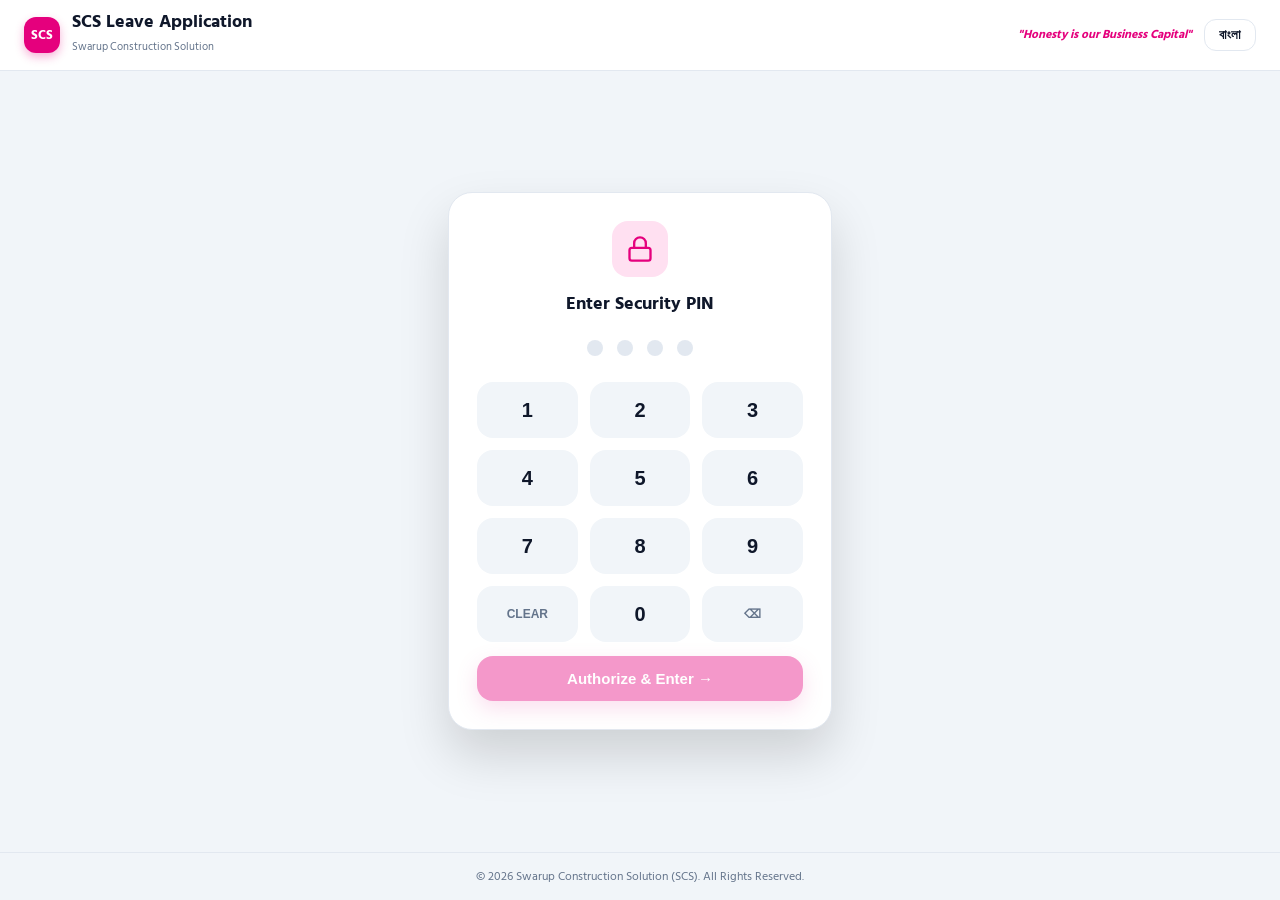
<file: apps/scs-leave-application/Index.html>
<!doctype html>
<html>
  <head>
    <meta charset="utf-8" />
    <meta name="viewport" content="width=device-width, initial-scale=1" />
    <title>SCS Leave Application</title>
    <link rel="preconnect" href="https://fonts.gstatic.com" crossorigin><link href="https://fonts.googleapis.com/css2?family=Hind+Siliguri:wght@400;600;700&display=swap" rel="stylesheet" media="print" onload="this.media='all'">
<style>:root{--pink:#e5007d;--pink2:#c4006b;--pk50:#fff0f8;--pk100:#ffe0f1;--bg:#f8fafc;--card:#fff;--bd:#e2e8f0;--tx:#0f172a;--mu:#64748b;--chip:#f1f5f9}
body.dark{--bg:#020617;--card:#0f172a;--bd:#1e293b;--tx:#f1f5f9;--mu:#94a3b8;--chip:#1e293b;--pk50:#3b0a26;--pk100:#4a0d2f}
*{box-sizing:border-box}
body{margin:0;font-family:'Hind Siliguri','Inter',system-ui,Arial,sans-serif;background:var(--bg);color:var(--tx)}
.hidden{display:none!important}.center{text-align:center}
.wrap{max-width:none;margin:0;padding:0 16px 24px}
.wrap section{max-width:none!important}#formView{max-width:940px!important}
.panel{background:var(--card);border:1px solid var(--bd);border-radius:16px;padding:14px;box-shadow:0 1px 2px rgba(0,0,0,.04);margin-bottom:12px}
.apphead{position:sticky;top:0;z-index:40;background:var(--pink);color:#fff;height:56px;display:flex;align-items:center;justify-content:space-between;gap:8px;padding:0 16px;box-shadow:0 2px 8px rgba(0,0,0,.15)}
.brand{display:flex;align-items:center;gap:12px}
.logo{background:#fff;color:#0f172a;border:1px solid #fbcfe8;border-radius:12px;padding:5px 12px;display:flex;align-items:center;gap:8px;font-weight:800;font-size:15px;white-space:nowrap}
.logo i{font-style:normal;width:28px;height:28px;border-radius:50%;border:2px solid #f9a8d4;display:flex;align-items:center;justify-content:center;font-size:9px;color:#334155}
.tag{font-size:12px;line-height:1.25;color:#fbcfe8}.tag b{color:#fff;display:block}.tag em{font-size:10px}
.hbtns{display:flex;gap:8px}
.hb{display:flex;align-items:center;gap:6px;padding:6px 11px;border-radius:12px;border:1px solid rgba(255,255,255,.28);background:rgba(255,255,255,.15);color:#fff;font-size:12px;font-weight:700;cursor:pointer}
.hb:hover{background:rgba(255,255,255,.28)}.hb.out{background:rgba(190,18,60,.85)}
.spin svg{animation:spin .85s linear infinite}
.navbar{background:var(--bg);border-bottom:1px solid var(--bd);padding:10px 16px;display:flex;gap:8px;align-items:center;flex-wrap:wrap}
.pill{display:flex;align-items:center;gap:6px;padding:7px 14px;border-radius:12px;font-size:13px;font-weight:700;cursor:pointer;background:var(--card);color:var(--tx);border:1px solid var(--bd)}
.pill:hover{background:var(--pk50)}.pill.on{background:var(--pink);color:#fff;border-color:var(--pink);box-shadow:0 2px 6px rgba(229,0,125,.3)}
.pill.adm.on{background:#0f172a;border-color:#0f172a}body.dark .pill.adm.on{background:#fff;color:#0f172a}
.pill.bell{margin-left:auto}
.btn{border:0;border-radius:12px;padding:6px 12px;color:#fff;font-size:12px;font-weight:700;cursor:pointer;white-space:nowrap}
.btn:active{transform:scale(.96)}
.g{background:#475569}.b{background:var(--pink)}.o{background:#f59e0b}.p{background:#0f172a}.r{background:#e11d48}.gn{background:#059669}
.field{width:100%;height:42px;border:1px solid #cbd5e1;border-radius:12px;padding:0 12px;font:inherit;font-size:14px;background:var(--card);color:var(--tx)}
.field:focus,.area:focus{outline:2px solid var(--pink);border-color:var(--pink)}
.area{width:100%;min-height:84px;border:1px solid #cbd5e1;border-radius:12px;padding:10px 12px;font:inherit;font-size:14px;background:var(--card);color:var(--tx)}
body.dark .field,body.dark .area{border-color:#334155}
.label{font-size:12px;font-weight:700;display:block;margin-bottom:4px;color:var(--mu)}
.grid2{display:grid;grid-template-columns:repeat(2,minmax(0,1fr));gap:12px}
.avatar-lg,.avatar-sm{position:relative;border:3px solid var(--pink);border-radius:50%;overflow:hidden;display:flex;align-items:center;justify-content:center;background:var(--chip);font-weight:700;color:var(--mu)}
.avatar-lg{width:104px;height:104px;margin:0 auto 8px;font-size:42px}.avatar-sm{width:34px;height:34px;border-width:2px}
.avatar-lg img,.avatar-sm img{position:absolute;inset:0;width:100%;height:100%;object-fit:cover}
.rowcard{border:1px solid var(--bd);border-radius:16px;background:var(--card);padding:12px;margin-bottom:10px;font-size:13px;box-shadow:0 1px 2px rgba(0,0,0,.04)}
.rowhead{display:flex;justify-content:space-between;align-items:flex-start;gap:8px;border-bottom:1px solid var(--bd);padding-bottom:8px;margin-bottom:8px}
.table-wrap{overflow-x:auto}table{width:100%;border-collapse:collapse;font-size:13px}
th{background:var(--chip);color:var(--mu);text-transform:uppercase;font-size:11px;letter-spacing:.03em;border-bottom:2px solid var(--bd);text-align:left;padding:8px}
td{border-bottom:1px solid var(--bd);padding:8px;vertical-align:top}
.modal{position:fixed;inset:0;background:rgba(2,6,23,.7);backdrop-filter:blur(2px);display:flex;align-items:center;justify-content:center;padding:12px;z-index:60}
.modal-body{width:100%;max-width:820px;background:var(--card);border:1px solid var(--bd);border-radius:24px;padding:16px;box-shadow:0 20px 50px rgba(0,0,0,.35)}
.toast{position:fixed;right:20px;bottom:20px;background:#052e22;border:1px solid #047857;color:#d1fae5;font-size:12px;font-weight:700;border-radius:16px;padding:12px 16px;z-index:70;max-width:80vw;box-shadow:0 10px 30px rgba(0,0,0,.35)}
.loader{position:fixed;inset:0;background:rgba(0,0,0,.35);display:flex;align-items:center;justify-content:center;z-index:99}
.loader-box{background:var(--card);border-radius:16px;padding:14px 18px;display:flex;align-items:center;gap:10px;min-width:240px;box-shadow:0 10px 30px rgba(0,0,0,.3)}
.spinner{width:24px;height:24px;border:3px solid #fbcfe8;border-top-color:var(--pink);border-radius:50%;animation:spin .85s linear infinite}
@keyframes spin{to{transform:rotate(360deg)}}
.lhead{background:var(--card);border-bottom:1px solid var(--bd);padding:12px 24px;display:flex;justify-content:space-between;align-items:center}
.lbrand{display:flex;align-items:center;gap:12px}.lbrand .sq{width:36px;height:36px;border-radius:12px;background:var(--pink);color:#fff;font-weight:900;font-size:13px;display:flex;align-items:center;justify-content:center;box-shadow:0 4px 10px rgba(229,0,125,.3)}
.lbrand b{font-size:18px;display:block;line-height:1.1}.lbrand small{font-size:11px;color:var(--mu)}
.lq{font-size:12px;font-weight:700;color:var(--pink);font-style:italic}
.login-wrap{min-height:100vh;display:flex;flex-direction:column;background:#f1f5f9}body.dark .login-wrap{background:#020617}
.lmain{flex:1;display:flex;flex-direction:column;align-items:center;justify-content:center;padding:16px}
.lcard{width:100%;max-width:384px;background:var(--card);border:1px solid var(--bd);border-radius:24px;padding:28px;box-shadow:0 25px 50px rgba(0,0,0,.15)}
.lcard.bad{border-color:#ef4444;animation:shake .4s}@keyframes shake{25%{transform:translateX(-6px)}75%{transform:translateX(6px)}}
.lock{width:56px;height:56px;border-radius:16px;background:var(--pk100);color:var(--pink);display:flex;align-items:center;justify-content:center;margin:0 auto 12px}
.dots{display:flex;justify-content:center;gap:14px;margin:22px 0;height:20px}.dots i{width:16px;height:16px;border-radius:50%;background:#e2e8f0;transition:.2s}.dots i.on{background:var(--pink);transform:scale(1.25);box-shadow:0 2px 8px rgba(229,0,125,.5)}
body.dark .dots i{background:#334155}
.keypad{display:grid;grid-template-columns:repeat(3,1fr);gap:12px}
.key{height:56px;border:0;border-radius:16px;background:var(--chip);color:var(--tx);font-size:20px;font-weight:700;cursor:pointer}
.key:hover{background:var(--pk50);color:var(--pink)}.key:active{transform:scale(.95)}.key.sm{font-size:12px;color:var(--mu)}
.lgo{width:100%;margin-top:14px;padding:14px;border:0;border-radius:16px;background:var(--pink);color:#fff;font-weight:700;font-size:15px;cursor:pointer;box-shadow:0 8px 20px rgba(229,0,125,.3)}.lgo:disabled{opacity:.4}
.lfoot{padding:14px;text-align:center;font-size:12px;color:var(--mu);border-top:1px solid var(--bd)}
.badge-dot{display:inline-block;min-width:16px;height:16px;line-height:16px;border-radius:999px;background:#e11d48;color:#fff;font-size:10px;text-align:center;margin-left:4px;padding:0 4px}
.ptitle{display:flex;align-items:center;gap:10px;flex-wrap:wrap;margin:14px 0 4px}.ptitle h1{margin:0;font-size:26px}.ptitle span{background:var(--pk100);color:var(--pink);font-weight:700;font-size:12px;padding:3px 10px;border-radius:999px}
.sub{font-size:12px;color:var(--mu);margin-bottom:12px}
.live{background:#0f172a;color:#fff;border-radius:24px;padding:18px 20px;margin-bottom:14px}.live h3{margin:0;font-size:18px}.live small{color:#94a3b8}
.lg{display:grid;grid-template-columns:repeat(3,1fr);gap:10px;margin-top:12px}.lg div{background:#1e293b;border:1px solid #334155;border-radius:14px;padding:10px 12px;font-size:12px;color:#94a3b8}.lg b{display:block;font-size:22px;color:#fff}
.kpis{display:grid;grid-template-columns:repeat(4,1fr);gap:14px;margin-bottom:14px}
.kpi{background:var(--card);border-radius:20px;padding:18px;box-shadow:0 2px 8px rgba(0,0,0,.06);display:flex;justify-content:space-between;align-items:flex-start}
.kpi small{font-size:11px;font-weight:800;letter-spacing:.05em;color:var(--mu);text-transform:uppercase}.kpi b{display:block;font-size:28px;margin:14px 0 6px}.kpi span{font-size:11px;color:var(--mu)}
.ico{width:40px;height:40px;border-radius:12px;color:#fff;display:flex;align-items:center;justify-content:center}.ico svg{width:20px;height:20px}
.adminbar{background:#0f172a;color:#fff;border-radius:16px;padding:14px 18px;margin-bottom:12px;display:flex;align-items:center;gap:12px}
.adminbar .sh{width:40px;height:40px;border-radius:12px;background:#3b0a26;border:1px solid #831843;color:var(--pink);display:flex;align-items:center;justify-content:center}
.adminbar b{font-size:18px;display:block}.adminbar small{font-size:11px;color:#94a3b8}
.tabs{display:flex;gap:6px;flex-wrap:wrap;border-bottom:1px solid var(--bd);padding-bottom:10px;margin-bottom:12px}
.tabs .btn,.subtabs .btn{background:transparent;color:var(--mu);font-size:13px;padding:7px 14px}.tabs .btn.on,.subtabs .btn.on{background:var(--pink);color:#fff}
.subtabs{display:flex;gap:6px;flex-wrap:wrap;margin-bottom:10px}
.copy{text-align:center;font-size:12px;color:var(--mu);padding:16px}
body.dark .rowcard [style*="color:#166534"]{color:#6ee7b7!important}body.dark [style*="background:#fff"]{background:#1e293b!important}
@media(max-width:860px){.grid2,.lg{grid-template-columns:1fr}.kpis{grid-template-columns:repeat(2,1fr)}.tag{display:none}.hb span{display:none}.ptitle h1{font-size:20px}}
.tb{display:flex;gap:10px;flex-wrap:wrap;align-items:center}
.seg{display:flex;gap:3px;background:var(--chip);padding:3px;border-radius:12px}
.seg button{border:0;background:transparent;color:var(--mu);font:inherit;font-weight:700;font-size:12px;padding:6px 12px;border-radius:9px;cursor:pointer}
.seg button.on{background:var(--pink);color:#fff}
.ap{border:1px solid var(--bd);background:var(--card);color:var(--mu);border-radius:999px;padding:4px 10px;font:inherit;font-size:12px;font-weight:700;cursor:pointer}
.ap.on{background:#059669;color:#fff;border-color:#059669}.aprow{display:flex;gap:6px;flex-wrap:wrap;align-items:center;margin-top:6px}
.ex{color:#e11d48;font-weight:800}.chip{display:inline-block;padding:2px 9px;border-radius:999px;color:#fff;font-size:11px;font-weight:700}
.kpis{grid-template-columns:repeat(auto-fit,minmax(150px,1fr))}.hb.keep span{display:inline!important}
.dots.sm{margin:14px 0;gap:10px}.dots.sm i{width:13px;height:13px}
@media(max-width:860px){.apphead{padding:0 8px}.logo{font-size:12px;padding:4px 8px;gap:6px}.logo i{width:24px;height:24px}.hbtns{gap:5px}.hb{padding:6px 8px}}
table{border:1px solid #cbd5e1;border-collapse:collapse;width:100%;font-size:13px}
th{background:#0f172a;color:#fff;border:1px solid #1e293b;text-align:center;font-size:12px;font-weight:700;padding:9px 8px;text-transform:none;letter-spacing:.02em;white-space:nowrap}
td{border:1px solid #cbd5e1;padding:8px 10px;vertical-align:middle}
td.c,th.c{text-align:center}td.l{text-align:left}
table tbody tr:nth-child(even) td,table tr:nth-child(even) td{background:rgba(148,163,184,.09)}
table tr:hover td{background:var(--pk50)}
body.dark td{border-color:#334155}body.dark table{border-color:#334155}body.dark th{border-color:#334155;background:#1e293b}
.blk{position:relative;padding-top:44px!important}
.pico{position:absolute;top:8px;right:8px;width:30px;height:30px;border-radius:9px;border:1px solid var(--bd);background:var(--card);color:var(--pink);display:flex;align-items:center;justify-content:center;cursor:pointer;z-index:2}
.pico:hover{background:var(--pk50)}
.ec{display:flex;align-items:center;gap:8px;text-align:left}.ec b{display:block}.ec .m{font-size:11px;color:var(--mu)}
.v-t{color:#059669;font-weight:700}.v-r{color:#0284c7;font-weight:700}.ex{color:#e11d48;font-weight:800}
.bar{height:7px;border-radius:99px;background:var(--chip);overflow:hidden;min-width:70px}.bar i{display:block;height:100%;background:#059669}.bar i.o{background:#e11d48}
.ecards{display:grid;grid-template-columns:repeat(auto-fill,minmax(250px,1fr));gap:14px}
.ecard{position:relative;border:1px solid var(--bd);border-radius:18px;background:var(--card);padding:16px;cursor:pointer;box-shadow:0 1px 3px rgba(0,0,0,.06);transition:.15s}
.ecard:hover{border-color:var(--pink);box-shadow:0 6px 18px rgba(229,0,125,.15);transform:translateY(-2px)}
.ecard .top{display:flex;align-items:center;gap:10px;margin-bottom:12px;padding-right:34px}.ecard .top b{display:block;font-size:15px}.ecard .top span{font-size:12px;color:var(--mu)}
.st4{display:grid;grid-template-columns:repeat(4,1fr);gap:8px}.st4 div{border:1px solid var(--bd);border-radius:10px;text-align:center;padding:7px 2px;font-size:10px;color:var(--mu);font-weight:700}.st4 b{display:block;font-size:17px;color:var(--tx);margin-bottom:1px}
.mx th.lbl{background:#fdf2f8;color:#9d174d;text-align:left;border-color:#cbd5e1}body.dark .mx th.lbl{background:#3b0a26;color:#f9a8d4}
.mx tr.gap td{border:0!important;background:var(--bg)!important;height:12px;padding:0}.mx tr.bs td,.mx tr.bs th{border-top:2px solid #0f172a}
.mh{display:flex;flex-direction:column;align-items:center;gap:4px}
.tm{font-size:11px;color:var(--mu)}
.ap{display:inline-flex;align-items:center;gap:6px}.ap.done{background:#ecfdf5;color:#047857;border-color:#6ee7b7;cursor:default}.ap.done b{cursor:pointer;color:#be123c;font-size:14px;line-height:1}
.ap.sel{background:var(--pink);color:#fff;border-color:var(--pink)}.btn:disabled{opacity:.35;cursor:default}
#notificationPanel{position:fixed!important;top:110px;right:16px;width:340px;max-width:calc(100vw - 24px)!important;max-height:60vh;overflow:auto;z-index:55;box-shadow:0 16px 40px rgba(0,0,0,.25);margin:0!important}
.nt{padding:9px 4px;border-bottom:1px solid var(--bd);font-size:13px}.nt.new{background:var(--pk50);border-left:3px solid var(--pink);padding-left:8px;border-radius:6px}
.logo i.has,.lbrand .sq.has{background-color:#fff;background-size:contain;background-position:center;background-repeat:no-repeat;color:transparent!important;border-color:#fbcfe8}
.logo i.has{border-radius:8px}.lprev{width:56px;height:56px;border:1px dashed var(--bd);border-radius:12px;background:#fff center/contain no-repeat}
.seg.big button{font-size:13px;padding:8px 18px}.lockb{background:var(--pink)}
.ed .edh{display:flex;align-items:center;gap:14px;margin-bottom:12px}.ed h2{margin:0;font-size:20px}.ed .edh .avatar-lg{margin:0}
.subnav{display:flex;gap:8px;overflow-x:auto;padding:10px 16px;background:var(--card);border-bottom:1px solid var(--bd)}
.sc{display:flex;align-items:center;gap:7px;white-space:nowrap;padding:7px 14px;border-radius:12px;border:1px solid var(--bd);background:var(--chip);color:var(--tx);font:inherit;font-size:13px;font-weight:700;cursor:pointer}
.sc:hover{background:var(--pk50)}.sc.on{background:var(--pink);color:#fff;border-color:var(--pink);box-shadow:0 2px 8px rgba(229,0,125,.3)}
#approverView .tabs{display:none}
.tf td,.tf th{background:var(--pk100)!important;font-weight:800;color:var(--tx)}
.gp{border:0!important;background:transparent!important;width:6px;padding:0!important;min-width:6px}table tr:hover td.gp{background:transparent}
.mx td.bk{padding:3px 6px;white-space:nowrap;font-size:11px;border:1px solid #94a3b8;background:var(--card)!important}.mx td.bk.e{text-align:center;color:var(--mu)}
.bk2{display:flex;justify-content:space-between;align-items:center;gap:8px;line-height:1.3}.bk2 b{border:1px solid var(--tx);border-radius:6px;padding:0 5px;font-size:11px}
.mx td,.mx th{padding:4px 7px;font-size:12px}.mx .ec .m{display:none}
.sl{display:flex;align-items:center;justify-content:center;gap:4px}.slno{min-width:30px;padding:3px 6px;border:1px solid var(--pink);border-radius:8px;color:var(--pink);cursor:pointer;background:var(--pk50)}
.mv{border:1px solid var(--bd);background:var(--card);color:var(--mu);border-radius:6px;font-size:9px;padding:3px 5px;cursor:pointer}.mv:disabled{opacity:.3;cursor:default}
.st4{grid-template-columns:repeat(auto-fit,minmax(86px,1fr))!important}
.logo i{width:32px!important;height:32px!important}
body.fit .table-wrap{overflow:visible}body.fit table{font-size:11px}body.fit td{padding:3px 5px}body.fit th{padding:5px 4px;white-space:normal}body.fit .ec .m{display:none}body.fit .avatar-sm{width:24px;height:24px;font-size:10px}body.fit .ecards{grid-template-columns:repeat(auto-fill,minmax(200px,1fr))}body.fit .bk2{font-size:10px}
.mx2 th.eh{background:#0f172a;color:#fff;padding:8px 6px;min-width:150px;vertical-align:top}.mx2 .mh small{color:#cbd5e1;font-size:10px;font-weight:400}.mx2 .mh .avatar-sm{border-color:#fff}
.mx2 td.bk3{padding:4px 7px;font-size:11px;line-height:1.35;white-space:nowrap}.mx2 td.e{color:var(--mu)}.mx2 .lbl2{font-weight:700;background:#fdf2f8}body.dark .mx2 .lbl2{background:#3b0a26}
.rg th,.rg td{padding:3px 2px;font-size:11px;min-width:22px}.rg .ec .m{display:none}.rg th.dy small{font-weight:400;opacity:.8}.rg .en{min-width:140px;text-align:left;padding-left:6px}.rg th.en{text-align:left}
.rg .fr{background:#fef9c3!important}body.dark .rg .fr{background:#422006!important}.rg .lv{background:#d1fae5!important;color:#047857;font-weight:800}.rg .pn{background:#fef3c7!important;color:#92400e;font-weight:800}
.ecards.big{grid-template-columns:repeat(auto-fill,minmax(360px,1fr))}.st4 div.g{background:#dcfce7;border-color:#86efac;color:#166534}.st4 div.g b{color:#166534}.st4 div.b{background:#e0f2fe;border-color:#7dd3fc}.st4 div.b b{color:#0369a1}.st4 div.r{background:#fee2e2;border-color:#fca5a5}.st4 div.r b{color:#b91c1c}
.pl{display:flex;justify-content:space-between;font-size:10px;font-weight:700;color:var(--mu);margin:10px 0 4px}
.rg th.fr{background:#fde047!important;color:#000!important}
.sgc{height:48px;display:flex;align-items:center;justify-content:center}.sgi{max-height:44px;max-width:150px;background:#fff;border:1px solid var(--bd);border-radius:6px;padding:2px}.sgi.ini{max-height:34px;max-width:70px}
</style>
  </head>
  <body>
    
    <div id="loginView" class="login-wrap">
<div class="lhead"><div class="lbrand"><div class="sq">SCS</div><div><b>SCS Leave Application</b><small>Swarup Construction Solution</small></div></div><div style="display:flex;gap:12px;align-items:center"><div class="lq">"Honesty is our Business Capital"</div><button class="pill" onclick="toggleLang()"><span class="langtxt">বাংলা</span></button></div></div>
<div class="lmain"><div id="loginCard" class="lcard"><div class="center"><div class="lock"><svg width="28" height="28" viewBox="0 0 24 24" fill="none" stroke="currentColor" stroke-width="2" stroke-linecap="round" stroke-linejoin="round"><rect x="3" y="11" width="18" height="11" rx="2"/><path d="M7 11V7a5 5 0 0110 0v4"/></svg></div><div style="font-weight:700;font-size:18px">Enter Security PIN</div></div>
<input id="pinInput" type="password" maxlength="4" style="display:none" />
<div class="dots" id="pinDots"><i></i><i></i><i></i><i></i></div><div class="keypad" id="pinPad"></div>
<button id="loginGo" class="lgo login-btn" disabled>Authorize &amp; Enter &rarr;</button></div>
</div>
<div class="lfoot">&copy; 2026 Swarup Construction Solution (SCS). All Rights Reserved.</div></div>

    <div id="appView" class="hidden">
<header class="apphead"><div class="brand"><div class="logo"><i>SCS</i>SCS Leave Application</div><div class="tag"><b>Swarup Construction Solution</b><em>"Honesty is our Business Capital"</em></div></div>
<div class="hbtns"><button id="hSync" class="hb syncbtn" onclick="syncNow()"><svg width="14" height="14" viewBox="0 0 24 24" fill="none" stroke="currentColor" stroke-width="2" stroke-linecap="round" stroke-linejoin="round"><path d="M21 12a9 9 0 11-3-6.7L21 8"/><path d="M21 3v5h-5"/></svg><span>Sync</span></button><button class="hb keep" onclick="toggleLang()" title="Language"><span class="langtxt">বাংলা</span></button><button class="hb" onclick="toggleTheme()" title="Dark / Light"><svg width="14" height="14" viewBox="0 0 24 24" fill="none" stroke="currentColor" stroke-width="2" stroke-linecap="round" stroke-linejoin="round"><path d="M21 12.8A9 9 0 1111.2 3a7 7 0 009.8 9.8z"/></svg></button><button class="hb out" onclick="logout()" title="Logout"><svg width="14" height="14" viewBox="0 0 24 24" fill="none" stroke="currentColor" stroke-width="2" stroke-linecap="round" stroke-linejoin="round"><path d="M9 21H5a2 2 0 01-2-2V5a2 2 0 012-2h4"/><path d="M16 17l5-5-5-5M21 12H9"/></svg></button></div></header>
<nav class="navbar"><button id="navDash" class="pill" onclick="setView('dashboard')"><svg width="16" height="16" viewBox="0 0 24 24" fill="none" stroke="currentColor" stroke-width="2" stroke-linecap="round" stroke-linejoin="round"><rect x="3" y="3" width="7" height="7" rx="1"/><rect x="14" y="3" width="7" height="7" rx="1"/><rect x="3" y="14" width="7" height="7" rx="1"/><rect x="14" y="14" width="7" height="7" rx="1"/></svg>Dashboard</button><button id="navForm" class="pill" onclick="setView('form')"><svg width="16" height="16" viewBox="0 0 24 24" fill="none" stroke="currentColor" stroke-width="2" stroke-linecap="round" stroke-linejoin="round"><path d="M14 2H6a2 2 0 00-2 2v16a2 2 0 002 2h12a2 2 0 002-2V8z"/><path d="M14 2v6h6"/></svg>Leave Application</button><button id="navHist" class="pill" onclick="setView('history')"><svg width="16" height="16" viewBox="0 0 24 24" fill="none" stroke="currentColor" stroke-width="2" stroke-linecap="round" stroke-linejoin="round"><circle cx="12" cy="12" r="10"/><path d="M12 6v6l4 2"/></svg>Leave Record</button><button id="navAdmin" class="pill adm" onclick="openApprover()"><span style="color:#059669;display:flex"><svg width="16" height="16" viewBox="0 0 24 24" fill="none" stroke="currentColor" stroke-width="2" stroke-linecap="round" stroke-linejoin="round"><path d="M12 22s8-4 8-10V5l-8-3-8 3v7c0 6 8 10 8 10z"/></svg></span>Admin</button><button class="pill bell" onclick="toggleNotifications()" title="Notifications"><svg width="16" height="16" viewBox="0 0 24 24" fill="none" stroke="currentColor" stroke-width="2" stroke-linecap="round" stroke-linejoin="round"><path d="M18 8a6 6 0 10-12 0c0 7-3 9-3 9h18s-3-2-3-9"/><path d="M13.7 21a2 2 0 01-3.4 0"/></svg><span id="noteBadge" class="badge-dot hidden"></span></button></nav>
<div id="subnav" class="subnav hidden"></div>
      <div class="wrap">

        <div id="notificationPanel" class="panel hidden" style="max-width: 980px; margin: 0 auto 10px; font-size: 12px"></div>

        <section id="dashboardView" class="hidden" style="max-width: 980px; margin: 0 auto">
<div class="ptitle"><h1>Dashboard Summary</h1><span id="monthBadge"></span></div>
<div class="live"><h3>Today's Live Leave Status</h3><div class="lg" id="liveGrid"></div></div><div class="kpis" id="kpiGrid"></div>
<div class="panel">
          <div style="display:flex;justify-content:space-between;align-items:center;margin-bottom:8px">
            <b>Dashboard</b>
            <div>
              <button class="btn b" onclick="printDashboardAll()">Print Dashboard</button>
              <button class="btn p" onclick="printDashboardSummary()">Print Summary</button>
            </div>
          </div>
          <div id="dashboardSummary" class="table-wrap"></div>
          <div style="margin-top:10px"><b>Latest Applications</b> <select class="field sortsel" style="width:auto;height:34px;font-size:12px" onchange="setSort(this.value)"><option value="new">Newest first</option><option value="old">Oldest first</option><option value="az">Name A &rarr; Z</option><option value="za">Name Z &rarr; A</option><option value="days">Most days</option></select></div>
          <div id="dashboardApplications" style="margin-top:6px"></div>
        </div></section>

        <section id="formView" class="panel" style="max-width: 940px; margin: 0 auto">
          <p class="center" style="font-weight: 700; margin: 0 0 8px">Select Employee</p>
          <div id="selectedAvatar" class="avatar-lg" onclick="openEmployeePicker()" style="cursor: pointer"></div>
          <div id="selectedMeta" class="center" style="font-size: 12px; margin-bottom: 10px"></div>

          <form onsubmit="submitLeave(event)">
            <div class="grid2">
              <div><label class="label">Employee Name</label><input id="fName" class="field" readonly /></div>
              <div><label class="label">Designation</label><input id="fDesignation" class="field" readonly /></div>
              <div><label class="label">Mobile Number</label><input id="fMobile" class="field" readonly /></div>
              <div><label class="label">LA ID (Auto)</label><input id="fLaid" class="field" readonly /></div>
              <div><label class="label">From Date</label><input id="fFrom" class="field" type="date" onchange="onDateChange()" /></div>
              <div><label class="label">To Date</label><input id="fTo" class="field" type="date" onchange="onDateChange()" /></div>
              <div><label class="label">Total Leave Days (Editable)</label><input id="fDays" class="field" type="number" min="0" onchange="state.manualDays=true" /></div>
              <div><label class="label">Type of Leave</label><select id="fType" class="field"></select></div>
              <div style="grid-column: 1/-1"><label class="label">Description</label><textarea id="fDescription" class="area"></textarea></div>
            </div>
            <div class="center" style="margin-top: 8px">
              <button class="btn gn" type="submit">Submit Application</button>
              <button class="btn g" type="button" onclick="clearForm()">Clear Form</button>
            </div>
          </form>
        </section>

        <section id="historyView" class="hidden" style="max-width:none">
<div id="recApps"><div class="panel tb"><div class="seg" id="segFilter"></div><select class="field sortsel" style="width:auto;height:34px;font-size:12px" onchange="setSort(this.value)"><option value="new">Newest first</option><option value="old">Oldest first</option><option value="az">Name A &rarr; Z</option><option value="za">Name Z &rarr; A</option><option value="days">Most days</option></select><input id="recSearch" class="field" style="width:200px;height:34px;font-size:12px" placeholder="Search name, ID, type" oninput="renderHistory()" /></div><div id="historyList"></div></div>
<div id="recView" class="hidden"><div class="panel tb"><select class="field sortsel" style="width:auto;height:34px;font-size:12px" onchange="setSort(this.value)"><option value="new">Newest first</option><option value="old">Oldest first</option><option value="az">Name A &rarr; Z</option><option value="za">Name Z &rarr; A</option><option value="days">Most days</option></select></div><div id="viewBody"></div></div></section>

        <section id="approverView" class="hidden" style="max-width:1040px;margin:0 auto">
<div class="adminbar"><div class="sh"><svg width="22" height="22" viewBox="0 0 24 24" fill="none" stroke="currentColor" stroke-width="2" stroke-linecap="round" stroke-linejoin="round"><path d="M12 22s8-4 8-10V5l-8-3-8 3v7c0 6 8 10 8 10z"/></svg></div><div style="flex:1"><b>Admin</b></div><button class="btn lockb" style="display:flex;align-items:center;gap:6px;padding:8px 14px" onclick="lockAdmin()"><svg width="14" height="14" viewBox="0 0 24 24" fill="none" stroke="currentColor" stroke-width="2" stroke-linecap="round" stroke-linejoin="round"><rect x="3" y="11" width="18" height="11" rx="2"/><path d="M7 11V7a5 5 0 0110 0v4"/></svg>Lock</button></div>
<div class="tabs"><button id="tabApps" class="btn" onclick="setApproverTab('applications')">1. Approvals</button><button id="tabEmp" class="btn" onclick="setApproverTab('employees')">2. Employees</button><button id="tabSet" class="btn" onclick="setApproverTab('settings')">3. Settings</button></div>
<div id="admApps" class="panel"><div class="tb" style="margin-bottom:10px"><div class="seg" id="segAdm"></div><select class="field sortsel" style="width:auto;height:34px;font-size:12px" onchange="setSort(this.value)"><option value="new">Newest first</option><option value="old">Oldest first</option><option value="az">Name A &rarr; Z</option><option value="za">Name Z &rarr; A</option><option value="days">Most days</option></select></div><div id="approverApplicationsList"></div></div>
<div id="managerEmployees" class="panel hidden"></div><div id="managerGlobal" class="panel hidden"></div></section>
      </div>
    </div>

    <div id="employeePickerModal" class="modal hidden">
      <div class="modal-body">
        <div style="display: flex; justify-content: space-between; align-items: center">
          <b>Select Employee</b>
          <button class="btn g" onclick="closeEmployeePicker()">Close</button>
        </div>
        <input id="employeeSearch" class="field" style="margin-top: 8px" placeholder="Search by ID, Name, Designation" oninput="renderEmployeePicker()" />
        <div id="employeePickerList" style="margin-top: 8px; max-height: 360px; overflow: auto; border: 1px solid #cbd5e1; border-radius: 8px"></div>
      </div>
    </div>

    <div id="employeeEditorModal" class="modal hidden">
      <div class="modal-body">
        <div style="display: flex; justify-content: space-between; align-items: center">
          <b>Employee Editor</b>
          <button class="btn g" onclick="closeEmployeeEditor()">Close</button>
        </div>
        <form onsubmit="saveEmployee(event)" style="margin-top: 8px">
          <div class="grid2">
            <input id="eId" class="field" placeholder="Employee ID" required />
            <input id="eName" class="field" placeholder="Name" required />
            <input id="eDesignation" class="field" placeholder="Designation" required />
            <input id="eMobile" class="field" placeholder="Mobile" required />
            <input id="eQuota" class="field" type="number" min="0" placeholder="Acceptable Leave Days" />
            <input id="ePhoto" class="field" placeholder="Photo URL" />
            <input id="eApprovers" class="field" style="grid-column: 1/-1" placeholder="Approvers" />
            <textarea id="eTypes" class="area" style="grid-column: 1/-1; min-height: 70px" placeholder="Type of leave"></textarea>
          </div>
          <div style="margin-top: 8px; text-align: right"><button class="btn b" type="submit">Save</button></div>
        </form>
      </div>
    </div>

    <div id="empModal" class="modal hidden" onclick="if(event.target===this)closeEmp()"><div class="modal-body blk" style="max-width:860px;max-height:90vh;overflow:auto"><button class="pico noprint" style="right:52px" onclick="printEmpDetail(empOpenId)"><svg width="15" height="15" viewBox="0 0 24 24" fill="none" stroke="currentColor" stroke-width="2" stroke-linecap="round" stroke-linejoin="round"><path d="M6 9V2h12v7"/><path d="M6 18H4a2 2 0 01-2-2v-5a2 2 0 012-2h16a2 2 0 012 2v5a2 2 0 01-2 2h-2"/><rect x="6" y="14" width="12" height="8"/></svg></button><button class="pico noprint" onclick="closeEmp()">&#10005;</button><div id="empBody"></div></div></div>
<div id="slModal" class="modal hidden" onclick="if(event.target===this)closeSerial()"><div class="modal-body" style="max-width:300px"><b>Serial No</b> <span id="slName" style="color:var(--mu)"></span><input id="slInput" class="field" type="number" min="1" style="margin:12px 0" /><div style="display:flex;gap:8px;justify-content:flex-end"><button class="btn g" onclick="closeSerial()">Cancel</button><button class="btn b" onclick="saveSerialNo()">Set</button></div></div></div>
<div id="pinModal" class="modal hidden"><div class="modal-body" style="max-width:330px"><div style="display:flex;justify-content:space-between;align-items:center"><div style="display:flex;align-items:center;gap:8px"><span class="lock" style="width:34px;height:34px;margin:0;border-radius:10px"><svg width="18" height="18" viewBox="0 0 24 24" fill="none" stroke="currentColor" stroke-width="2" stroke-linecap="round" stroke-linejoin="round"><rect x="3" y="11" width="18" height="11" rx="2"/><path d="M7 11V7a5 5 0 0110 0v4"/></svg></span><b id="pinModalTitle">Admin Security PIN</b></div><button class="btn g" onclick="closePinModal()">&#10005;</button></div>
<input id="pinModalInput" type="password" style="display:none" /><div class="dots sm" id="mdots"></div><div class="keypad" id="pinModalPad"></div></div></div>
<div id="appEditModal" class="modal hidden"><div class="modal-body" style="max-width:560px"><div style="display:flex;justify-content:space-between;align-items:center"><b>Modify Application</b><button class="btn g" onclick="closeAppEdit()">Close</button></div>
<form onsubmit="saveAppEdit(event)"><div class="grid2" style="margin-top:10px"><div><label class="label">From Date</label><input id="aFrom" class="field" type="date" onchange="aDays()" /></div><div><label class="label">To Date</label><input id="aTo" class="field" type="date" onchange="aDays()" /></div><div><label class="label">Total Leave Days</label><input id="aDay" class="field" type="number" min="0" /></div><div><label class="label">Type of Leave</label><select id="aType" class="field"></select></div><div style="grid-column:1/-1"><label class="label">Description</label><textarea id="aDesc" class="area"></textarea></div></div><div style="margin-top:10px;text-align:right"><button class="btn b" type="submit">Save</button></div></form></div></div>
    <div id="toast" class="toast hidden"></div>
    <div id="loader" class="loader hidden"><div class="loader-box"><div class="spinner"></div><div id="loaderText" style="font-size:13px;font-weight:700">Processing...</div></div></div>

    <script>
      var state = {
        view: "dashboard",
        approverUnlocked: false,
        approverTab: "applications",
        approverFilter: "Pending",
        managerTab: "employees",
        historyFilter: "All",
        manualDays: false,
        selectedEmployeeId: "",
        editingEmployeeId: "",
        employees: [],
        applications: [],
        notifications: [],
        globalConfig: { leaveTypes: "", approvers: "" },
        noticeSeenKey: "",
      };

      var pinModalResolver = null;

      function showLoader(text) {
        document.getElementById("loaderText").innerText = text || "Processing...";
        document.getElementById("loader").classList.remove("hidden");
      }

      function hideLoader() {
        document.getElementById("loader").classList.add("hidden");
      }

      async function runWithLoader(text, fn) {
        showLoader(text);
        try {
          return await fn();
        } finally {
          hideLoader();
        }
      }

      function callServer(name, args) {
        return new Promise(function(resolve, reject) {
          google.script.run
            .withSuccessHandler(resolve)
            .withFailureHandler(reject)[name].apply(google.script.run, args || []);
        });
      }

      function showToast(text) {
        var el = document.getElementById("toast");
        el.innerText = text;
        el.classList.remove("hidden");
        setTimeout(function() {
          el.classList.add("hidden");
        }, 2200);
      }

      function h(text) {
        return String(text || "")
          .replace(/&/g, "&amp;")
          .replace(/</g, "&lt;")
          .replace(/>/g, "&gt;")
          .replace(/\"/g, "&quot;")
          .replace(/'/g, "&#039;");
      }

      function initPinPad() {
        var keys = ["1", "2", "3", "4", "5", "6", "7", "8", "9", "DEL", "0", "OK"];
        document.getElementById("pinPad").innerHTML = keys.map(function(k) {
          return '<button class="key" onclick="tapPin(\'' + k + '\')">' + k + "</button>";
        }).join("");
        var loginBtn = document.querySelector(".login-btn, .btn.g[style*='font-size: 42px']");
        if (loginBtn) loginBtn.onclick = doLogin;
        document.getElementById("pinInput").addEventListener("keydown", function(e) {
          if (e.key === "Enter") {
            e.preventDefault();
            doLogin();
          }
        });

        var pinPadHtml = keys.map(function(k) {
          return '<button class="key" style="height:56px;font-size:26px;border-radius:14px" onclick="tapModalPin(\'' + k + '\')">' + k + "</button>";
        }).join("");
        document.getElementById("pinModalPad").innerHTML = pinPadHtml;
        document.getElementById("pinModalInput").addEventListener("keydown", function(e) {
          if (e.key === "Enter") {
            e.preventDefault();
            confirmPinModal();
          }
        });
      }

      function openPinModal(title) {
        document.getElementById("pinModalTitle").innerText = title || "Admin PIN";
        document.getElementById("pinModalInput").value = "";
        document.getElementById("pinModal").classList.remove("hidden");
        document.getElementById("pinModalInput").focus();
        return new Promise(function(resolve) {
          pinModalResolver = resolve;
        });
      }

      function closePinModal() {
        document.getElementById("pinModal").classList.add("hidden");
        if (pinModalResolver) {
          pinModalResolver("");
          pinModalResolver = null;
        }
      }

      function tapModalPin(key) {
        var input = document.getElementById("pinModalInput");
        if (key === "DEL") {
          input.value = input.value.slice(0, -1);
          return;
        }
        if (key === "OK") {
          confirmPinModal();
          return;
        }
        input.value = (input.value + key).slice(0, 4);
      }

      function confirmPinModal() {
        var value = document.getElementById("pinModalInput").value.trim();
        document.getElementById("pinModal").classList.add("hidden");
        if (pinModalResolver) {
          pinModalResolver(value);
          pinModalResolver = null;
        }
      }

      function tapPin(key) {
        var input = document.getElementById("pinInput");
        if (key === "DEL") {
          input.value = input.value.slice(0, -1);
          return;
        }
        if (key === "OK") {
          doLogin();
          return;
        }
        input.value = (input.value + key).slice(0, 4);
      }

      async function doLogin() {
        var pin = document.getElementById("pinInput").value.trim();
        var res = await runWithLoader("Checking login...", function() {
          return callServer("verifyLoginPin", [pin]);
        });
        if (!res || !res.ok) {
          showToast("Invalid PIN");
          return;
        }
        document.getElementById("loginView").classList.add("hidden");
        document.getElementById("appView").classList.remove("hidden");
        await loadData();
      }

      function logout() {
        state.approverUnlocked = false;
        state.view = "form";
        document.getElementById("appView").classList.add("hidden");
        document.getElementById("loginView").classList.remove("hidden");
      }

      async function loadData() {
        var res = await runWithLoader("Loading data...", function() {
          return callServer("getBootstrapData", []);
        });
        if (!res || !res.ok) {
          showToast("Failed to load data");
          return;
        }
        state.employees = res.employees || [];
        state.applications = res.applications || [];
        state.notifications = res.notifications || [];
        state.globalConfig = res.globalConfig || state.globalConfig;
        try {
          state.noticeSeenKey = localStorage.getItem("scs_notice_seen_key") || "";
        } catch (e) {
          state.noticeSeenKey = "";
        }
        if (!state.selectedEmployeeId && state.employees[0]) state.selectedEmployeeId = state.employees[0].employeeId;
        renderAll();
      }

      async function syncNow() {
        var res = await runWithLoader("Synchronizing...", function() {
          return callServer("syncNow", []);
        });
        if (!res || !res.ok) {
          showToast("Sync failed");
          return;
        }
        state.employees = res.employees || [];
        state.applications = res.applications || [];
        state.notifications = res.notifications || [];
        state.globalConfig = res.globalConfig || state.globalConfig;
        renderAll();
        showToast("Synchronized");
      }

      function setView(view) {
        state.view = view;
        renderViews();
      }

      function renderViews() {
        document.getElementById("dashboardView").classList.toggle("hidden", state.view !== "dashboard");
        document.getElementById("formView").classList.toggle("hidden", state.view !== "form");
        document.getElementById("historyView").classList.toggle("hidden", state.view !== "history");
        document.getElementById("approverView").classList.toggle("hidden", state.view !== "approver");
      }

      async function openApprover() {
        if (!state.approverUnlocked) {
          var pin = await openPinModal("Admin Security PIN");
          var res = await runWithLoader("Verifying admin...", function() {
            return callServer("verifyAdminPin", [pin]);
          });
          if (!res || !res.ok) {
            showToast("Invalid admin PIN");
            return;
          }
          state.approverUnlocked = true;
        }
        state.view = "approver";
        renderViews();
        renderApprover();
      }

      function currentEmployee() {
        return state.employees.find(function(e) { return e.employeeId === state.selectedEmployeeId; }) || null;
      }

      function nextLAID() {
        var d = new Date();
        var y = d.getFullYear();
        var m = String(d.getMonth() + 1).padStart(2, "0");
        var prefix = "SCS" + y + m + "-";
        var count = state.applications.filter(function(a) {
          return String(a.applicationId || "").indexOf(prefix) === 0;
        }).length;
        return prefix + String(count + 1).padStart(2, "0");
      }

      function avatarHtml(emp, size) {
        var cls = size === "lg" ? "avatar-lg" : "avatar-sm";
        if (!emp) return '<div class="' + cls + '">?</div>';
        var initial = h((emp.name || "E").slice(0, 1).toUpperCase());
        if (emp.photo) {
          return '<div class="' + cls + '">' + initial + '<img src="' + h(emp.photo) + '" alt="" onerror="this.remove()" /></div>';
        }
        return '<div class="' + cls + '">' + initial + "</div>";
      }

      function renderSelectedEmployee() {
        var emp = currentEmployee();
        document.getElementById("selectedAvatar").innerHTML = emp
          ? (h((emp.name || "E").slice(0, 1).toUpperCase()) + (emp.photo ? '<img src="' + h(emp.photo) + '" alt="" onerror="this.remove()" />' : ""))
          : "Select";

        document.getElementById("selectedMeta").innerHTML = emp
          ? "<div><b>" + h(emp.name) + "</b></div><div>" + h(emp.designation) + "</div><div>ID: " + h(emp.employeeId) + "</div><div>Mobile: " + h(emp.mobile) + "</div>"
          : "";

        document.getElementById("fName").value = emp ? emp.name : "";
        document.getElementById("fDesignation").value = emp ? emp.designation : "";
        document.getElementById("fMobile").value = emp ? emp.mobile : "";
        document.getElementById("fLaid").value = nextLAID();

        var list = (emp && emp.typeOfLeave ? emp.typeOfLeave : (state.globalConfig.leaveTypes || ""))
          .split(",")
          .map(function(x) { return x.trim(); })
          .filter(Boolean);
        document.getElementById("fType").innerHTML = list
          .map(function(type) { return '<option value="' + h(type) + '">' + h(type) + "</option>"; })
          .join("");
      }

      function openEmployeePicker() {
        document.getElementById("employeePickerModal").classList.remove("hidden");
        document.getElementById("employeeSearch").value = "";
        renderEmployeePicker();
      }

      function closeEmployeePicker() {
        document.getElementById("employeePickerModal").classList.add("hidden");
      }

      function renderEmployeePicker() {
        var q = (document.getElementById("employeeSearch").value || "").toLowerCase().trim();
        var list = state.employees.filter(function(emp) {
          if (!q) return true;
          return (
            String(emp.employeeId || "").toLowerCase().indexOf(q) > -1 ||
            String(emp.name || "").toLowerCase().indexOf(q) > -1 ||
            String(emp.designation || "").toLowerCase().indexOf(q) > -1
          );
        });

        document.getElementById("employeePickerList").innerHTML = list.map(function(emp) {
          var av = avatarHtml(emp, "sm");

          return (
            '<button style="display:flex;width:100%;align-items:center;gap:8px;border:0;border-bottom:1px solid #e2e8f0;background:#fff;padding:8px;text-align:left;cursor:pointer" onclick="pickEmployee(\'' + h(emp.employeeId) + '\')">' +
            av +
            "<div><div><b>" + h(emp.employeeId) + " - " + h(emp.name) + "</b></div><div>" + h(emp.designation) + "</div></div></button>"
          );
        }).join("") || "<div style='padding:10px;text-align:center;color:#64748b'>No employee found</div>";
      }

      function pickEmployee(id) {
        state.selectedEmployeeId = id;
        closeEmployeePicker();
        renderSelectedEmployee();
      }

      function onDateChange() {
        if (state.manualDays) return;
        var from = document.getElementById("fFrom").value;
        var to = document.getElementById("fTo").value;
        if (!from || !to) return;
        var diff = Math.floor((new Date(to).getTime() - new Date(from).getTime()) / 86400000) + 1;
        document.getElementById("fDays").value = diff > 0 ? diff : 0;
      }

      function clearForm() {
        document.getElementById("fFrom").value = "";
        document.getElementById("fTo").value = "";
        document.getElementById("fDays").value = "0";
        document.getElementById("fDescription").value = "";
        state.manualDays = false;
      }

      async function submitLeave(event) {
        event.preventDefault();
        var emp = currentEmployee();
        if (!emp) return showToast("Select employee");

        var payload = {
          employeeId: emp.employeeId,
          fromDate: document.getElementById("fFrom").value,
          toDate: document.getElementById("fTo").value,
          totalDays: Number(document.getElementById("fDays").value || 0),
          leaveType: document.getElementById("fType").value,
          description: document.getElementById("fDescription").value,
        };

        if (!payload.fromDate || !payload.toDate || !payload.leaveType || payload.totalDays <= 0) {
          return showToast("Fill all fields correctly");
        }

        var res = await runWithLoader("Submitting application...", function() {
          return callServer("submitLeaveApplication", [payload]);
        });
        if (!res || !res.ok) return showToast((res && res.error) || "Submit failed");
        state.employees = res.employees || state.employees;
        state.applications = res.applications || state.applications;
        state.notifications = res.notifications || state.notifications;
        state.globalConfig = res.globalConfig || state.globalConfig;
        clearForm();
        renderAll();
        showToast("Application submitted");
      }

      function setHistoryFilter(filter) {
        state.historyFilter = filter;
        renderHistory();
      }

      function applicationCard(app, mode) {
        var emp = state.employees.find(function(e) { return e.employeeId === app.employeeId; });
        var av = emp
          ? avatarHtml(emp, "sm")
          : '<div class="avatar-sm">' + h((app.employeeName || "E").slice(0, 1).toUpperCase()) + "</div>";

        var action = '<button class="btn b" style="padding:2px 7px" onclick="printApplication(\'' + h(app.applicationId) + '\')" title="Print">&#128424;</button>';
        if (mode === "approver") {
          action += ' <button class="btn r" onclick="deleteApplication(\'' + h(app.applicationId) + '\')">Delete</button>';
        }

        var approvePart = "";
        if (mode === "approver") {
          approvePart = app.status === "Pending"
            ? '<button class="btn gn" onclick="approveApplication(\'' + h(app.applicationId) + '\')">Approve</button>'
            : '<button class="btn o" onclick="unapproveApplication(\'' + h(app.applicationId) + '\')">Unapprove</button>';
        }

        return (
          '<div class="rowcard">' +
          '<div class="rowhead">' +
          '<div style="display:flex;gap:8px">' + av +
          '<div><div><b>' + h(app.employeeId) + ' - ' + h(app.employeeName) + '</b></div><div style="color:#64748b">LA ID: ' + h(app.applicationId) + '</div></div>' +
          '</div>' +
          '<div><span class="btn ' + (app.status === "Approved" ? "gn" : "o") + '" style="cursor:default;padding:2px 8px">' + h(app.status) + '</span> ' + action + '</div>' +
          '</div>' +
          '<div>Designation: ' + h(app.designation) + ' | Mobile: ' + h(app.mobile) + '</div>' +
          '<div>From: ' + h(app.fromDate) + ' | To: ' + h(app.toDate) + '</div>' +
          '<div>Total Days: ' + h(app.totalDays) + ' | Type: ' + h(app.leaveType) + '</div>' +
          '<div>Description: ' + h(app.description || "N/A") + '</div>' +
          '<div style="color:#166534">Approved By: ' + h(app.approvedBy || "-") + '</div>' +
          '<div style="text-align:right;margin-top:6px">' + approvePart + '</div>' +
          '</div>'
        );
      }

      function renderHistory() {
        var pending = state.applications.filter(function(a) { return a.status === "Pending"; }).length;
        var approved = state.applications.filter(function(a) { return a.status === "Approved"; }).length;
        document.getElementById("pendingBtn").innerText = "Pending (" + pending + ")";
        document.getElementById("approvedBtn").innerText = "Approved (" + approved + ")";

        var list = state.applications.filter(function(a) { return a.status === state.historyFilter; });
        document.getElementById("historyList").innerHTML = list.length
          ? list.map(function(app) { return applicationCard(app, "history"); }).join("")
          : "<div class='rowcard'>No applications.</div>";
      }

      function renderDashboard() {
        var summaryRows = state.employees.map(function(emp) {
          var sum = employeeSummary(emp);
          return '<tr><td>' + h(emp.name) + ' (' + h(emp.employeeId) + ')</td><td>' + h(emp.designation) + '</td><td>' + h(emp.acceptableLeaveDays) + '</td><td>' + sum.taken + '</td><td>' + sum.remaining + '</td></tr>';
        }).join("");
        document.getElementById("dashboardSummary").innerHTML =
          '<table><tr><th>Employee</th><th>Designation</th><th>Quota</th><th>Taken</th><th>Remaining</th></tr>' + summaryRows + '</table>';

        var latest = state.applications.slice(0, 8);
        document.getElementById("dashboardApplications").innerHTML = latest.length
          ? latest.map(function(app) { return applicationCard(app, "history"); }).join("")
          : "<div class='rowcard'>No applications.</div>";
      }

      function setApproverTab(tab) {
        state.approverTab = tab;
        renderApprover();
      }

      function setApproverFilter(filter) {
        state.approverFilter = filter;
        renderApprover();
      }

      function setManagerTab(tab) {
        state.managerTab = tab;
        renderSheetManager();
      }

      function renderApprover() {
        document.getElementById("approverApplications").classList.toggle("hidden", state.approverTab !== "applications");
        document.getElementById("approverSummary").classList.toggle("hidden", state.approverTab !== "summary");
        document.getElementById("approverSheet").classList.toggle("hidden", state.approverTab !== "sheet");

        if (state.approverTab === "applications") {
          var pending = state.applications.filter(function(a) { return a.status === "Pending"; }).length;
          var approved = state.applications.filter(function(a) { return a.status === "Approved"; }).length;
          document.getElementById("approverPendingBtn").innerText = "Pending (" + pending + ")";
          document.getElementById("approverApprovedBtn").innerText = "Approved (" + approved + ")";

          var filtered = state.applications.filter(function(app) {
            return app.status === state.approverFilter;
          });
          document.getElementById("approverApplicationsList").innerHTML = filtered.length
            ? filtered.map(function(app) { return applicationCard(app, "approver"); }).join("")
            : "<div class='rowcard'>No applications.</div>";
        }
        if (state.approverTab === "summary") renderSummary();
        if (state.approverTab === "sheet") renderSheetManager();
      }

      function employeeSummary(emp) {
        var apps = state.applications.filter(function(a) { return a.employeeId === emp.employeeId; });
        var taken = apps.filter(function(a) { return a.status === "Approved"; }).reduce(function(s, a) { return s + Number(a.totalDays || 0); }, 0);
        var remaining = Math.max(0, Number(emp.acceptableLeaveDays || 12) - taken);
        return { apps: apps, taken: taken, remaining: remaining };
      }

      function renderSummary() {
        var rows = state.employees.map(function(emp) {
          var sum = employeeSummary(emp);
          var av = avatarHtml(emp, "sm");

          return (
            '<tr>' +
            '<td><div style="display:flex;align-items:center;gap:6px">' + av + '<div><div><b>' + h(emp.name) + '</b></div><div>' + h(emp.employeeId) + '</div></div></div></td>' +
            '<td>' + h(emp.designation) + '</td>' +
            '<td>' + h(emp.acceptableLeaveDays) + ' days</td>' +
            '<td style="color:#166534">' + sum.taken + ' days</td>' +
            '<td style="color:#e5007d">' + sum.remaining + ' days</td>' +
            '<td><button class="btn g" onclick="printSummaryPerson(\'' + h(emp.employeeId) + '\')">Print Summary</button></td>' +
            '</tr>'
          );
        }).join("");

        document.getElementById("summaryTable").innerHTML =
          "<tr><th>Employee</th><th>Designation</th><th>Quota</th><th>Taken</th><th>Remaining</th><th>Actions</th></tr>" + rows;
      }

      function renderSheetManager() {
        document.getElementById("managerEmployees").classList.toggle("hidden", state.managerTab !== "employees");
        document.getElementById("managerRecord").classList.toggle("hidden", state.managerTab !== "record");
        document.getElementById("managerGlobal").classList.toggle("hidden", state.managerTab !== "global");

        if (state.managerTab === "employees") renderEmployeeTable();
        if (state.managerTab === "record") renderRecordTable();
        if (state.managerTab === "global") renderGlobalConfig();
      }

      function renderEmployeeTable() {
        var rows = state.employees.map(function(emp, i) {
          var av = avatarHtml(emp, "sm");

          return (
            '<tr>' +
            '<td>' + h(emp.slNo || i + 1) + '</td>' +
            '<td>' + av + '</td>' +
            '<td><b>' + h(emp.name) + '</b></td>' +
            '<td>' + h(emp.designation) + '</td>' +
            '<td>' + h(emp.mobile) + '</td>' +
            '<td style="color:#e5007d">' + h(emp.employeeId) + '</td>' +
            '<td>' + h(emp.acceptableLeaveDays) + ' days</td>' +
            '<td>' + h(emp.approvedBy) + '</td>' +
            '<td><button class="btn b" onclick="editEmployee(\'' + h(emp.employeeId) + '\')">Edit</button> <button class="btn r" onclick="removeEmployee(\'' + h(emp.employeeId) + '\')">Delete</button></td>' +
            '</tr>'
          );
        }).join("");

        document.getElementById("managerEmployees").innerHTML =
          '<div style="display:flex;justify-content:space-between;align-items:center;margin-bottom:6px"><b>Total Registered: ' + state.employees.length + '</b><div><button class="btn gn" onclick="openEmployeeEditor()">Add New Employee</button> <button class="btn b" onclick="printEmployeeList()">Print</button></div></div>' +
          '<div class="table-wrap"><table><tr><th>SL</th><th>Photo</th><th>Name</th><th>Designation</th><th>Mobile</th><th>ID</th><th>Leave Quota</th><th>Approver(s)</th><th>Actions</th></tr>' + rows + '</table></div>';
      }

      function renderRecordTable() {
        var approved = state.applications.filter(function(a) { return a.status === "Approved"; });
        var byEmp = {};
        var maxBlocks = 0;
        state.employees.forEach(function(emp) {
          byEmp[emp.employeeId] = approved.filter(function(a) { return a.employeeId === emp.employeeId; });
          if (byEmp[emp.employeeId].length > maxBlocks) maxBlocks = byEmp[emp.employeeId].length;
        });

        var html = '<div style="text-align:right;margin-bottom:6px"><button class="btn b" onclick="printLeaveRecord()">Print</button></div><div class="table-wrap"><table style="border:2px solid #334155">';
        html += '<tr><td style="border:2px solid #334155;background:#e5007d;color:#fff"><b>EMPLOYEE NAME</b></td>';
        state.employees.forEach(function(emp, i) {
          html += '<td style="border:2px solid #334155;background:#e5007d;color:#fff"><b>' + (i + 1) + '. ' + h(emp.name) + '</b></td>';
        });
        html += '</tr>';

        function row(label, getter) {
          html += '<tr><td style="background:#f472b6;color:#fff"><b>' + label + '</b></td>';
          state.employees.forEach(function(emp) {
            html += '<td>' + getter(emp) + '</td>';
          });
          html += '</tr>';
        }

        row('Designation', function(emp) { return h(emp.designation); });
        row('Mobile Number', function(emp) { return h(emp.mobile); });
        row('Employee ID', function(emp) { return h(emp.employeeId); });

        for (var i = 0; i < maxBlocks; i += 1) {
          html += '<tr><td colspan="' + (state.employees.length + 1) + '" style="border:2px solid #334155;background:#e2e8f0"><b>APPROVED LEAVE BLOCK #' + (i + 1) + '</b></td></tr>';
          row('Purpose of Leave', function(emp) {
            var app = byEmp[emp.employeeId][i];
            return app ? h(app.leaveType + (app.description ? ' - ' + app.description : '')) : '-';
          });
          row('From', function(emp) { var app = byEmp[emp.employeeId][i]; return app ? h(app.fromDate) : '-'; });
          row('To', function(emp) { var app = byEmp[emp.employeeId][i]; return app ? h(app.toDate) : '-'; });
          row('Leave of Days', function(emp) { var app = byEmp[emp.employeeId][i]; return app ? h(app.totalDays) + ' days' : '-'; });
          row('Approve by', function(emp) { var app = byEmp[emp.employeeId][i]; return app ? h(app.approvedBy || '-') : '-'; });
        }

        row('Total (Total Approved Days)', function(emp) {
          var total = byEmp[emp.employeeId].reduce(function(s, a) { return s + Number(a.totalDays || 0); }, 0);
          return total + ' days';
        });
        row('Leave Balance (Remaining Days)', function(emp) {
          var total = byEmp[emp.employeeId].reduce(function(s, a) { return s + Number(a.totalDays || 0); }, 0);
          return Math.max(0, Number(emp.acceptableLeaveDays || 12) - total) + ' days';
        });

        html += '</table></div>';
        document.getElementById("managerRecord").innerHTML = html;
      }

      function renderGlobalConfig() {
        document.getElementById("managerGlobal").innerHTML =
          '<label class="label">Global Type of Leave (comma separated)</label>' +
          '<textarea id="gTypes" class="area" style="min-height:90px">' + h(state.globalConfig.leaveTypes || '') + '</textarea>' +
          '<label class="label" style="margin-top:8px">Global Approved By (comma separated)</label>' +
          '<textarea id="gApprovers" class="area" style="min-height:80px">' + h(state.globalConfig.approvers || '') + '</textarea>' +
          '<div style="margin-top:8px"><button class="btn p" onclick="saveGlobalConfig()">Apply To All Employees</button></div>';
      }

      async function approveApplication(applicationId) {
        var res = await runWithLoader("Approving...", function() {
          return callServer("approveApplication", [applicationId]);
        });
        if (!res || !res.ok) return showToast((res && res.error) || "Approve failed");
        updateStateFromServer(res);
      }

      async function unapproveApplication(applicationId) {
        var res = await runWithLoader("Updating status...", function() {
          return callServer("unapproveApplication", [applicationId]);
        });
        if (!res || !res.ok) return showToast((res && res.error) || "Unapprove failed");
        updateStateFromServer(res);
      }

      async function deleteApplication(applicationId) {
        var pin = await openPinModal("Admin PIN For Delete");
        var res = await runWithLoader("Deleting application...", function() {
          return callServer("deleteApplication", [applicationId, pin]);
        });
        if (!res || !res.ok) return showToast((res && res.error) || "Delete failed");
        updateStateFromServer(res);
      }

      function openEmployeeEditor() {
        state.editingEmployeeId = "";
        document.getElementById("eId").value = "";
        document.getElementById("eName").value = "";
        document.getElementById("eDesignation").value = "";
        document.getElementById("eMobile").value = "";
        document.getElementById("eQuota").value = "12";
        document.getElementById("ePhoto").value = "";
        document.getElementById("eApprovers").value = state.globalConfig.approvers || "";
        document.getElementById("eTypes").value = state.globalConfig.leaveTypes || "";
        document.getElementById("employeeEditorModal").classList.remove("hidden");
      }

      function editEmployee(employeeId) {
        var emp = state.employees.find(function(e) { return e.employeeId === employeeId; });
        if (!emp) return;
        state.editingEmployeeId = employeeId;
        document.getElementById("eId").value = emp.employeeId;
        document.getElementById("eName").value = emp.name;
        document.getElementById("eDesignation").value = emp.designation;
        document.getElementById("eMobile").value = emp.mobile;
        document.getElementById("eQuota").value = emp.acceptableLeaveDays;
        document.getElementById("ePhoto").value = emp.photo || "";
        document.getElementById("eApprovers").value = emp.approvedBy || "";
        document.getElementById("eTypes").value = emp.typeOfLeave || "";
        document.getElementById("employeeEditorModal").classList.remove("hidden");
      }

      function closeEmployeeEditor() {
        document.getElementById("employeeEditorModal").classList.add("hidden");
      }

      async function saveEmployee(event) {
        event.preventDefault();
        var pin = await openPinModal("Admin PIN For Save");
        var base = state.editingEmployeeId
          ? state.employees.find(function(e) { return e.employeeId === state.editingEmployeeId; })
          : null;
        var payload = {
          slNo: base ? base.slNo : (state.employees.length + 1),
          employeeId: document.getElementById("eId").value.trim(),
          name: document.getElementById("eName").value.trim(),
          designation: document.getElementById("eDesignation").value.trim(),
          mobile: document.getElementById("eMobile").value.trim(),
          acceptableLeaveDays: Number(document.getElementById("eQuota").value || 12),
          photo: document.getElementById("ePhoto").value.trim(),
          approvedBy: document.getElementById("eApprovers").value.trim(),
          typeOfLeave: document.getElementById("eTypes").value.trim(),
        };

        var res = await runWithLoader("Saving employee...", function() {
          return callServer("saveEmployee", [payload, pin]);
        });
        if (!res || !res.ok) return showToast((res && res.error) || "Save failed");
        closeEmployeeEditor();
        updateStateFromServer(res);
      }

      async function removeEmployee(employeeId) {
        var pin = await openPinModal("Admin PIN For Delete");
        var res = await runWithLoader("Deleting employee...", function() {
          return callServer("deleteEmployee", [employeeId, pin]);
        });
        if (!res || !res.ok) return showToast((res && res.error) || "Delete failed");
        updateStateFromServer(res);
      }

      function updateStateFromServer(res) {
        state.employees = res.employees || state.employees;
        state.applications = res.applications || state.applications;
        state.notifications = res.notifications || state.notifications;
        state.globalConfig = res.globalConfig || state.globalConfig;
        renderAll();
      }

      function toggleNotifications() {
        var panel = document.getElementById("notificationPanel");
        panel.classList.toggle("hidden");
        if (!panel.classList.contains("hidden")) {
          state.noticeSeenKey = latestNoticeKey();
          try {
            localStorage.setItem("scs_notice_seen_key", state.noticeSeenKey);
          } catch (e) {}
          renderNotifications();
        }
      }

      function latestNoticeKey() {
        if (!state.notifications.length) return "";
        var n = state.notifications[0];
        return String(n.time || "") + "|" + String(n.message || "");
      }

      function renderNotifications() {
        var badge = document.getElementById("noteBadge");
        var latestKey = latestNoticeKey();
        if (state.notifications.length > 0 && latestKey !== state.noticeSeenKey) {
          badge.classList.remove("hidden");
          badge.innerText = state.notifications.length > 9 ? "9+" : state.notifications.length;
        } else {
          badge.classList.add("hidden");
          badge.innerText = "";
        }

        var panel = document.getElementById("notificationPanel");
        panel.innerHTML = state.notifications.length
          ? state.notifications.slice(0, 10).map(function(n) {
              return '<div style="border-bottom:1px solid #e2e8f0;padding:4px 0"><div>' + h(n.message) + '</div><div style="color:#64748b">' + h(n.time) + '</div></div>';
            }).join("")
          : "No notification yet.";
      }

      function openPrintWindow(title, bodyHtml) {
        var frame = document.createElement("iframe");
        frame.style.position = "fixed";
        frame.style.right = "0";
        frame.style.bottom = "0";
        frame.style.width = "0";
        frame.style.height = "0";
        frame.style.border = "0";
        document.body.appendChild(frame);

        var doc = frame.contentWindow.document;
        doc.open();
        doc.write(
          '<!doctype html><html><head><meta charset="utf-8" />' +
          '<meta name="viewport" content="width=device-width, initial-scale=1" />' +
          '<title>' + h(title) + '</title>' +
          '<style>@page{size:A4;margin:10mm}body{font-family:Arial;margin:0;color:#0f172a}.head{background:#e5007d;color:#fff;text-align:center;padding:10px;font-weight:700}.sec{border:1px solid #334155;margin:8px 0}.sec h3{margin:0;padding:8px;background:#f1f5f9;border-bottom:1px solid #cbd5e1}.pad{padding:8px}table{width:100%;border-collapse:collapse;font-size:12px}th{background:#0f172a;color:#fff}th,td{border:1px solid #94a3b8;padding:6px;vertical-align:top}</style></head><body>' +
          bodyHtml + '</body></html>'
        );
        doc.close();

        setTimeout(function() {
          frame.contentWindow.focus();
          frame.contentWindow.print();
          setTimeout(function() { document.body.removeChild(frame); }, 800);
        }, 220);
      }

      function printApplication(applicationId) {
        var app = state.applications.find(function(a) { return a.applicationId === applicationId; });
        if (!app) return;
        var emp = state.employees.find(function(e) { return e.employeeId === app.employeeId; });
        if (!emp) return;
        var taken = state.applications
          .filter(function(a) { return a.employeeId === emp.employeeId && a.status === "Approved"; })
          .reduce(function(s, a) { return s + Number(a.totalDays || 0); }, 0);
        var balance = Math.max(0, Number(emp.acceptableLeaveDays || 12) - taken);
        var approverEmail = "";
        if (String(app.approvedBy || "").indexOf("@") > -1) approverEmail = app.approvedBy;

        var photo = emp.photo
          ? '<img src="' + h(emp.photo) + '" style="width:100%;height:100%;object-fit:cover" onerror="this.remove()" />'
          : h((emp.name || "E").slice(0, 1).toUpperCase());

        var html =
          '<div style="padding:18px 16px">' +
          '<div style="text-align:center;color:#e5007d;font-weight:800;font-size:44px">SCS LEAVE APPLICATION</div>' +
          '<div style="text-align:center;font-size:20px;font-weight:700;margin-top:2px">Official Employee Leave Record</div>' +
          '<div style="border-top:3px solid #e5007d;margin:12px 0 14px"></div>' +
          '<div style="display:flex;justify-content:center;margin-bottom:10px"><div style="width:88px;height:88px;border:3px solid #e5007d;border-radius:999px;overflow:hidden;background:#f1f5f9;display:flex;align-items:center;justify-content:center;font-size:34px;font-weight:700;color:#475569">' + photo + '</div></div>' +
          '<table style="width:100%;border-collapse:collapse;font-size:14px"><tr><td style="border:1px solid #b7c5dd;padding:10px;color:#e5007d;font-weight:700;width:35%">Application ID</td><td style="border:1px solid #b7c5dd;padding:10px">' + h(app.applicationId) + '</td></tr>' +
          '<tr><td style="border:1px solid #b7c5dd;padding:10px;color:#e5007d;font-weight:700">Employee ID</td><td style="border:1px solid #b7c5dd;padding:10px">' + h(emp.employeeId) + '</td></tr>' +
          '<tr><td style="border:1px solid #b7c5dd;padding:10px;color:#e5007d;font-weight:700">Name</td><td style="border:1px solid #b7c5dd;padding:10px">' + h(emp.name) + '</td></tr>' +
          '<tr><td style="border:1px solid #b7c5dd;padding:10px;color:#e5007d;font-weight:700">Designation</td><td style="border:1px solid #b7c5dd;padding:10px">' + h(emp.designation) + '</td></tr>' +
          '<tr><td style="border:1px solid #b7c5dd;padding:10px;color:#e5007d;font-weight:700">Mobile Number</td><td style="border:1px solid #b7c5dd;padding:10px">' + h(emp.mobile) + '</td></tr>' +
          '<tr><td style="border:1px solid #b7c5dd;padding:10px;color:#e5007d;font-weight:700">From Date</td><td style="border:1px solid #b7c5dd;padding:10px">' + h(app.fromDate) + '</td></tr>' +
          '<tr><td style="border:1px solid #b7c5dd;padding:10px;color:#e5007d;font-weight:700">To Date</td><td style="border:1px solid #b7c5dd;padding:10px">' + h(app.toDate) + '</td></tr>' +
          '<tr><td style="border:1px solid #b7c5dd;padding:10px;color:#e5007d;font-weight:700">Total Days</td><td style="border:1px solid #b7c5dd;padding:10px">' + h(app.totalDays) + '</td></tr>' +
          '<tr><td style="border:1px solid #b7c5dd;padding:10px;color:#e5007d;font-weight:700">Acceptable Leave Days</td><td style="border:1px solid #b7c5dd;padding:10px">' + h(emp.acceptableLeaveDays) + '</td></tr>' +
          '<tr><td style="border:1px solid #b7c5dd;padding:10px;color:#e5007d;font-weight:700">Leave Type</td><td style="border:1px solid #b7c5dd;padding:10px">' + h(app.leaveType) + '</td></tr>' +
          '<tr><td style="border:1px solid #b7c5dd;padding:10px;color:#e5007d;font-weight:700">Description</td><td style="border:1px solid #b7c5dd;padding:10px">' + h(app.description || "N/A") + '</td></tr>' +
          '<tr><td style="border:1px solid #b7c5dd;padding:10px;color:#e5007d;font-weight:700">Status</td><td style="border:1px solid #b7c5dd;padding:10px"><span style="display:inline-block;padding:2px 10px;border-radius:999px;border:1px solid ' + (app.status === "Approved" ? '#16a34a;color:#16a34a' : '#ea580c;color:#ea580c') + ';font-weight:700">' + h(app.status) + '</span></td></tr>' +
          '<tr><td style="border:1px solid #b7c5dd;padding:10px;color:#e5007d;font-weight:700">Approved By</td><td style="border:1px solid #b7c5dd;padding:10px">' + h(app.approvedBy || "-") + '</td></tr>' +
          '<tr><td style="border:1px solid #b7c5dd;padding:10px;color:#e5007d;font-weight:700">Approver Email</td><td style="border:1px solid #b7c5dd;padding:10px">' + h(approverEmail || "-") + '</td></tr>' +
          '<tr><td style="border:1px solid #b7c5dd;padding:10px;color:#e5007d;font-weight:700">Remaining Leave Balance</td><td style="border:1px solid #b7c5dd;padding:10px">' + balance + '</td></tr></table>' +
          '<div style="display:flex;justify-content:space-between;margin-top:70px;font-size:20px"><div style="width:240px;border-top:1px solid #334155;text-align:center;padding-top:8px">Applicant Signature</div><div style="width:240px;border-top:1px solid #334155;text-align:center;padding-top:8px">Approved By</div></div>' +
          '</div>';

        openPrintWindow("Application", html);
      }

      function printDashboardSummary() {
        var summaryRows = state.employees.map(function(emp) {
          var sum = employeeSummary(emp);
          return '<tr><td>' + h(emp.name) + ' (' + h(emp.employeeId) + ')</td><td>' + h(emp.designation) + '</td><td>' + h(emp.acceptableLeaveDays) + '</td><td>' + sum.taken + '</td><td>' + sum.remaining + '</td></tr>';
        }).join("");
        var html = '<div class="sec"><h3>Dashboard Summary</h3><div class="pad"><table><tr><th>Employee</th><th>Designation</th><th>Quota</th><th>Taken</th><th>Remaining</th></tr>' + summaryRows + '</table></div></div>';
        openPrintWindow("Dashboard Summary", html);
      }

      function printDashboardAll() {
        var summaryRows = state.employees.map(function(emp) {
          var sum = employeeSummary(emp);
          return '<tr><td>' + h(emp.name) + ' (' + h(emp.employeeId) + ')</td><td>' + h(emp.designation) + '</td><td>' + h(emp.acceptableLeaveDays) + '</td><td>' + sum.taken + '</td><td>' + sum.remaining + '</td></tr>';
        }).join("");
        var apps = state.applications.slice(0, 12).map(function(a) {
          return '<tr><td>' + h(a.applicationId) + '</td><td>' + h(a.employeeId) + ' - ' + h(a.employeeName) + '</td><td>' + h(a.fromDate) + '</td><td>' + h(a.toDate) + '</td><td>' + h(a.totalDays) + '</td><td>' + h(a.status) + '</td></tr>';
        }).join("");
        var html = '<div class="sec"><h3>Dashboard Summary</h3><div class="pad"><table><tr><th>Employee</th><th>Designation</th><th>Quota</th><th>Taken</th><th>Remaining</th></tr>' + summaryRows + '</table></div></div>' +
          '<div class="sec"><h3>Latest Applications</h3><div class="pad"><table><tr><th>LA ID</th><th>Employee</th><th>From</th><th>To</th><th>Days</th><th>Status</th></tr>' + apps + '</table></div></div>';
        openPrintWindow("Dashboard", html);
      }

      function printSummaryAll() {
        var rows = state.employees.map(function(emp) {
          var sum = employeeSummary(emp);
          return '<tr><td>' + h(emp.name) + ' (' + h(emp.employeeId) + ')</td><td>' + h(emp.designation) + '</td><td>' + h(emp.acceptableLeaveDays) + '</td><td>' + sum.taken + '</td><td>' + sum.remaining + '</td></tr>';
        }).join("");
        var html = '<div class="sec"><h3>Short Summary</h3><div class="pad"><table><tr><th>Employee</th><th>Designation</th><th>Quota</th><th>Taken</th><th>Remaining</th></tr>' + rows + '</table></div></div>';
        openPrintWindow("Short Summary", html);
      }

      function printSummaryPerson(employeeId) {
        var emp = state.employees.find(function(e) { return e.employeeId === employeeId; });
        if (!emp) return;
        var sum = employeeSummary(emp);
        var blocks = sum.apps.map(function(app) {
          return '<div class="sec"><h3>Application: ' + h(app.applicationId) + '</h3><div class="pad">' +
            '<p><b>Status:</b> ' + h(app.status) + '</p>' +
            '<p><b>From:</b> ' + h(app.fromDate) + ' <b>To:</b> ' + h(app.toDate) + '</p>' +
            '<p><b>Days:</b> ' + h(app.totalDays) + ' | <b>Type:</b> ' + h(app.leaveType) + '</p>' +
            '<p><b>Description:</b> ' + h(app.description || "N/A") + '</p>' +
            '<p><b>Approved By:</b> ' + h(app.approvedBy || "-") + '</p>' +
            '</div></div>';
        }).join("") || '<div class="sec"><div class="pad">No applications</div></div>';

        var html =
          '<div class="head">SCS LEAVE APPLICATION</div>' +
          '<div class="sec"><h3>Individual Summary</h3><div class="pad">' +
          '<p><b>' + h(emp.name) + '</b> (' + h(emp.employeeId) + ')</p>' +
          '<p>' + h(emp.designation) + ' | ' + h(emp.mobile) + '</p>' +
          '<p><b>Quota:</b> ' + h(emp.acceptableLeaveDays) + ' | <b>Taken:</b> ' + sum.taken + ' | <b>Remaining:</b> ' + sum.remaining + '</p>' +
          '</div></div>' + blocks;

        openPrintWindow("Individual Summary", html);
      }

      function printEmployeeList() {
        var rows = state.employees.map(function(emp, i) {
          return '<tr><td>' + h(emp.slNo || i + 1) + '</td><td>' + h(emp.name) + '</td><td>' + h(emp.designation) + '</td><td>' + h(emp.mobile) + '</td><td>' + h(emp.employeeId) + '</td><td>' + h(emp.acceptableLeaveDays) + '</td><td>' + h(emp.approvedBy) + '</td></tr>';
        }).join("");
        var html = '<div class="sec"><h3>Employee List</h3><div class="pad"><table><tr><th>SL</th><th>Name</th><th>Designation</th><th>Mobile</th><th>ID</th><th>Quota</th><th>Approver(s)</th></tr>' + rows + '</table></div></div>';
        openPrintWindow("Employee List", html);
      }

      function printLeaveRecord() {
        var approved = state.applications.filter(function(a) { return a.status === "Approved"; });
        var byEmp = {};
        var maxBlocks = 0;
        state.employees.forEach(function(emp) {
          byEmp[emp.employeeId] = approved.filter(function(a) { return a.employeeId === emp.employeeId; });
          if (byEmp[emp.employeeId].length > maxBlocks) maxBlocks = byEmp[emp.employeeId].length;
        });

        var headCells = state.employees.map(function(emp, i) {
          return '<th>' + (i + 1) + '. ' + h(emp.name) + '<br/>' + h(emp.employeeId) + '</th>';
        }).join("");

        var bodyRows = '';
        for (var i = 0; i < maxBlocks; i += 1) {
          bodyRows += '<tr><td colspan="' + (state.employees.length + 1) + '" style="background:#e2e8f0;font-weight:700;border:2px solid #334155">APPROVED LEAVE BLOCK #' + (i + 1) + '</td></tr>';
          var labels = ["Purpose", "From", "To", "Days", "Approve by"];
          labels.forEach(function(label) {
            bodyRows += '<tr><td><b>' + label + '</b></td>';
            state.employees.forEach(function(emp) {
              var app = byEmp[emp.employeeId][i];
              var val = '-';
              if (app) {
                if (label === "Purpose") val = app.leaveType + (app.description ? ' - ' + app.description : '');
                if (label === "From") val = app.fromDate;
                if (label === "To") val = app.toDate;
                if (label === "Days") val = app.totalDays + ' days';
                if (label === "Approve by") val = app.approvedBy || '-';
              }
              bodyRows += '<td>' + h(val) + '</td>';
            });
            bodyRows += '</tr>';
          });
        }

        var totalRow = '<tr><td><b>Total Approved Days</b></td>';
        var balRow = '<tr><td><b>Leave Balance</b></td>';
        state.employees.forEach(function(emp) {
          var t = byEmp[emp.employeeId].reduce(function(s, a) { return s + Number(a.totalDays || 0); }, 0);
          totalRow += '<td>' + t + ' days</td>';
          balRow += '<td>' + Math.max(0, Number(emp.acceptableLeaveDays || 12) - t) + ' days</td>';
        });
        totalRow += '</tr>';
        balRow += '</tr>';

        var html = '<div class="sec"><h3>Leave Record</h3><div class="pad"><table><tr><th>Employee</th>' + headCells + '</tr>' + bodyRows + totalRow + balRow + '</table></div></div>';
        openPrintWindow("Leave Record", html);
      }

      async function saveGlobalConfig() {
        var pin = await openPinModal("Admin PIN For Apply");
        var leaveTypes = document.getElementById("gTypes").value;
        var approvers = document.getElementById("gApprovers").value;
        var res = await runWithLoader("Applying global settings...", function() {
          return callServer("saveGlobalConfig", [leaveTypes, approvers, true, pin]);
        });
        if (!res || !res.ok) return showToast((res && res.error) || "Save failed");
        applyServerState(res);
      }

      function applyServerState(res) {
        state.employees = res.employees || state.employees;
        state.applications = res.applications || state.applications;
        state.notifications = res.notifications || state.notifications;
        state.globalConfig = res.globalConfig || state.globalConfig;
        if (!state.selectedEmployeeId && state.employees[0]) state.selectedEmployeeId = state.employees[0].employeeId;
        renderAll();
      }

      function renderAll() {
        renderViews();
        renderDashboard();
        renderSelectedEmployee();
        renderHistory();
        renderApprover();
        renderNotifications();
      }

      initPinPad();
    </script>
    <script>
/* ===== Monthly-Report style UI layer (logic above is untouched) ===== */
try{if(localStorage.getItem('scs_leave_theme')==='dark')document.body.classList.add('dark');}catch(e){}
function toggleTheme(){var d=document.body.classList.toggle('dark');try{localStorage.setItem('scs_leave_theme',d?'dark':'light');}catch(e){}}
function updateDots(){var n=document.getElementById('pinInput').value.length;document.querySelectorAll('#pinDots i').forEach(function(d,i){d.classList.toggle('on',i<n);});document.getElementById('loginGo').disabled=n<4;}
function buildPad(){
  var k=['1','2','3','4','5','6','7','8','9','CLEAR','0','DEL'];
  document.getElementById('pinPad').innerHTML=k.map(function(x){
    var lab=x==='CLEAR'?'CLEAR':(x==='DEL'?'&#9003;':x);
    return '<button type="button" class="key'+(x==='CLEAR'||x==='DEL'?' sm':'')+'" onclick="tapPin(\''+x+'\')">'+lab+'</button>';}).join('');
  document.getElementById('loginGo').onclick=function(){doLogin();};
}
var loginBusy=false;
function tapPin(key){
  if(loginBusy)return;var i=document.getElementById('pinInput');
  if(key==='CLEAR')i.value='';else if(key==='DEL')i.value=i.value.slice(0,-1);else if(key==='OK'){doLogin();return;}else i.value=(i.value+key).slice(0,4);
  updateDots();if(i.value.length===4&&/^\d$/.test(key))setTimeout(doLogin,80);
}
var _doLogin=doLogin;
doLogin=async function(){
  if(loginBusy)return;loginBusy=true;
  try{await _doLogin();}finally{loginBusy=false;}
  if(!document.getElementById('loginView').classList.contains('hidden')){
    var c=document.getElementById('loginCard');c.classList.add('bad');
    setTimeout(function(){c.classList.remove('bad');document.getElementById('pinInput').value='';updateDots();},450);
  }
};
document.addEventListener('keydown',function(e){
  if(document.getElementById('loginView').classList.contains('hidden'))return;
  if(/^\d$/.test(e.key))tapPin(e.key);else if(e.key==='Backspace')tapPin('DEL');else if(e.key==='Escape')tapPin('CLEAR');else if(e.key==='Enter'){e.preventDefault();doLogin();}
});
var _logout=logout;
logout=function(){_logout();state.view='dashboard';document.getElementById('pinInput').value='';updateDots();};
var _syncNow=syncNow;
syncNow=async function(){var b=document.getElementById('hSync');b.classList.add('spin');try{await _syncNow();}finally{b.classList.remove('spin');}};
function setOn(id,on){var el=document.getElementById(id);if(el)el.classList.toggle('on',!!on);}
var _renderViews=renderViews;
renderViews=function(){_renderViews();setOn('navDash',state.view==='dashboard');setOn('navForm',state.view==='form');setOn('navHist',state.view==='history');setOn('navAdmin',state.view==='approver');};
var _renderApprover=renderApprover;
renderApprover=function(){_renderApprover();
  setOn('tabApps',state.approverTab==='applications');setOn('tabSum',state.approverTab==='summary');setOn('tabSheet',state.approverTab==='sheet');
  var p=state.applications.filter(function(a){return a.status==='Pending';}).length;
  document.getElementById('tabApps').innerHTML='1. Approvals'+(p?'<span class="badge-dot">'+p+'</span>':'');
  setOn('mgrRecord',state.managerTab==='record');setOn('mgrEmp',state.managerTab==='employees');setOn('mgrGlobal',state.managerTab==='global');};
var _renderSheetManager=renderSheetManager;
renderSheetManager=function(){_renderSheetManager();setOn('mgrRecord',state.managerTab==='record');setOn('mgrEmp',state.managerTab==='employees');setOn('mgrGlobal',state.managerTab==='global');};
function isoDay(v){var m=String(v||'').match(/^(\d{4})-(\d{2})-(\d{2})/);if(m)return m[0];var d=new Date(v);if(isNaN(d.getTime()))return '';return d.getFullYear()+'-'+String(d.getMonth()+1).padStart(2,'0')+'-'+String(d.getDate()).padStart(2,'0');}
var KI={users:'<path d="M17 21v-2a4 4 0 00-4-4H5a4 4 0 00-4 4v2"/><circle cx="9" cy="7" r="4"/>',clock:'<circle cx="12" cy="12" r="10"/><path d="M12 6v6l4 2"/>',check:'<path d="M20 6L9 17l-5-5"/>',cal:'<rect x="3" y="4" width="18" height="18" rx="2"/><path d="M16 2v4M8 2v4M3 10h18"/>'};
function kpiCard(t,v,sub,c,ic){return '<div class="kpi"><div><small>'+t+'</small><b>'+v+'</b><span>'+sub+'</span></div><div class="ico" style="background:'+c+'"><svg viewBox="0 0 24 24" fill="none" stroke="currentColor" stroke-width="2" stroke-linecap="round" stroke-linejoin="round">'+KI[ic]+'</svg></div></div>';}
var _renderDashboard=renderDashboard;
renderDashboard=function(){_renderDashboard();
  var A=state.applications,pend=A.filter(function(a){return a.status==='Pending';}),appr=A.filter(function(a){return a.status==='Approved';});
  var days=appr.reduce(function(s,a){return s+Number(a.totalDays||0);},0),now=new Date();
  var today=now.getFullYear()+'-'+String(now.getMonth()+1).padStart(2,'0')+'-'+String(now.getDate()).padStart(2,'0');
  var onL=appr.filter(function(a){var f=isoDay(a.fromDate),t=isoDay(a.toDate);return f&&t&&f<=today&&today<=t;}).length;
  document.getElementById('monthBadge').innerText=now.toLocaleString('en-US',{month:'long',year:'numeric'});
  document.getElementById('liveGrid').innerHTML=[['On Leave Today',onL],['Pending Applications',pend.length],['Approved Applications',appr.length]].map(function(x){return '<div>'+x[0]+'<b>'+x[1]+'</b></div>';}).join('');
  document.getElementById('kpiGrid').innerHTML=kpiCard('Employees',state.employees.length,'Registered','#0284c7','users')+kpiCard('Pending',pend.length,'Waiting for admin approval','#ea580c','clock')+kpiCard('Approved',appr.length,'Approved applications','#059669','check')+kpiCard('Leave Days Taken',days,'Total approved days','#7c3aed','cal');
};
buildPad();updateDots();

    </script>
    <script>
/* ===== v2: admin, leave record, sorting, language, fast loading ===== */
var LANG='en';try{LANG=localStorage.getItem('scs_leave_lang')==='bn'?'bn':'en';}catch(e){}
var DICT={'Dashboard':'ড্যাশবোর্ড','Leave Application':'লিভ অ্যাপ্লিকেশন','Leave Record':'লিভ রেকর্ড','Admin':'অ্যাডমিন','Sync':'সিঙ্ক','Sync Data':'ডাটা সিঙ্ক','SCS Leave Application':'এসসিএস লিভ অ্যাপ্লিকেশন','Enter Security PIN':'নিরাপদ পিন দিন','Enter your 4 digit user PIN':'আপনার ৪ ডিজিটের ইউজার পিন দিন','CLEAR':'মুছুন','Authorize & Enter →':'লগইন করুন →','SCS Enterprise Leave Application & Approval Engine':'এসসিএস এন্টারপ্রাইজ লিভ অ্যাপ্লিকেশন ও অ্যাপ্রুভাল ইঞ্জিন','Dashboard Summary':'ড্যাশবোর্ড সামারি','Live employee leave summary from "Leave Applications" sheet':'"Leave Applications" শিট থেকে কর্মীদের ছুটির লাইভ সামারি',"Today's Live Leave Status":'আজকের ছুটির লাইভ অবস্থা','Real-time view of approvals and employees on leave':'অ্যাপ্রুভাল ও ছুটিতে থাকা কর্মীদের রিয়েল-টাইম চিত্র','On Leave Today':'আজ ছুটিতে','Pending Applications':'পেন্ডিং আবেদন','Approved Applications':'অ্যাপ্রুভড আবেদন','Employees':'কর্মী','Registered':'নিবন্ধিত','Allocated Leave':'বরাদ্দ ছুটি','Total quota':'মোট কোটা','Leave Taken':'নেওয়া ছুটি','Approved days':'অ্যাপ্রুভড দিন','Leave Remaining':'বাকি ছুটি','Still available':'এখনও পাওয়া যাবে','Extra Leave':'অতিরিক্ত ছুটি','Over the quota':'কোটার বেশি','Print Dashboard':'ড্যাশবোর্ড প্রিন্ট','Print Summary':'সামারি প্রিন্ট','Latest Applications':'সর্বশেষ আবেদন','Select Employee':'কর্মী নির্বাচন করুন','Select':'নির্বাচন','Employee Name':'কর্মীর নাম','Designation':'পদবি','Mobile Number':'মোবাইল নম্বর','LA ID (Auto)':'LA আইডি (অটো)','From Date':'শুরুর তারিখ','To Date':'শেষ তারিখ','Total Leave Days (Editable)':'মোট ছুটির দিন (এডিটযোগ্য)','Total Leave Days':'মোট ছুটির দিন','Type of Leave':'ছুটির ধরন','Description':'বিবরণ','Submit Application':'আবেদন জমা দিন','Clear Form':'ফর্ম মুছুন','Employee':'কর্মী','Quota':'কোটা','Allocated':'বরাদ্দ','Taken':'নেওয়া','Remaining':'বাকি','Extra':'অতিরিক্ত','Pending Days':'পেন্ডিং দিন','Newest first':'নতুন আগে','Oldest first':'পুরনো আগে','Name A → Z':'নাম A → Z','Name Z → A':'নাম Z → A','Most days':'বেশি দিন আগে','List':'লিস্ট','Card':'কার্ড','Matrix':'ম্যাট্রিক্স','Summary':'সামারি','Search name, ID, type':'নাম, আইডি, ধরন খুঁজুন','Every application with filters, sorting and multiple view modes':'ফিল্টার, সর্টিং ও একাধিক ভিউ মোডসহ সব আবেদন','Status':'স্ট্যাটাস','Approved By':'অনুমোদনকারী','Days':'দিন','Type':'ধরন','From':'শুরু','To':'শেষ','Print':'প্রিন্ট','Delete':'ডিলিট','Edit':'এডিট','Modify':'মডিফাই','Save':'সেভ','Close':'বন্ধ','Pending':'পেন্ডিং','Approved':'অ্যাপ্রুভড','Approve by:':'যারা অ্যাপ্রুভ করবেন:','Unapprove all':'সব আনঅ্যাপ্রুভ','Admin Control & Leave Approvals':'অ্যাডমিন কন্ট্রোল ও ছুটি অনুমোদন','Approvals, applications, employees, approvers, leave types & admin PIN':'অ্যাপ্রুভাল, আবেদন, কর্মী, অ্যাপ্রুভার, ছুটির ধরন ও অ্যাডমিন পিন','1. Approvals':'১. অ্যাপ্রুভাল','2. Employees':'২. কর্মী','3. Settings':'৩. সেটিংস','No applications.':'কোনো আবেদন নেই।','Admin Security PIN':'অ্যাডমিন নিরাপত্তা পিন','Enter your 4–8 digit admin PIN':'আপনার ৪–৮ ডিজিটের অ্যাডমিন পিন দিন','Admin PIN For Delete':'ডিলিটের জন্য অ্যাডমিন পিন','Admin PIN For Save':'সেভের জন্য অ্যাডমিন পিন','Admin PIN For Apply':'অ্যাপ্লাইয়ের জন্য অ্যাডমিন পিন','Admin PIN For Modify':'মডিফাইয়ের জন্য অ্যাডমিন পিন','Modify Application':'আবেদন মডিফাই','Employee Editor':'কর্মী এডিটর','Add New Employee':'নতুন কর্মী যোগ করুন','Global Type of Leave (comma separated)':'সকলের ছুটির ধরন (কমা দিয়ে আলাদা)','Global Approved By (comma separated)':'অ্যাপ্রুভ করার ব্যক্তিরা (কমা দিয়ে আলাদা)','Apply To All Employees':'সব কর্মীর জন্য প্রয়োগ করুন','Change Admin PIN (4–8 digits)':'অ্যাডমিন পিন পরিবর্তন (৪–৮ ডিজিট)','Update Admin PIN':'অ্যাডমিন পিন আপডেট','Photo':'ছবি','Name':'নাম','Mobile':'মোবাইল','ID':'আইডি','Leave Quota':'ছুটির কোটা','Approver(s)':'অ্যাপ্রুভার','Actions':'অ্যাকশন','Synchronized':'সিঙ্ক হয়েছে','Invalid PIN':'ভুল পিন','Invalid admin PIN':'ভুল অ্যাডমিন পিন','Application submitted':'আবেদন জমা হয়েছে','Select employee':'কর্মী নির্বাচন করুন','Fill all fields correctly':'সব তথ্য ঠিকভাবে দিন','No notification yet.':'এখনও কোনো নোটিফিকেশন নেই।','No employee found':'কোনো কর্মী পাওয়া যায়নি','Admin PIN updated':'অ্যাডমিন পিন আপডেট হয়েছে','PINs do not match':'পিন মিলছে না','Search by ID, Name, Designation':'আইডি, নাম, পদবি দিয়ে খুঁজুন'};
var RX=[[/^Pending \((\d+)\)$/,'পেন্ডিং ($1)'],[/^Approved \((\d+)\)$/,'অ্যাপ্রুভড ($1)'],[/^All \((\d+)\)$/,'সব ($1)'],[/^Total Registered: (\d+)$/,'মোট নিবন্ধিত: $1'],[/^(\d+) days?$/,'$1 দিন']];
function T(s){if(LANG!=='bn')return s;var k=s.trim();if(!k)return s;var v=DICT[k];if(v)return s.replace(k,v);for(var i=0;i<RX.length;i++)if(RX[i][0].test(k))return s.replace(k,k.replace(RX[i][0],RX[i][1]));return s;}
var TM=new WeakMap();
function trNode(n){var e=TM.get(n);if(LANG==='bn'){if(e&&n.data===e.t)return;var o=n.data,t=T(o);if(t!==o){TM.set(n,{o:o,t:t});n.data=t;}}else if(e&&n.data===e.t){n.data=e.o;TM.delete(n);}}
function trPh(el){var o=el.dataset.po;if(o==null){o=el.getAttribute('placeholder');el.dataset.po=o;}el.setAttribute('placeholder',LANG==='bn'?T(o):o);}
function trTree(root){var w=document.createTreeWalker(root,NodeFilter.SHOW_TEXT,{acceptNode:function(n){var t=n.parentNode&&n.parentNode.nodeName;return t==='SCRIPT'||t==='STYLE'?NodeFilter.FILTER_REJECT:NodeFilter.FILTER_ACCEPT;}});var a=[],x;while((x=w.nextNode()))a.push(x);a.forEach(trNode);if(root.querySelectorAll)root.querySelectorAll('[placeholder]').forEach(trPh);}
new MutationObserver(function(ms){ms.forEach(function(m){if(m.type==='characterData'){trNode(m.target);}else m.addedNodes.forEach(function(n){if(n.nodeType===3){if(n.parentNode&&n.parentNode.nodeName!=='SCRIPT')trNode(n);}else if(n.nodeType===1&&n.nodeName!=='SCRIPT')trTree(n);});});}).observe(document.body,{childList:true,subtree:true,characterData:true});
function applyLang(){document.documentElement.lang=LANG;document.querySelectorAll('.langtxt').forEach(function(e){e.textContent=LANG==='bn'?'EN':'বাংলা';});trTree(document.body);}
function toggleLang(){LANG=LANG==='bn'?'en':'bn';try{localStorage.setItem('scs_leave_lang',LANG);}catch(e){}applyLang();}

/* ---- state, sorting ---- */
state.sort='new';state.recView='list';state.historyFilter='All';state.admFilter='Pending';state.approverTab='applications';state.adminLen=4;
function setSort(v){state.sort=v;renderAll();}
function sortApps(list){var idx={};state.applications.forEach(function(a,i){idx[a.applicationId]=i;});var nm=function(a){return a.employeeName||'';};
  return list.slice().sort(function(a,b){var ia=idx[a.applicationId],ib=idx[b.applicationId];
    if(state.sort==='old')return ia-ib;if(state.sort==='az')return nm(a).localeCompare(nm(b))||ib-ia;if(state.sort==='za')return nm(b).localeCompare(nm(a))||ib-ia;if(state.sort==='days')return (b.totalDays-a.totalDays)||ib-ia;return ib-ia;});}
function syncSortSel(){document.querySelectorAll('.sortsel').forEach(function(s){s.value=state.sort;});}
function apNames(a){return String(a.approvedBy||'').split(',').map(function(x){return x.trim();}).filter(Boolean);}
function csv(v){return String(v||'').split(',').map(function(x){return x.trim();}).filter(Boolean);}
function allowedApprovers(a){var e=state.employees.find(function(x){return x.employeeId===a.employeeId;});var l=csv(e&&e.approvedBy||state.globalConfig.approvers);apNames(a).forEach(function(n){if(l.indexOf(n)<0)l.push(n);});return l;}
employeeSummary=function(emp){var apps=state.applications.filter(function(a){return a.employeeId===emp.employeeId;});var taken=0,pend=0;apps.forEach(function(a){if(a.status==='Approved')taken+=Number(a.totalDays||0);else pend+=Number(a.totalDays||0);});var q=Number(emp.acceptableLeaveDays||12);return{apps:apps,taken:taken,pending:pend,quota:q,remaining:Math.max(0,q-taken),extra:Math.max(0,taken-q)};};
function exTd(n){return n>0?'<td class="ex">+'+n+'</td>':'<td>0</td>';}
function summaryHtml(print){var rows=state.employees.map(function(emp){var s=employeeSummary(emp);return '<tr><td><div style="display:flex;align-items:center;gap:6px">'+avatarHtml(emp,'sm')+'<div><b>'+h(emp.name)+'</b><div style="color:var(--mu)">'+h(emp.employeeId)+'</div></div></div></td><td>'+h(emp.designation)+'</td><td>'+s.quota+'</td><td style="color:#059669;font-weight:700">'+s.taken+'</td><td style="color:#0284c7;font-weight:700">'+s.remaining+'</td>'+exTd(s.extra)+'<td>'+s.pending+'</td>'+(print?'<td><button class="btn g" data-id="'+h(emp.employeeId)+'" onclick="printSummaryPerson(this.dataset.id)">Print</button></td>':'')+'</tr>';}).join('');
  return '<div class="table-wrap"><table><tr><th>Employee</th><th>Designation</th><th>Allocated</th><th>Taken</th><th>Remaining</th><th>Extra Leave</th><th>Pending Days</th>'+(print?'<th></th>':'')+'</tr>'+rows+'</table></div>';}

/* ---- dashboard ---- */
KI.alert='<path d="M12 9v4M12 17h.01"/><path d="M10.3 3.9L1.8 18a2 2 0 001.7 3h17a2 2 0 001.7-3L13.7 3.9a2 2 0 00-3.4 0z"/>';
renderDashboard=function(){var A=state.applications,pend=A.filter(function(a){return a.status==='Pending';}),appr=A.filter(function(a){return a.status==='Approved';});
  var S=state.employees.map(employeeSummary),sum=function(k){return S.reduce(function(t,x){return t+x[k];},0);};
  var now=new Date(),today=now.getFullYear()+'-'+String(now.getMonth()+1).padStart(2,'0')+'-'+String(now.getDate()).padStart(2,'0');
  var onL=appr.filter(function(a){var f=isoDay(a.fromDate),t=isoDay(a.toDate);return f&&t&&f<=today&&today<=t;}).length;
  document.getElementById('monthBadge').innerText=now.toLocaleString('en-US',{month:'long',year:'numeric'});
  document.getElementById('liveGrid').innerHTML=[['On Leave Today',onL],['Pending Applications',pend.length],['Approved Applications',appr.length]].map(function(x){return '<div>'+x[0]+'<b>'+x[1]+'</b></div>';}).join('');
  document.getElementById('kpiGrid').innerHTML=kpiCard('Employees',state.employees.length,'Registered','#0284c7','users')+kpiCard('Allocated Leave',sum('quota'),'Total quota','#7c3aed','cal')+kpiCard('Leave Taken',sum('taken'),'Approved days','#059669','check')+kpiCard('Leave Remaining',sum('remaining'),'Still available','#0891b2','clock')+kpiCard('Extra Leave',sum('extra'),'Over the quota','#e11d48','alert');
  document.getElementById('dashboardSummary').innerHTML=summaryHtml(false);
  var l=sortApps(A).slice(0,8);document.getElementById('dashboardApplications').innerHTML=l.length?l.map(function(a){return applicationCard(a,'history');}).join(''):"<div class='rowcard'>No applications.</div>";};

/* ---- cards (history = read only, admin = approvers + modify/delete) ---- */
applicationCard=function(app,mode){var emp=state.employees.find(function(e){return e.employeeId===app.employeeId;});
  var av=emp?avatarHtml(emp,'sm'):'<div class="avatar-sm">'+h((app.employeeName||'E').slice(0,1).toUpperCase())+'</div>';var id=h(app.applicationId),ap=apNames(app),ok=app.status==='Approved';
  var act='<button class="btn b" style="padding:2px 8px" data-id="'+id+'" onclick="printApplication(this.dataset.id)" title="Print">&#128424;</button>';
  var apr;
  if(mode==='admin'){act+=' <button class="btn p" data-id="'+id+'" onclick="openAppEdit(this.dataset.id)">Modify</button> <button class="btn r" data-id="'+id+'" onclick="deleteApplication(this.dataset.id)">Delete</button>';
    apr='<div class="aprow"><span class="label" style="display:inline;margin:0">Approve by:</span>'+allowedApprovers(app).map(function(n){var on=ap.indexOf(n)>-1;return '<button class="ap'+(on?' on':'')+'" data-id="'+id+'" data-name="'+h(n)+'" data-on="'+(on?1:0)+'" onclick="toggleApprover(this)">'+(on?'✓ ':'+ ')+h(n)+'</button>';}).join('')+(ap.length?'<button class="btn o" data-id="'+id+'" onclick="unapproveApplication(this.dataset.id)">Unapprove all</button>':'')+'</div>';}
  else apr='<div style="color:#166534">Approved By: '+h(ap.join(', ')||'-')+'</div>';
  return '<div class="rowcard"><div class="rowhead"><div style="display:flex;gap:8px">'+av+'<div><div><b>'+h(app.employeeId)+' - '+h(app.employeeName)+'</b></div><div style="color:var(--mu)">LA ID: '+id+'</div></div></div><div><span class="chip" style="background:'+(ok?'#059669':'#f59e0b')+'">'+h(app.status)+'</span> '+act+'</div></div><div>Designation: '+h(app.designation)+' | Mobile: '+h(app.mobile)+'</div><div>From: '+h(app.fromDate)+' | To: '+h(app.toDate)+'</div><div>Total Days: '+h(app.totalDays)+' | Type: '+h(app.leaveType)+'</div><div>Description: '+h(app.description||'N/A')+'</div>'+apr+'</div>';};
function toggleApprover(b){var id=b.dataset.id,name=b.dataset.name,on=b.dataset.on==='1',a=state.applications.find(function(x){return x.applicationId===id;});if(!a)return;var cur=apNames(a);if(on)cur=cur.filter(function(x){return x!==name;});else if(cur.indexOf(name)<0)cur.push(name);a.approvedBy=cur.join(', ');a.status=cur.length?'Approved':'Pending';renderAll();
  callServer(on?'unapproveApplication':'approveApplication',[id,name]).then(function(r){if(r&&r.ok)updateStateFromServer(r);else{showToast((r&&r.error)||'Failed');loadData();}}).catch(function(){showToast('Failed');loadData();});}
unapproveApplication=function(id){var a=state.applications.find(function(x){return x.applicationId===id;});if(a){a.approvedBy='';a.status='Pending';renderAll();}
  callServer('unapproveApplication',[id,'']).then(function(r){if(r&&r.ok)updateStateFromServer(r);else loadData();}).catch(function(){loadData();});};
approveApplication=function(id,name){var a=state.applications.find(function(x){return x.applicationId===id;});if(a){var c=apNames(a);if(name&&c.indexOf(name)<0)c.push(name);a.approvedBy=c.join(', ');a.status='Approved';renderAll();}
  callServer('approveApplication',[id,name||'']).then(function(r){if(r&&r.ok)updateStateFromServer(r);else loadData();}).catch(function(){loadData();});};

/* ---- Leave Record ---- */
function segHtml(fn,cur){var A=state.applications,c={All:A.length,Pending:0,Approved:0};A.forEach(function(a){if(c[a.status]!=null)c[a.status]++;});return ['All','Pending','Approved'].map(function(k){return '<button class="'+(cur===k?'on':'')+'" onclick="'+fn+'(\''+k+'\')">'+k+' ('+c[k]+')</button>';}).join('');}
function setRecView(v){state.recView=v;renderHistory();}
function setAdmFilter(k){state.admFilter=k;renderApprover();}
renderHistory=function(){var v=state.recView,L=document.getElementById('historyList'),M=document.getElementById('managerRecord');
  document.getElementById('segFilter').innerHTML=segHtml('setHistoryFilter',state.historyFilter);
  document.getElementById('segView').innerHTML=[['list','List'],['card','Card'],['matrix','Matrix'],['summary','Summary']].map(function(x){return '<button class="'+(v===x[0]?'on':'')+'" onclick="setRecView(\''+x[0]+'\')">'+x[1]+'</button>';}).join('');
  M.classList.toggle('hidden',v!=='matrix');L.classList.toggle('hidden',v==='matrix');if(v==='matrix'){renderRecordTable();return;}
  if(v==='summary'){L.innerHTML='<div class="panel"><div style="text-align:right;margin-bottom:8px"><button class="btn b" onclick="printSummaryAll()">Print Summary</button></div>'+summaryHtml(true)+'</div>';return;}
  var q=(document.getElementById('recSearch').value||'').toLowerCase().trim();
  var list=sortApps(state.applications.filter(function(a){return (state.historyFilter==='All'||a.status===state.historyFilter)&&(!q||(a.employeeName+' '+a.employeeId+' '+a.applicationId+' '+a.leaveType).toLowerCase().indexOf(q)>-1);}));
  if(!list.length){L.innerHTML="<div class='rowcard'>No applications.</div>";return;}
  if(v==='card'){L.innerHTML=list.map(function(a){return applicationCard(a,'history');}).join('');return;}
  L.innerHTML='<div class="panel"><div class="table-wrap"><table><tr><th>LA ID</th><th>Employee</th><th>From</th><th>To</th><th>Days</th><th>Type</th><th>Status</th><th>Approved By</th><th></th></tr>'+list.map(function(a){var ok=a.status==='Approved';return '<tr><td>'+h(a.applicationId)+'</td><td><b>'+h(a.employeeId)+' - '+h(a.employeeName)+'</b></td><td>'+h(a.fromDate)+'</td><td>'+h(a.toDate)+'</td><td>'+h(a.totalDays)+'</td><td>'+h(a.leaveType)+'</td><td><span class="chip" style="background:'+(ok?'#059669':'#f59e0b')+'">'+h(a.status)+'</span></td><td>'+h(apNames(a).join(', ')||'-')+'</td><td><button class="btn b" data-id="'+h(a.applicationId)+'" onclick="printApplication(this.dataset.id)">&#128424;</button></td></tr>';}).join('')+'</table></div></div>';};

/* ---- Admin ---- */
renderApprover=function(){var t=state.approverTab;setOn('tabApps',t==='applications');setOn('tabEmp',t==='employees');setOn('tabSet',t==='settings');
  var P=state.applications.filter(function(a){return a.status==='Pending';}).length;document.getElementById('tabApps').innerHTML='1. Approvals'+(P?'<span class="badge-dot">'+P+'</span>':'');
  document.getElementById('admApps').classList.toggle('hidden',t!=='applications');document.getElementById('managerEmployees').classList.toggle('hidden',t!=='employees');var G=document.getElementById('managerGlobal');G.classList.toggle('hidden',t!=='settings');
  if(t==='applications'){document.getElementById('segAdm').innerHTML=segHtml('setAdmFilter',state.admFilter);var l=sortApps(state.applications.filter(function(a){return state.admFilter==='All'||a.status===state.admFilter;}));
    document.getElementById('approverApplicationsList').innerHTML=l.length?l.map(function(a){return applicationCard(a,'admin');}).join(''):"<div class='rowcard'>No applications.</div>";}
  if(t==='employees')renderEmployeeTable();
  if(t==='settings'&&(!G.innerHTML||!G.contains(document.activeElement)))renderGlobalConfig();};
var _rgc=renderGlobalConfig;
renderGlobalConfig=function(){_rgc();document.getElementById('managerGlobal').insertAdjacentHTML('beforeend','<div style="border-top:1px solid var(--bd);margin-top:16px;padding-top:12px"><b>Change Admin PIN (4–8 digits)</b><div class="grid2" style="margin-top:8px"><input id="pOld" class="field" type="password" inputmode="numeric" maxlength="8" placeholder="Current PIN" /><input id="pNew" class="field" type="password" inputmode="numeric" maxlength="8" placeholder="New PIN (4–8 digits)" /><input id="pNew2" class="field" type="password" inputmode="numeric" maxlength="8" placeholder="Confirm new PIN" /></div><div style="margin-top:8px"><button class="btn p" onclick="changePin()">Update Admin PIN</button></div></div>');};
async function changePin(){var o=pOld.value.trim(),n=pNew.value.trim();if(n!==pNew2.value.trim())return showToast('PINs do not match');if(!/^\d{4,8}$/.test(n))return showToast('Admin PIN must be 4 to 8 digits');
  var r=await runWithLoader('Updating PIN...',function(){return callServer('changeAdminPin',[o,n]);});if(!r||!r.ok)return showToast((r&&r.error)||'Failed');state.adminLen=r.adminPinLen||n.length;pOld.value=pNew.value=pNew2.value='';showToast('Admin PIN updated');}
var editAppId='';
function aDays(){var f=aFrom.value,t=aTo.value;if(f&&t){var d=Math.floor((new Date(t)-new Date(f))/864e5)+1;aDay.value=d>0?d:0;}}
function openAppEdit(id){var a=state.applications.find(function(x){return x.applicationId===id;});if(!a)return;editAppId=id;var e=state.employees.find(function(x){return x.employeeId===a.employeeId;});
  var ty=csv(e&&e.typeOfLeave||state.globalConfig.leaveTypes);if(ty.indexOf(a.leaveType)<0)ty.push(a.leaveType);aType.innerHTML=ty.map(function(x){return '<option value="'+h(x)+'"'+(x===a.leaveType?' selected':'')+'>'+h(x)+'</option>';}).join('');
  aFrom.value=isoDay(a.fromDate);aTo.value=isoDay(a.toDate);aDay.value=a.totalDays;aDesc.value=a.description||'';document.getElementById('appEditModal').classList.remove('hidden');}
function closeAppEdit(){document.getElementById('appEditModal').classList.add('hidden');}
async function saveAppEdit(ev){ev.preventDefault();var f={fromDate:aFrom.value,toDate:aTo.value,totalDays:Number(aDay.value||0),leaveType:aType.value,description:aDesc.value};if(!f.fromDate||!f.toDate||f.totalDays<=0)return showToast('Fill all fields correctly');
  var pin=await openPinModal('Admin PIN For Modify');if(!pin)return;var r=await runWithLoader('Saving...',function(){return callServer('updateApplication',[editAppId,f,pin]);});if(!r||!r.ok)return showToast((r&&r.error)||'Save failed');closeAppEdit();updateStateFromServer(r);}

/* ---- Admin PIN modal: dots + 4–8 digits ---- */
function mdots(){var L=state.adminLen||4,n=document.getElementById('pinModalInput').value.length,x='';for(var i=0;i<L;i++)x+='<i class="'+(i<n?'on':'')+'"></i>';document.getElementById('mdots').innerHTML=x;}
openPinModal=function(title){document.getElementById('pinModalInput').value='';document.getElementById('pinModalTitle').innerText=title||'Admin Security PIN';document.getElementById('pinModal').classList.remove('hidden');mdots();return new Promise(function(res){pinModalResolver=res;});};
tapModalPin=function(k){var i=document.getElementById('pinModalInput');if(k==='CLEAR')i.value='';else if(k==='DEL')i.value=i.value.slice(0,-1);else if(k==='OK'){if(i.value.length>=4)confirmPinModal();return;}else i.value=(i.value+k).slice(0,8);mdots();if(/^\d$/.test(k)&&i.value.length===(state.adminLen||4))setTimeout(function(){if(!document.getElementById('pinModal').classList.contains('hidden'))confirmPinModal();},60);};
document.getElementById('pinModalPad').innerHTML=['1','2','3','4','5','6','7','8','9','CLEAR','0','DEL'].map(function(x){return '<button type="button" class="key'+(x==='CLEAR'||x==='DEL'?' sm':'')+'" onclick="tapModalPin(\''+x+'\')">'+(x==='DEL'?'&#9003;':x==='CLEAR'?'CLEAR':x)+'</button>';}).join('');
document.addEventListener('keydown',function(e){if(document.getElementById('pinModal').classList.contains('hidden'))return;if(/^\d$/.test(e.key))tapModalPin(e.key);else if(e.key==='Backspace')tapModalPin('DEL');else if(e.key==='Enter'){e.preventDefault();tapModalPin('OK');}else if(e.key==='Escape')closePinModal();});

/* ---- fast loading: delayed loader, cache, background refresh ---- */
runWithLoader=async function(text,fn){var t=setTimeout(function(){showLoader(text);},700);try{return await fn();}finally{clearTimeout(t);hideLoader();}};
function cacheSave(){try{localStorage.setItem('scs_leave_cache',JSON.stringify({employees:state.employees,applications:state.applications,globalConfig:state.globalConfig,notifications:state.notifications,adminPinLen:state.adminLen}));}catch(e){}}
function applyBoot(r){state.employees=r.employees||[];state.applications=r.applications||[];state.notifications=r.notifications||[];state.globalConfig=r.globalConfig||state.globalConfig;if(r.adminPinLen)state.adminLen=Number(r.adminPinLen)||4;if(state.selectedEmployeeId&&!currentEmployee())state.selectedEmployeeId='';renderAll();}
var _usfs=updateStateFromServer;updateStateFromServer=function(r){if(r&&r.adminPinLen)state.adminLen=Number(r.adminPinLen)||4;_usfs(r);};
var _ra=renderAll;renderAll=function(){_ra();syncSortSel();cacheSave();};
loadData=async function(){try{var c=JSON.parse(localStorage.getItem('scs_leave_cache')||'null');if(c&&c.employees)applyBoot(c);}catch(e){}
  var hs=document.getElementById('hSync');hs.classList.add('spin');
  try{var r=await (window.__pre||callServer('getBootstrapData',[]));window.__pre=null;if(!r||!r.ok)r=await callServer('getBootstrapData',[]);if(r&&r.ok)applyBoot(r);else showToast('Failed to load data');}catch(e){window.__pre=null;showToast('Failed to load data');}finally{hs.classList.remove('spin');}};
window.__pre=callServer('getBootstrapData',[]).catch(function(){return null;});
applyLang();

    </script>
    <script>
/* ===== v3: dates, tables, print, approvals, lock, logo, notifications, sync ===== */
var PRN='<svg width="16" height="16" viewBox="0 0 24 24" fill="none" stroke="currentColor" stroke-width="2" stroke-linecap="round" stroke-linejoin="round"><path d="M6 9V2h12v7"/><path d="M6 18H4a2 2 0 01-2-2v-5a2 2 0 012-2h16a2 2 0 012 2v5a2 2 0 01-2 2h-2"/><rect x="6" y="14" width="12" height="8"/></svg>';
Object.assign(DICT,{'All Applications':'সব আবেদন','View':'ভিউ','Lock':'লক','Admin':'অ্যাডমিন','Company Logo':'কোম্পানির লোগো','Save Logo':'লোগো সেভ','Remove':'মুছুন','Approve':'অ্যাপ্রুভ','Updated':'আপডেট হয়েছে','Locked':'লক হয়েছে','Applications':'আবেদন','Usage':'ব্যবহার','Fully approved':'সম্পূর্ণ অ্যাপ্রুভড','Purpose':'কারণ','Employee ID':'কর্মী আইডি','Printed':'প্রিন্ট','Logo saved':'লোগো সেভ হয়েছে','Logo is too large':'লোগো অনেক বড়','Extra Leave':'অতিরিক্ত ছুটি','LA ID':'LA আইডি','Employee Details':'কর্মীর বিস্তারিত','No applications.':'কোনো আবেদন নেই।','Approved By':'অনুমোদনকারী'});
/* ---- dates ---- */
var MON_EN=['Jan','Feb','Mar','Apr','May','Jun','Jul','Aug','Sep','Oct','Nov','Dec'],MON_BN=['জানুয়ারি','ফেব্রুয়ারি','মার্চ','এপ্রিল','মে','জুন','জুলাই','আগস্ট','সেপ্টেম্বর','অক্টোবর','নভেম্বর','ডিসেম্বর'];
function bnd(s){return LANG==='bn'?String(s).replace(/\d/g,function(d){return '০১২৩৪৫৬৭৮৯'[d];}):String(s);}
function parseD(v){if(!v)return null;var m=String(v).match(/^(\d{4})-(\d{2})-(\d{2})(?:[ T](\d{2}):(\d{2}))?/);if(m)return new Date(+m[1],+m[2]-1,+m[3],+(m[4]||0),+(m[5]||0));var d=new Date(v);return isNaN(d.getTime())?null:d;}
function ordBn(n){return n===1?'লা':(n===2||n===3)?'রা':n===4?'ঠা':n<=18?'ই':'শে';}
function fmtDate(v){var d=parseD(v);if(!d)return v?h(v):'-';var n=d.getDate();return LANG==='bn'?bnd(n)+ordBn(n)+' '+MON_BN[d.getMonth()]+' '+bnd(d.getFullYear()):n+' '+MON_EN[d.getMonth()]+' '+d.getFullYear();}
function fmtTime(d){if(!d)return '';var H=d.getHours(),m=String(d.getMinutes()).padStart(2,'0'),h12=H%12||12;if(LANG==='bn'){var p=H<4?'রাত':H<12?'সকাল':H<15?'দুপুর':H<18?'বিকাল':H<20?'সন্ধ্যা':'রাত';return bnd(h12+':'+m)+' '+p;}return h12+':'+m+' '+(H<12?'AM':'PM');}
function fmtDT(v){var d=parseD(v);return fmtDate(v)+'<div class="tm">'+fmtTime(d)+'</div>';}
isoDay=function(v){var s=String(v||''),m=s.match(/^(\d{4})-(\d{2})-(\d{2})/);if(m)return m[0];m=s.match(/^[A-Za-z]{3} ([A-Za-z]{3}) (\d{1,2}) (\d{4})/);if(m){var i=MON_EN.indexOf(m[1]);if(i>=0)return m[3]+'-'+String(i+1).padStart(2,'0')+'-'+String(+m[2]).padStart(2,'0');}var d=new Date(v);return isNaN(d.getTime())?'':d.getFullYear()+'-'+String(d.getMonth()+1).padStart(2,'0')+'-'+String(d.getDate()).padStart(2,'0');};
function normApps(l){(l||[]).forEach(function(a){a.fromDate=isoDay(a.fromDate)||a.fromDate;a.toDate=isoDay(a.toDate)||a.toDate;});return l;}
/* ---- images ---- */
avatarHtml=function(emp,size){var c=size==='lg'?'avatar-lg':'avatar-sm';if(!emp)return '<div class="'+c+'">?</div>';return '<div class="'+c+'">'+h((emp.name||'E').slice(0,1).toUpperCase())+(emp.photo?'<img src="'+h(emp.photo)+'" alt="" loading="lazy" referrerpolicy="no-referrer" />':'')+'</div>';};
document.addEventListener('error',function(e){var t=e.target;if(t&&t.tagName==='IMG')t.remove();},true);
/* ---- tables ---- */
function empRows(){var r=state.employees.map(function(e){return {e:e,s:employeeSummary(e)};});if(state.sort==='az')r.sort(function(a,b){return a.e.name.localeCompare(b.e.name);});else if(state.sort==='za')r.sort(function(a,b){return b.e.name.localeCompare(a.e.name);});else if(state.sort==='days')r.sort(function(a,b){return b.s.taken-a.s.taken;});return r;}
function ecell(e){return '<div class="ec">'+avatarHtml(e,'sm')+'<div><b>'+h(e.name)+'</b><div class="m">'+h(e.employeeId)+' · '+h(e.designation)+'</div></div></div>';}
function exC(n){return '<td class="c '+(n>0?'ex':'')+'">'+(n>0?'+'+n:0)+'</td>';}
function prnBtn(id,t){return '<button class="pico noprint" onclick="printBlock(\''+id+'\',\''+t+'\')" title="Print">'+PRN+'</button>';}
function summaryTable(mode){var rows=empRows().map(function(x){var e=x.e,s=x.s,pct=s.quota?Math.min(100,Math.round(s.taken*100/s.quota)):0;
  return '<tr><td>'+ecell(e)+'</td><td class="c">'+s.quota+'</td><td class="c v-t">'+s.taken+'</td><td class="c v-r">'+s.remaining+'</td>'+exC(s.extra)+(mode==='list'?'<td class="c">'+s.apps.length+'</td>':'')+(mode==='sum'?'<td class="c">'+s.pending+'</td><td class="c"><div class="bar"><i class="'+(s.extra>0?'o':'')+'" style="width:'+pct+'%"></i></div></td><td class="c noprint"><button class="btn g" data-id="'+h(e.employeeId)+'" onclick="printEmpDetail(this.dataset.id)">'+PRN+'</button></td>':'')+'</tr>';}).join('');
  return '<div class="table-wrap"><table><tr><th>Employee</th><th class="c">Allocated</th><th class="c">Taken</th><th class="c">Remaining</th><th class="c">Extra Leave</th>'+(mode==='list'?'<th class="c">Applications</th>':'')+(mode==='sum'?'<th class="c">Pending Days</th><th class="c">Usage</th><th class="noprint"></th>':'')+'</tr>'+rows+'</table></div>';}
function summaryHtml(mode){var m=mode==='list'||mode==='sum'?mode:'dash',id=m+'Blk';return '<div class="blk" id="'+id+'">'+prnBtn(id,m==='dash'?'Dashboard Summary':m==='list'?'Leave List':'Short Summary')+summaryTable(m)+'</div>';}
function stBadge(a){return '<span class="chip" style="background:'+(a.status==='Approved'?'#059669':'#f59e0b')+'">'+h(a.status)+'</span>';}
function appsTable(list,rowPrint){return '<div class="table-wrap"><table><tr><th>LA ID</th><th>Employee</th><th class="c">From</th><th class="c">To</th><th class="c">Days</th><th>Type</th><th class="c">Status</th><th>Approved By</th>'+(rowPrint?'<th class="noprint"></th>':'')+'</tr>'+list.map(function(a){var e=state.employees.find(function(x){return x.employeeId===a.employeeId;});return '<tr><td>'+h(a.applicationId)+'</td><td>'+(e?ecell(e):h(a.employeeName))+'</td><td class="c">'+fmtDate(a.fromDate)+'</td><td class="c">'+fmtDate(a.toDate)+'</td><td class="c"><b>'+h(a.totalDays)+'</b></td><td>'+h(a.leaveType)+'</td><td class="c">'+stBadge(a)+'</td><td>'+h(apNames(a).join(', ')||'-')+'</td>'+(rowPrint?'<td class="c noprint"><button class="btn b" style="padding:4px 8px" data-id="'+h(a.applicationId)+'" onclick="printApplication(this.dataset.id)">'+PRN+'</button></td>':'')+'</tr>';}).join('')+'</table></div>';}
function matrixHtml(){var E=state.employees,by={},mb=0;E.forEach(function(e){by[e.employeeId]=state.applications.filter(function(a){return a.employeeId===e.employeeId&&a.status==='Approved';}).sort(function(a,b){return a.fromDate<b.fromDate?-1:1;});mb=Math.max(mb,by[e.employeeId].length);});
  var t='<div class="table-wrap"><table class="mx"><tr><th class="lbl">Employee</th>'+E.map(function(e){return '<th><div class="mh">'+avatarHtml(e,'sm')+'<span>'+h(e.name)+'</span></div></th>';}).join('')+'</tr>';
  function row(l,f,c){t+='<tr class="'+(c||'')+'"><th class="lbl">'+l+'</th>'+E.map(function(e){return '<td class="c">'+f(e)+'</td>';}).join('')+'</tr>';}
  function gap(){t+='<tr class="gap"><td colspan="'+(E.length+1)+'"></td></tr>';}
  row('ID',function(e){return h(e.employeeId);});row('Designation',function(e){return h(e.designation);});row('Mobile',function(e){return h(e.mobile);});
  for(var i=0;i<mb;i++){gap();var g=function(e){return by[e.employeeId][i];};
    row('Purpose',function(e){var a=g(e);return a?h(a.leaveType+(a.description?' - '+a.description:'')):'-';},'bs');row('From',function(e){var a=g(e);return a?fmtDate(a.fromDate):'-';});row('To',function(e){var a=g(e);return a?fmtDate(a.toDate):'-';});row('Days',function(e){var a=g(e);return a?'<b>'+a.totalDays+'</b>':'-';});row('Approved By',function(e){var a=g(e);return a?h(apNames(a).join(', ')||'-'):'-';});}
  gap();row('Allocated',function(e){return employeeSummary(e).quota;},'bs');row('Taken',function(e){return '<b class="v-t">'+employeeSummary(e).taken+'</b>';});row('Remaining',function(e){return '<b class="v-r">'+employeeSummary(e).remaining+'</b>';});row('Extra Leave',function(e){var x=employeeSummary(e).extra;return x?'<b class="ex">+'+x+'</b>':'0';});
  return '<div class="blk" id="mxBlk">'+prnBtn('mxBlk','Leave Matrix')+t+'</table></div></div>';}
function cardsHtml(){return '<div class="ecards">'+empRows().map(function(x){var e=x.e,s=x.s;return '<div class="ecard" data-id="'+h(e.employeeId)+'" onclick="openEmp(this.dataset.id)"><button class="pico noprint" onclick="event.stopPropagation();printEmpDetail(this.parentNode.dataset.id)" title="Print">'+PRN+'</button><div class="top">'+avatarHtml(e,'sm').replace('avatar-sm','avatar-sm" style="width:46px;height:46px;font-size:18px')+'<div><b>'+h(e.name)+'</b><span>'+h(e.designation)+' · '+h(e.employeeId)+'</span></div></div><div class="st4"><div><b>'+s.quota+'</b>Allocated</div><div><b class="v-t">'+s.taken+'</b>Taken</div><div><b class="v-r">'+s.remaining+'</b>Remaining</div><div><b class="'+(s.extra?'ex':'')+'">'+(s.extra?'+'+s.extra:0)+'</b>Extra</div></div></div>';}).join('')+'</div>';}
function empDetailHtml(e){var s=employeeSummary(e),apps=s.apps.slice().sort(function(a,b){return a.fromDate<b.fromDate?1:-1;});
  return '<div class="ed"><div class="edh">'+avatarHtml(e,'lg')+'<div><h2>'+h(e.name)+'</h2><div>'+h(e.designation)+' · '+h(e.employeeId)+(e.mobile?' · '+h(e.mobile):'')+'</div></div></div><div class="st4" style="margin-bottom:14px"><div><b>'+s.quota+'</b>Allocated</div><div><b class="v-t">'+s.taken+'</b>Taken</div><div><b class="v-r">'+s.remaining+'</b>Remaining</div><div><b class="'+(s.extra?'ex':'')+'">'+(s.extra?'+'+s.extra:0)+'</b>Extra Leave</div></div>'+(apps.length?appsTable(apps,false):"<div class='rowcard'>No applications.</div>")+'</div>';}
var empOpenId='';
function openEmp(id){var e=state.employees.find(function(x){return x.employeeId===id;});if(!e)return;empOpenId=id;document.getElementById('empBody').innerHTML=empDetailHtml(e);document.getElementById('empModal').classList.remove('hidden');}
function closeEmp(){document.getElementById('empModal').classList.add('hidden');}
function printEmpDetail(id){var e=state.employees.find(function(x){return x.employeeId===id;});if(e)printHtml('Employee Leave Details',empDetailHtml(e));}
/* ---- Leave Record: All Applications | View ---- */
state.recMenu='apps';
function setRecMenu(m){state.recMenu=m;renderHistory();}
renderHistory=function(){var m=state.recMenu;document.getElementById('segMenu').innerHTML=[['apps','All Applications'],['view','View']].map(function(x){return '<button class="'+(m===x[0]?'on':'')+'" onclick="setRecMenu(\''+x[0]+'\')">'+x[1]+'</button>';}).join('');
  document.getElementById('recApps').classList.toggle('hidden',m!=='apps');document.getElementById('recView').classList.toggle('hidden',m!=='view');
  if(m==='apps'){document.getElementById('segFilter').innerHTML=segHtml('setHistoryFilter',state.historyFilter);var q=(document.getElementById('recSearch').value||'').toLowerCase().trim();
    var l=sortApps(state.applications.filter(function(a){return (state.historyFilter==='All'||a.status===state.historyFilter)&&(!q||(a.employeeName+' '+a.employeeId+' '+a.applicationId+' '+a.leaveType).toLowerCase().indexOf(q)>-1);}));
    document.getElementById('historyList').innerHTML=l.length?'<div class="panel blk" id="appsBlk">'+prnBtn('appsBlk','Leave Applications')+appsTable(l,true)+'</div>':"<div class='rowcard'>No applications.</div>";return;}
  var v=state.recView;if(['list','card','matrix','summary'].indexOf(v)<0)v='list';
  document.getElementById('segView').innerHTML=[['list','List'],['card','Card'],['matrix','Matrix'],['summary','Summary']].map(function(x){return '<button class="'+(v===x[0]?'on':'')+'" onclick="setRecView(\''+x[0]+'\')">'+x[1]+'</button>';}).join('');
  document.getElementById('viewBody').innerHTML=v==='list'?'<div class="panel">'+summaryHtml('list')+'</div>':v==='card'?cardsHtml():v==='matrix'?'<div class="panel">'+matrixHtml()+'</div>':'<div class="panel">'+summaryHtml('sum')+'</div>';};
/* ---- dashboard print + cards ---- */
function printDashboardSummary(){printBlock('dashBlk','Dashboard Summary');}
function printDashboardAll(){printHtml('Dashboard','<div class="st">Summary</div>'+summaryTable('dash')+'<div class="st">Latest Applications</div>'+appsTable(sortApps(state.applications).slice(0,12),false));}
function printSummaryAll(){printBlock('sumBlk','Short Summary');}
function printSummaryPerson(id){printEmpDetail(id);}
kpiCard=function(t,v,sub,c,ic){return '<div class="kpi"><div><small>'+t+'</small><b style="margin:14px 0 0">'+v+'</b></div><div class="ico" style="background:'+c+'"><svg viewBox="0 0 24 24" fill="none" stroke="currentColor" stroke-width="2" stroke-linecap="round" stroke-linejoin="round">'+KI[ic]+'</svg></div></div>';};
/* ---- application card + approve flow ---- */
state.selAp={};
applicationCard=function(app,mode){var emp=state.employees.find(function(e){return e.employeeId===app.employeeId;}),id=h(app.applicationId),ap=apNames(app),ok=app.status==='Approved';
  var act='<button class="btn b" style="padding:3px 8px" data-id="'+id+'" onclick="printApplication(this.dataset.id)" title="Print">'+PRN+'</button>';var apr='';
  if(mode==='admin'){act+=' <button class="btn p" data-id="'+id+'" onclick="openAppEdit(this.dataset.id)">Modify</button> <button class="btn r" data-id="'+id+'" onclick="deleteApplication(this.dataset.id)">Delete</button>';
    var sel=state.selAp[app.applicationId]||'',left=0;
    apr='<div class="aprow">'+allowedApprovers(app).map(function(n){var on=ap.indexOf(n)>-1;if(on)return '<span class="ap done">✓ '+h(n)+'<b data-id="'+id+'" data-name="'+h(n)+'" onclick="removeApprover(this)" title="Unapprove">×</b></span>';left++;return '<button class="ap'+(sel===n?' sel':'')+'" data-id="'+id+'" data-name="'+h(n)+'" onclick="pickApprover(this)">'+h(n)+'</button>';}).join('')+(left?'<button class="btn gn" data-id="'+id+'" onclick="approveSel(this.dataset.id)"'+(sel?'':' disabled')+'>Approve</button>':'')+'</div>';}
  else apr='<div style="color:#166534">Approved By: '+h(ap.join(', ')||'-')+'</div>';
  return '<div class="rowcard"><div class="rowhead"><div style="display:flex;gap:8px">'+avatarHtml(emp||{name:app.employeeName},'sm')+'<div><div><b>'+h(app.employeeId)+' - '+h(app.employeeName)+'</b></div><div class="tm">'+id+'</div></div></div><div>'+stBadge(app)+' '+act+'</div></div><div>'+fmtDate(app.fromDate)+' → '+fmtDate(app.toDate)+' · <b>'+h(app.totalDays)+'</b> day(s) · '+h(app.leaveType)+'</div>'+(app.description?'<div class="tm" style="font-size:12px">'+h(app.description)+'</div>':'')+apr+'</div>';};
function pickApprover(b){var i=b.dataset.id;state.selAp[i]=state.selAp[i]===b.dataset.name?'':b.dataset.name;renderApprover();}
function applyApprove(id,name,add){var a=state.applications.find(function(x){return x.applicationId===id;});if(!a)return;var cur=apNames(a);if(add){if(cur.indexOf(name)<0)cur.push(name);}else cur=cur.filter(function(x){return x!==name;});a.approvedBy=cur.join(', ');a.status=cur.length?'Approved':'Pending';renderAll();
  callServer(add?'approveApplication':'unapproveApplication',[id,name]).then(function(r){if(r&&r.ok)updateStateFromServer(r);else{showToast((r&&r.error)||'Failed');loadData();}}).catch(function(){showToast('Failed');loadData();});}
function approveSel(id){var n=state.selAp[id];if(!n)return;delete state.selAp[id];applyApprove(id,n,true);}
function removeApprover(b){applyApprove(b.dataset.id,b.dataset.name,false);}
/* ---- admin lock ---- */
function lockAdmin(){state.approverUnlocked=false;setView('dashboard');showToast('Locked');}
setView=function(v){if(state.view==='approver'&&v!=='approver')state.approverUnlocked=false;state.view=v;renderAll();};
openApprover=async function(){if(state.view==='approver')return;var pin=await openPinModal('Admin Security PIN');if(!pin)return;var r=await runWithLoader('Verifying admin...',function(){return callServer('verifyAdminPin',[pin]);});if(!r||!r.ok)return showToast('Invalid admin PIN');state.approverUnlocked=true;state.approverTab='applications';state.view='approver';renderAll();};
/* ---- print engine ---- */
var PCSS='@page{size:A4;margin:12mm}*{-webkit-print-color-adjust:exact;print-color-adjust:exact;box-sizing:border-box}body{font-family:Arial,"Hind Siliguri",sans-serif;color:#0f172a;margin:0;font-size:12px;-webkit-font-smoothing:antialiased}.ph{display:flex;align-items:center;gap:12px;border-bottom:3px solid #e5007d;padding-bottom:8px;margin-bottom:14px}.ph img{height:46px;width:46px;object-fit:contain}.ph b{font-size:18px;display:block}.ph small{color:#475569;font-size:12px}.ph .r{margin-left:auto;text-align:right;font-size:11px;color:#475569}.st{font-weight:700;font-size:14px;margin:14px 0 6px;color:#9d174d}table{width:100%;border-collapse:collapse;font-size:11.5px;border:1px solid #475569}th{background:#0f172a!important;color:#fff!important;border:1px solid #0f172a;padding:7px 6px;text-align:center;font-weight:700}td{border:1px solid #64748b;padding:6px 7px;vertical-align:middle}td.c{text-align:center}tr{page-break-inside:avoid}.ec{display:flex;align-items:center;gap:7px}.ec b{display:block}.ec .m,.tm{font-size:10px;color:#475569}.v-t{color:#047857;font-weight:700}.v-r{color:#0369a1;font-weight:700}.ex{color:#b91c1c;font-weight:700}.chip{display:inline-block;padding:1px 8px;border-radius:99px;color:#fff;font-size:10px;font-weight:700}.bar{height:6px;border-radius:9px;background:#e2e8f0}.bar i{display:block;height:100%;background:#059669}.bar i.o{background:#dc2626}.avatar-sm,.avatar-lg{position:relative;border:2px solid #e5007d;border-radius:50%;overflow:hidden;display:flex;align-items:center;justify-content:center;font-weight:700;color:#475569;background:#f1f5f9;flex:none}.avatar-sm{width:30px;height:30px;font-size:12px}.avatar-lg{width:84px;height:84px;font-size:32px}.avatar-sm img,.avatar-lg img{position:absolute;inset:0;width:100%;height:100%;object-fit:cover}.ed .edh{display:flex;align-items:center;gap:14px;margin-bottom:12px}.ed h2{margin:0;font-size:20px}.st4{display:grid;grid-template-columns:repeat(4,1fr);gap:8px}.st4 div{border:1px solid #94a3b8;border-radius:8px;text-align:center;padding:6px 2px;font-size:10px;color:#475569;font-weight:700}.st4 b{display:block;font-size:16px;color:#0f172a}.mx th.lbl{background:#fdf2f8!important;color:#9d174d!important;text-align:left;border:1px solid #64748b}.mx tr.gap td{border:0;height:10px;padding:0;background:#fff}.mx tr.bs td,.mx tr.bs th{border-top:2px solid #0f172a}.mh{display:flex;flex-direction:column;align-items:center;gap:3px}.kv td:first-child{width:34%;background:#fdf2f8;color:#9d174d;font-weight:700}.kv td{padding:8px 10px;font-size:13px}.sig{display:flex;justify-content:space-between;margin-top:60px;font-size:13px}.sig div{width:220px;border-top:1px solid #334155;text-align:center;padding-top:6px}';
function toDataUrl(src){return new Promise(function(res){var t=setTimeout(function(){res(src);},3000);fetch(src,{mode:'cors',referrerPolicy:'no-referrer'}).then(function(r){return r.blob();}).then(function(b){var f=new FileReader();f.onload=function(){clearTimeout(t);res(f.result);};f.readAsDataURL(b);}).catch(function(){clearTimeout(t);res(src);});});}
async function printHtml(title,inner){var box=document.createElement('div');box.innerHTML=inner;var imgs=[].slice.call(box.querySelectorAll('img'));await Promise.all(imgs.map(function(i){var s=i.getAttribute('src');if(!s||s.indexOf('data:')===0)return 1;return toDataUrl(s).then(function(d){i.setAttribute('src',d);});}));
  var d=new Date(),logo=state.logo?'<img src="'+state.logo+'">':'';
  var head='<div class="ph">'+logo+'<div><b>SCS Leave Application</b><small>Swarup Construction Solution</small></div><div class="r"><b style="font-size:14px">'+h(title)+'</b><br>'+fmtDate(d.getFullYear()+'-'+String(d.getMonth()+1).padStart(2,'0')+'-'+String(d.getDate()).padStart(2,'0'))+'</div></div>';
  var f=document.createElement('iframe');f.style.cssText='position:fixed;right:0;bottom:0;width:0;height:0;border:0';document.body.appendChild(f);var doc=f.contentWindow.document;doc.open();doc.write('<!doctype html><html><head><meta charset="utf-8"><title>'+h(title)+'</title><style>'+PCSS+'</style></head><body>'+head+box.innerHTML+'</body></html>');doc.close();
  var im=[].slice.call(doc.images);await Promise.race([Promise.all(im.map(function(i){return i.complete?1:new Promise(function(r){i.onload=i.onerror=r;});})),new Promise(function(r){setTimeout(r,2500);})]);
  f.contentWindow.focus();f.contentWindow.print();setTimeout(function(){if(f.parentNode)f.parentNode.removeChild(f);},2000);}
function printBlock(id,title){var n=document.getElementById(id);if(!n)return;n=n.cloneNode(true);n.querySelectorAll('.noprint').forEach(function(x){x.remove();});printHtml(title,n.innerHTML);}
function printApplication(id){var a=state.applications.find(function(x){return x.applicationId===id;}),e=a&&state.employees.find(function(x){return x.employeeId===a.employeeId;});if(!a||!e)return;var s=employeeSummary(e);
  function r(k,v){return '<tr><td>'+k+'</td><td>'+v+'</td></tr>';}
  printHtml('Leave Application','<div class="ed"><div class="edh" style="justify-content:center">'+avatarHtml(e,'lg')+'</div></div><table class="kv">'+r('Application ID',h(a.applicationId))+r('Employee',h(e.name)+' ('+h(e.employeeId)+')')+r('Designation',h(e.designation))+r('Mobile',h(e.mobile))+r('From',fmtDate(a.fromDate))+r('To',fmtDate(a.toDate))+r('Total Days','<b>'+h(a.totalDays)+'</b>')+r('Leave Type',h(a.leaveType))+r('Description',h(a.description||'-'))+r('Status',stBadge(a))+r('Approved By',h(apNames(a).join(', ')||'-'))+r('Allocated / Taken / Remaining','<b>'+s.quota+'</b> / <b class="v-t">'+s.taken+'</b> / <b class="v-r">'+s.remaining+'</b>'+(s.extra?' &nbsp; Extra: <b class="ex">+'+s.extra+'</b>':''))+'</table><div class="sig"><div>Applicant Signature</div><div>Approved By</div></div>');}
/* ---- company logo ---- */
state.logo='';state.pendingLogo=null;
function applyLogo(){var l=state.logo||'';document.querySelectorAll('.logo i,.lbrand .sq').forEach(function(e){e.style.backgroundImage=l?'url("'+l+'")':'';e.classList.toggle('has',!!l);});var p=document.getElementById('logoPrev');if(p)p.style.backgroundImage=(state.pendingLogo||l)?'url("'+(state.pendingLogo||l)+'")':'';}
var _rgc3=renderGlobalConfig;renderGlobalConfig=function(){_rgc3();document.getElementById('managerGlobal').insertAdjacentHTML('afterbegin','<div style="border-bottom:1px solid var(--bd);margin-bottom:16px;padding-bottom:12px"><b>Company Logo</b><div style="display:flex;align-items:center;gap:12px;margin-top:8px;flex-wrap:wrap"><div id="logoPrev" class="lprev"></div><input id="logoFile" type="file" accept="image/*" onchange="pickLogo(this)" /><button class="btn b" onclick="saveLogo()">Save Logo</button><button class="btn g" onclick="saveLogo(true)">Remove</button></div></div>');applyLogo();};
function pickLogo(inp){var f=inp.files&&inp.files[0];if(!f)return;var fr=new FileReader();fr.onload=function(){var im=new Image();im.onload=function(){function mk(max,type){var k=Math.min(1,max/Math.max(im.width,im.height)),c=document.createElement('canvas');c.width=Math.round(im.width*k);c.height=Math.round(im.height*k);var x=c.getContext('2d');if(type==='image/jpeg'){x.fillStyle='#fff';x.fillRect(0,0,c.width,c.height);}x.drawImage(im,0,0,c.width,c.height);return c.toDataURL(type,0.85);}
  var u=mk(160,'image/png');if(u.length>45000)u=mk(160,'image/jpeg');if(u.length>45000)u=mk(100,'image/jpeg');state.pendingLogo=u;applyLogo();};im.src=fr.result;};fr.readAsDataURL(f);}
async function saveLogo(remove){var d=remove?'':state.pendingLogo;if(!remove&&!d)return;var pin=await openPinModal('Admin PIN For Save');if(!pin)return;var r=await runWithLoader('Saving...',function(){return callServer('setLogo',[d,pin]);});if(!r||!r.ok)return showToast((r&&r.error)||'Failed');state.pendingLogo=null;updateStateFromServer(r);showToast('Logo saved');}
/* ---- notifications: per-device read tracking + system alerts ---- */
var READ={};try{JSON.parse(localStorage.getItem('scs_read')||'[]').forEach(function(i){READ[i]=1;});}catch(e){}
function saveRead(){try{localStorage.setItem('scs_read',JSON.stringify(Object.keys(READ).slice(-400)));}catch(e){}}
function nId(n){return String(n.id)+'|'+n.time;}
var NEWSET={};
renderNotifications=function(){var un=state.notifications.filter(function(n){return !READ[nId(n)];}),b=document.getElementById('noteBadge');b.classList.toggle('hidden',!un.length);b.innerText=un.length>9?'9+':un.length;
  document.getElementById('notificationPanel').innerHTML=state.notifications.length?state.notifications.slice(0,15).map(function(n){return '<div class="nt'+(NEWSET[nId(n)]?' new':'')+'"><div>'+h(n.message)+'</div><div class="tm">'+fmtDate(n.time)+' · '+fmtTime(parseD(n.time))+'</div></div>';}).join(''):'<div class="nt">No notification yet.</div>';};
toggleNotifications=function(){var P=document.getElementById('notificationPanel');P.classList.toggle('hidden');if(!P.classList.contains('hidden')){NEWSET={};state.notifications.forEach(function(n){if(!READ[nId(n)]){NEWSET[nId(n)]=1;READ[nId(n)]=1;}});saveRead();renderNotifications();}};
function sysNotify(msg){if('Notification' in window&&Notification.permission==='granted'){try{new Notification('SCS Leave',{body:msg,icon:state.logo||undefined,tag:'scs-'+msg});}catch(e){}}}
document.addEventListener('pointerdown',function f(){if(document.getElementById('loginView').classList.contains('hidden')){document.removeEventListener('pointerdown',f);if('Notification' in window&&Notification.permission==='default'){try{Notification.requestPermission();}catch(e){}}}});
async function pollNew(){if(document.getElementById('appView').classList.contains('hidden'))return;try{var r=await callServer('getBootstrapData',[]);if(!r||!r.ok)return;var have={};state.notifications.forEach(function(n){have[nId(n)]=1;});var fresh=(r.notifications||[]).filter(function(n){return !have[nId(n)];});
  var ae=document.activeElement,typing=ae&&/INPUT|TEXTAREA|SELECT/.test(ae.tagName);applyBoot(r,typing);if(typing)renderNotifications();fresh.slice(0,3).forEach(function(n){sysNotify(n.message);showToast(n.message);});}catch(e){}}
setInterval(pollNew,40000);document.addEventListener('visibilitychange',function(){if(!document.hidden)pollNew();});
/* ---- sync: spin in place, then "Updated" ---- */
syncNow=async function(){var bs=document.querySelectorAll('.syncbtn');bs.forEach(function(b){b.classList.add('spin');});try{var r=await callServer('syncNow',[]);if(r&&r.ok){applyBoot(r);showToast('Updated');}else showToast('Sync failed');}catch(e){showToast('Sync failed');}finally{bs.forEach(function(b){b.classList.remove('spin');});}};
/* ---- speed: render only the visible view, light cache ---- */
function cacheSave(){clearTimeout(cacheSave.t);cacheSave.t=setTimeout(function(){try{localStorage.setItem('scs_leave_cache',JSON.stringify({employees:state.employees,applications:state.applications,globalConfig:state.globalConfig,notifications:state.notifications,adminPinLen:state.adminLen,logo:state.logo}));}catch(e){}},800);}
renderAll=function(){renderViews();var v=state.view;if(v==='dashboard')renderDashboard();else if(v==='form')renderSelectedEmployee();else if(v==='history')renderHistory();else if(v==='approver')renderApprover();renderNotifications();syncSortSel();cacheSave();};
applyBoot=function(r,noRender){state.employees=r.employees||[];state.applications=normApps(r.applications||[]);state.notifications=r.notifications||[];state.globalConfig=r.globalConfig||state.globalConfig;if(r.adminPinLen)state.adminLen=Number(r.adminPinLen)||4;if(typeof r.logo==='string'){state.logo=r.logo;applyLogo();}if(state.selectedEmployeeId&&!currentEmployee())state.selectedEmployeeId='';if(!noRender)renderAll();};
var _usfs3=updateStateFromServer;updateStateFromServer=function(r){if(r&&r.applications)normApps(r.applications);if(r&&typeof r.logo==='string'){state.logo=r.logo;applyLogo();}_usfs3(r);};
var _tl3=toggleLang;toggleLang=function(){_tl3();renderAll();applyLang();};
try{var _c=JSON.parse(localStorage.getItem('scs_leave_cache')||'null');if(_c&&_c.logo){state.logo=_c.logo;}}catch(e){}
applyLogo();
document.querySelectorAll('[onclick="printDashboardSummary()"],[onclick="printDashboardAll()"]').forEach(function(b){b.parentNode.style.display='none';});

/* ===== v4: submenu row, dates, compact matrix, totals, serial, photos, approve PIN, print ===== */
var ICO={apps:P_file(),list:'<path d="M8 6h13M8 12h13M8 18h13M3 6h.01M3 12h.01M3 18h.01"/>',card:'<rect x="3" y="3" width="7" height="7" rx="1"/><rect x="14" y="3" width="7" height="7" rx="1"/><rect x="3" y="14" width="7" height="7" rx="1"/><rect x="14" y="14" width="7" height="7" rx="1"/>',matrix:'<path d="M3 3h18v18H3zM3 9h18M3 15h18M9 3v18M15 3v18"/>',sum:'<path d="M18 20V10M12 20V4M6 20v-6"/>',ok:'<path d="M20 6L9 17l-5-5"/>',users:'<path d="M17 21v-2a4 4 0 00-4-4H5a4 4 0 00-4 4v2"/><circle cx="9" cy="7" r="4"/>',set:'<path d="M4 21v-7M4 10V3M12 21v-9M12 8V3M20 21v-5M20 12V3M1 14h6M9 8h6M17 16h6"/>'};
function P_file(){return '<path d="M14 2H6a2 2 0 00-2 2v16a2 2 0 002 2h12a2 2 0 002-2V8z"/><path d="M14 2v6h6"/>';}
Object.assign(DICT,{'Approvals':'অ্যাপ্রুভাল','Logo & Settings':'লোগো ও সেটিংস','List View':'লিস্ট ভিউ','Card View':'কার্ড ভিউ','Matrix View':'ম্যাট্রিক্স ভিউ','Summary View':'সামারি ভিউ','Total':'মোট','Applied':'আবেদন (দিন)','SL':'ক্রম','Leaves':'ছুটি','Approved':'অ্যাপ্রুভড','Save Serial':'ক্রম সেভ','Set':'সেট','Cancel':'বাতিল','Serial No':'ক্রমিক নং','Notification Email':'নোটিফিকেশন ইমেইল','Admin PIN For Approve':'অ্যাপ্রুভের জন্য অ্যাডমিন পিন','Admin PIN For Unapprove':'আনঅ্যাপ্রুভের জন্য অ্যাডমিন পিন','Pending Days':'পেন্ডিং দিন','Applications':'আবেদন'});
/* ---- submenu row (like Monthly Report) ---- */
state.recSub='apps';
var SUBS={history:[['apps','All Applications','apps'],['list','List View','list'],['card','Card View','card'],['matrix','Matrix View','matrix'],['summary','Summary View','sum']],approver:[['applications','Approvals','ok'],['employees','Employees','users'],['settings','Logo & Settings','set']]};
function renderSubnav(){var el=document.getElementById('subnav'),L=SUBS[state.view];if(!L){el.classList.add('hidden');return;}el.classList.remove('hidden');var cur=state.view==='history'?state.recSub:state.approverTab;
  el.innerHTML=L.map(function(x){return '<button class="sc'+(cur===x[0]?' on':'')+'" onclick="goSub(\''+x[0]+'\')"><svg width="15" height="15" viewBox="0 0 24 24" fill="none" stroke="currentColor" stroke-width="2" stroke-linecap="round" stroke-linejoin="round">'+ICO[x[2]]+'</svg>'+x[1]+'</button>';}).join('');}
function goSub(k){if(state.view==='history'){state.recSub=k;renderAll();}else setApproverTab(k);}
var _rv4=renderViews;renderViews=function(){_rv4();renderSubnav();};
document.querySelector('.hbtns').insertAdjacentHTML('afterbegin','<button class="hb" onclick="toggleFit()" title="Fit"><svg width="14" height="14" viewBox="0 0 24 24" fill="none" stroke="currentColor" stroke-width="2" stroke-linecap="round" stroke-linejoin="round"><path d="M15 3h6v6M9 21H3v-6M21 3l-7 7M3 21l7-7"/></svg></button>');
function toggleFit(){var f=document.body.classList.toggle('fit');try{localStorage.setItem('scs_fit',f?'1':'0');}catch(e){}}
try{if(localStorage.getItem('scs_fit')==='1')document.body.classList.add('fit');}catch(e){}
/* ---- dates: Sun, 25 Oct 2026 ---- */
var WD_EN=['Sun','Mon','Tue','Wed','Thu','Fri','Sat'],WD_BN=['রবি','সোম','মঙ্গল','বুধ','বৃহ','শুক্র','শনি'];
var _pd=parseD;parseD=function(v){if(v&&/^[A-Za-z]{3} [A-Za-z]{3} \d{1,2} \d{4}/.test(String(v)))v=isoDay(v);return _pd(v);};
fmtDate=function(v){var d=parseD(v);if(!d)return v?h(v):'-';var n=d.getDate(),w=LANG==='bn'?WD_BN[d.getDay()]:WD_EN[d.getDay()];return w+', '+(LANG==='bn'?bnd(n)+ordBn(n)+' '+MON_BN[d.getMonth()]+' '+bnd(d.getFullYear()):n+' '+MON_EN[d.getMonth()]+' '+d.getFullYear());};
/* ---- tables with totals ---- */
function empSum(){return empRows().map(function(x,i){x.s.applied=x.s.taken+x.s.pending;x.i=i+1;return x;});}
function sumOf(R,k){return R.reduce(function(t,x){return t+x.s[k];},0);}
summaryTable=function(mode){var R=empSum(),m=mode,rows=R.map(function(x){var e=x.e,s=x.s,pct=s.quota?Math.min(100,Math.round(s.taken*100/s.quota)):0;
  return '<tr>'+(m!=='dash'?'<td class="c">'+(e.slNo||x.i)+'</td>':'')+'<td>'+ecell(e)+'</td>'+(m==='list'?'<td>'+h(e.designation)+'</td>':'')+'<td class="c">'+s.quota+'</td>'+(m!=='dash'?'<td class="c">'+s.applied+'</td>':'')+'<td class="c v-t">'+s.taken+'</td><td class="c v-r">'+s.remaining+'</td>'+exC(s.extra)+(m==='list'?'<td class="c">'+s.apps.length+'</td>':'')+(m==='sum'?'<td class="c">'+s.pending+'</td><td class="c"><div class="bar"><i class="'+(s.extra>0?'o':'')+'" style="width:'+pct+'%"></i></div></td><td class="c noprint"><button class="btn g" data-id="'+h(e.employeeId)+'" onclick="printEmpDetail(this.dataset.id)">'+PRN+'</button></td>':'')+'</tr>';}).join('');
  var ex=sumOf(R,'extra'),lead=(m!=='dash'?1:0)+1+(m==='list'?1:0);
  var foot='<tfoot><tr class="tf"><td colspan="'+lead+'" class="c"><b>Total</b></td><td class="c">'+sumOf(R,'quota')+'</td>'+(m!=='dash'?'<td class="c">'+sumOf(R,'applied')+'</td>':'')+'<td class="c v-t">'+sumOf(R,'taken')+'</td><td class="c v-r">'+sumOf(R,'remaining')+'</td><td class="c '+(ex?'ex':'')+'">'+(ex?'+'+ex:0)+'</td>'+(m==='list'?'<td class="c">'+R.reduce(function(t,x){return t+x.s.apps.length;},0)+'</td>':'')+(m==='sum'?'<td class="c">'+sumOf(R,'pending')+'</td><td></td><td class="noprint"></td>':'')+'</tr></tfoot>';
  return '<div class="table-wrap"><table><thead><tr>'+(m!=='dash'?'<th class="c">SL</th>':'')+'<th>Employee</th>'+(m==='list'?'<th>Designation</th>':'')+'<th class="c">Allocated</th>'+(m!=='dash'?'<th class="c">Applied</th>':'')+'<th class="c">Taken</th><th class="c">Remaining</th><th class="c">Extra Leave</th>'+(m==='list'?'<th class="c">Applications</th>':'')+(m==='sum'?'<th class="c">Pending Days</th><th class="c">Usage</th><th class="noprint"></th>':'')+'</tr></thead><tbody>'+rows+'</tbody>'+foot+'</table></div>';};
appsTable=function(list,rowPrint,foot){var tot=list.reduce(function(t,a){return t+Number(a.totalDays||0);},0),ap=list.reduce(function(t,a){return t+(a.status==='Approved'?Number(a.totalDays||0):0);},0);
  return '<div class="table-wrap"><table><thead><tr><th>LA ID</th><th>Employee</th><th class="c">From</th><th class="c">To</th><th class="c">Days</th><th>Type</th><th class="c">Status</th><th>Approved By</th>'+(rowPrint?'<th class="noprint"></th>':'')+'</tr></thead><tbody>'+list.map(function(a){var e=state.employees.find(function(x){return x.employeeId===a.employeeId;});return '<tr><td>'+h(a.applicationId)+'</td><td>'+(e?ecell(e):h(a.employeeName))+'</td><td class="c">'+fmtDate(a.fromDate)+'</td><td class="c">'+fmtDate(a.toDate)+'</td><td class="c"><b>'+h(a.totalDays)+'</b></td><td>'+h(a.leaveType)+'</td><td class="c">'+stBadge(a)+'</td><td>'+h(apNames(a).join(', ')||'-')+'</td>'+(rowPrint?'<td class="c noprint"><button class="btn b" style="padding:4px 8px" data-id="'+h(a.applicationId)+'" onclick="printApplication(this.dataset.id)">'+PRN+'</button></td>':'')+'</tr>';}).join('')+'</tbody><tfoot><tr class="tf"><td colspan="2" class="c"><b>Total</b> · '+list.length+'</td><td></td><td></td><td class="c"><b>'+tot+'</b></td><td colspan="2" class="c">Approved: <b class="v-t">'+ap+'</b></td><td></td>'+(rowPrint?'<td class="noprint"></td>':'')+'</tr></tfoot></table></div>';};
matrixHtml=function(){var R=empSum(),by={},mb=0;R.forEach(function(x){by[x.e.employeeId]=state.applications.filter(function(a){return a.employeeId===x.e.employeeId&&a.status==='Approved';}).sort(function(a,b){return a.fromDate<b.fromDate?-1:1;});mb=Math.max(mb,by[x.e.employeeId].length);});
  var t='<div class="table-wrap"><table class="mx"><thead><tr><th>SL</th><th>Employee</th><th>Allocated</th><th>Applied</th><th>Taken</th><th>Remaining</th><th>Extra</th>'+(mb?'<th class="gp"></th><th colspan="'+(mb*2-1)+'">Leaves</th>':'')+'</tr></thead><tbody>';
  R.forEach(function(x){var e=x.e,s=x.s,A=by[e.employeeId];t+='<tr><td class="c">'+(e.slNo||x.i)+'</td><td>'+ecell(e)+'</td><td class="c">'+s.quota+'</td><td class="c">'+s.applied+'</td><td class="c v-t">'+s.taken+'</td><td class="c v-r">'+s.remaining+'</td>'+exC(s.extra);
    for(var i=0;i<mb;i++){var a=A[i];t+='<td class="gp"></td>'+(a?'<td class="bk" title="'+h(a.leaveType)+'"><div class="bk2"><span>'+fmtDate(a.fromDate)+'<br>'+fmtDate(a.toDate)+'</span><b>'+a.totalDays+'d</b></div></td>':'<td class="bk e">-</td>');}t+='</tr>';});
  var ex=sumOf(R,'extra');t+='</tbody><tfoot><tr class="tf"><td colspan="2" class="c"><b>Total</b></td><td class="c">'+sumOf(R,'quota')+'</td><td class="c">'+sumOf(R,'applied')+'</td><td class="c v-t">'+sumOf(R,'taken')+'</td><td class="c v-r">'+sumOf(R,'remaining')+'</td><td class="c '+(ex?'ex':'')+'">'+(ex?'+'+ex:0)+'</td>'+(mb?'<td class="gp"></td><td colspan="'+(mb*2-1)+'"></td>':'')+'</tr></tfoot></table></div>';
  return '<div class="blk" id="mxBlk">'+prnBtn('mxBlk','Leave Matrix')+t+'</div>';};
empDetailHtml=function(e){var s=employeeSummary(e),apps=s.apps.slice().sort(function(a,b){return a.fromDate<b.fromDate?1:-1;}),ty={};apps.forEach(function(a){if(a.status==='Approved')ty[a.leaveType]=(ty[a.leaveType]||0)+Number(a.totalDays||0);});
  var tyr=Object.keys(ty).map(function(k){return '<tr><td>'+h(k)+'</td><td class="c"><b>'+ty[k]+'</b></td></tr>';}).join('');var ap=apps.filter(function(a){return a.status==='Approved';}).length;
  return '<div class="ed"><div class="edh">'+avatarHtml(e,'lg')+'<div><h2>'+h(e.name)+'</h2><div>'+h(e.designation)+' · '+h(e.employeeId)+(e.mobile?' · '+h(e.mobile):'')+'</div></div></div><div class="st4" style="margin-bottom:12px"><div><b>'+s.quota+'</b>Allocated</div><div><b>'+(s.taken+s.pending)+'</b>Applied</div><div><b class="v-t">'+s.taken+'</b>Taken</div><div><b class="v-r">'+s.remaining+'</b>Remaining</div><div><b class="'+(s.extra?'ex':'')+'">'+(s.extra?'+'+s.extra:0)+'</b>Extra Leave</div><div><b>'+apps.length+'</b>Applications</div><div><b>'+ap+'</b>Approved</div><div><b>'+(apps.length-ap)+'</b>Pending</div></div>'+(apps.length?appsTable(apps,false)+(tyr?'<div style="height:10px"></div><table style="width:auto;min-width:240px"><thead><tr><th>Type</th><th>Days</th></tr></thead><tbody>'+tyr+'</tbody></table>':''):"<div class='rowcard'>No applications.</div>")+'</div>';};
renderHistory=function(){var m=state.recSub;document.getElementById('recApps').classList.toggle('hidden',m!=='apps');document.getElementById('recView').classList.toggle('hidden',m==='apps');
  if(m==='apps'){document.getElementById('segFilter').innerHTML=segHtml('setHistoryFilter',state.historyFilter);var q=(document.getElementById('recSearch').value||'').toLowerCase().trim();
    var l=sortApps(state.applications.filter(function(a){return (state.historyFilter==='All'||a.status===state.historyFilter)&&(!q||(a.employeeName+' '+a.employeeId+' '+a.applicationId+' '+a.leaveType).toLowerCase().indexOf(q)>-1);}));
    document.getElementById('historyList').innerHTML=l.length?'<div class="panel blk" id="appsBlk">'+prnBtn('appsBlk','Leave Applications')+appsTable(l,true)+'</div>':"<div class='rowcard'>No applications.</div>";return;}
  document.getElementById('viewBody').innerHTML=m==='list'?'<div class="panel">'+summaryHtml('list')+'</div>':m==='card'?cardsHtml():m==='matrix'?'<div class="panel">'+matrixHtml()+'</div>':'<div class="panel">'+summaryHtml('sum')+'</div>';};
/* ---- admin: PIN for approve / unapprove ---- */
applyApprove=async function(id,name,add){var pin=await openPinModal(add?'Admin PIN For Approve':'Admin PIN For Unapprove');if(!pin)return;var a=state.applications.find(function(x){return x.applicationId===id;});if(!a)return;var cur=apNames(a);if(add){if(cur.indexOf(name)<0)cur.push(name);}else cur=cur.filter(function(x){return x!==name;});a.approvedBy=cur.join(', ');a.status=cur.length?'Approved':'Pending';renderAll();
  callServer(add?'approveApplication':'unapproveApplication',[id,name,pin]).then(function(r){if(r&&r.ok)updateStateFromServer(r);else{showToast((r&&r.error)||'Failed');loadData();}}).catch(function(){showToast('Failed');loadData();});};
/* ---- employee serial ---- */
state.serialDirty=false;var slId='';
function moveEmp(id,to){var a=state.employees,i=a.findIndex(function(x){return x.employeeId===id;});if(i<0)return;to=Math.max(1,Math.min(a.length,Number(to)||1))-1;var it=a.splice(i,1)[0];a.splice(to,0,it);a.forEach(function(e,k){e.slNo=k+1;});state.serialDirty=true;renderApprover();}
function openSerial(id){var e=state.employees.find(function(x){return x.employeeId===id;});if(!e)return;slId=id;document.getElementById('slName').innerText=e.name;var i=document.getElementById('slInput');i.value=e.slNo;document.getElementById('slModal').classList.remove('hidden');setTimeout(function(){i.focus();i.select();},50);}
function closeSerial(){document.getElementById('slModal').classList.add('hidden');}
function saveSerialNo(){var v=document.getElementById('slInput').value;closeSerial();moveEmp(slId,v);}
async function saveSerialOrder(){var pin=await openPinModal('Admin PIN For Save');if(!pin)return;var r=await runWithLoader('Saving...',function(){return callServer('saveSerialOrder',[state.employees.map(function(e){return e.employeeId;}),pin]);});if(!r||!r.ok)return showToast((r&&r.error)||'Failed');state.serialDirty=false;updateStateFromServer(r);}
renderEmployeeTable=function(){var n=state.employees.length,rows=state.employees.map(function(e,i){var id=h(e.employeeId);return '<tr><td class="c"><div class="sl"><button class="mv" '+(i?'':'disabled')+' data-id="'+id+'" data-to="'+i+'" onclick="moveEmp(this.dataset.id,this.dataset.to)">▲</button><b class="slno" data-id="'+id+'" onclick="openSerial(this.dataset.id)" title="Serial">'+(i+1)+'</b><button class="mv" '+(i<n-1?'':'disabled')+' data-id="'+id+'" data-to="'+(i+2)+'" onclick="moveEmp(this.dataset.id,this.dataset.to)">▼</button></div></td><td class="c">'+avatarHtml(e,'sm')+'</td><td><b>'+h(e.name)+'</b></td><td>'+h(e.designation)+'</td><td>'+h(e.mobile)+'</td><td class="c" style="color:#e5007d">'+id+'</td><td class="c">'+h(e.acceptableLeaveDays)+' days</td><td>'+h(e.approvedBy)+'</td><td class="c"><button class="btn b" data-id="'+id+'" onclick="editEmployee(this.dataset.id)">Edit</button> <button class="btn r" data-id="'+id+'" onclick="removeEmployee(this.dataset.id)">Delete</button></td></tr>';}).join('');
  document.getElementById('managerEmployees').innerHTML='<div class="tb" style="justify-content:space-between;margin-bottom:8px"><b>Total Registered: '+n+'</b><div class="tb">'+(state.serialDirty?'<button class="btn b" onclick="saveSerialOrder()">Save Serial</button>':'')+'<button class="btn gn" onclick="openEmployeeEditor()">Add New Employee</button><button class="btn p" onclick="printEmployeeList()">'+PRN+'</button></div></div><div class="table-wrap"><table><thead><tr><th>SL</th><th>Photo</th><th>Name</th><th>Designation</th><th>Mobile</th><th>ID</th><th>Leave Quota</th><th>Approver(s)</th><th>Actions</th></tr></thead><tbody>'+rows+'</tbody></table></div>';};
/* ---- notification email setting ---- */
state.notifyEmails='';
var _rgc4=renderGlobalConfig;renderGlobalConfig=function(){_rgc4();var f=document.getElementById('managerGlobal').firstElementChild;if(f)f.insertAdjacentHTML('afterend','<div style="border-bottom:1px solid var(--bd);margin-bottom:16px;padding-bottom:12px"><b>Notification Email</b><div class="tb" style="margin-top:8px"><input id="nmail" class="field" style="flex:1;min-width:220px" placeholder="name@example.com, name2@example.com" value="'+h(state.notifyEmails)+'" /><button class="btn b" onclick="saveNotifyMail()">Save</button></div></div>');};
async function saveNotifyMail(){var pin=await openPinModal('Admin PIN For Save');if(!pin)return;var r=await runWithLoader('Saving...',function(){return callServer('setNotifyEmails',[document.getElementById('nmail').value,pin]);});if(!r||!r.ok)return showToast((r&&r.error)||'Failed');updateStateFromServer(r);showToast('Updated');}
var _usfs4=updateStateFromServer;updateStateFromServer=function(r){if(r&&typeof r.notifyEmails==='string')state.notifyEmails=r.notifyEmails;_usfs4(r);};
var _ab4=applyBoot;applyBoot=function(r,nr){if(r&&typeof r.notifyEmails==='string')state.notifyEmails=r.notifyEmails;if(state.serialDirty){var keep=state.employees;_ab4(r,true);state.employees=keep;if(!nr)renderAll();}else _ab4(r,nr);};
/* ---- employee photos: cached base64 for reliable UI + print ---- */
var PH={};try{PH=JSON.parse(localStorage.getItem('scs_ph')||'{}');}catch(e){}
var _av4=avatarHtml;avatarHtml=function(emp,size){var c=size==='lg'?'avatar-lg':'avatar-sm';if(!emp)return '<div class="'+c+'">?</div>';var src=PH[emp.employeeId]||emp.photo;return '<div class="'+c+'">'+h((emp.name||'E').slice(0,1).toUpperCase())+(src?'<img src="'+h(src)+'" alt="" loading="lazy" referrerpolicy="no-referrer" />':'')+'</div>';};
var phBusy=null;function loadPhotos(){if(phBusy)return phBusy;var miss=state.employees.some(function(e){return e.photo&&!PH[e.employeeId];});if(!miss)return Promise.resolve();phBusy=callServer('getPhotosData',[]).then(function(r){if(r&&r.ok){Object.assign(PH,r.photos||{});try{localStorage.setItem('scs_ph',JSON.stringify(PH));}catch(e){}}}).catch(function(){}).then(function(){phBusy=null;});return phBusy;}
setTimeout(function f(){if(state.employees.length)loadPhotos().then(function(){if(state.view!=='form')renderAll();});else setTimeout(f,2000);},2500);
/* ---- print: solid dark text, A4 fit, photos embedded ---- */
PCSS=PCSS.replace('@page{size:A4;margin:12mm}','@page{margin:12mm}:root{--mu:#1e293b;--tx:#000;--bd:#64748b;--card:#fff;--chip:#f1f5f9;--pink:#e5007d}')+'body,td,div,span,b{color:#000;opacity:1}th{color:#fff!important}.m,.tm{color:#1e293b!important}td{font-size:12px}.ph small,.ph .r{color:#1e293b}.tf td{background:#fce7f3!important;font-weight:700}.v-t{color:#047857!important}.v-r{color:#0369a1!important}.ex{color:#b91c1c!important}.gp{border:0!important;background:#fff!important;width:6px;padding:0!important}.bk{border:1px solid #64748b;padding:3px 6px}.bk2{display:flex;justify-content:space-between;gap:8px;align-items:center;font-size:11px}.bk2 b{border:1px solid #0f172a;border-radius:6px;padding:0 5px}.noprint{display:none}';
printHtml=async function(title,inner,land){var box=document.createElement('div');box.innerHTML=inner;var map={};state.employees.forEach(function(e){if(e.photo&&PH[e.employeeId])map[e.photo]=PH[e.employeeId];});
  [].slice.call(box.querySelectorAll('img')).forEach(function(i){i.removeAttribute('loading');i.setAttribute('referrerpolicy','no-referrer');var s=i.getAttribute('src');if(map[s])i.setAttribute('src',map[s]);});
  var d=new Date(),logo=state.logo?'<img src="'+state.logo+'">':'',W=land?1030:700;
  var head='<div class="ph">'+logo+'<div><b>SCS Leave Application</b><small>Swarup Construction Solution</small></div><div class="r"><b style="font-size:14px">'+h(title)+'</b><br>'+fmtDate(d.getFullYear()+'-'+String(d.getMonth()+1).padStart(2,'0')+'-'+String(d.getDate()).padStart(2,'0'))+'</div></div>';
  var f=document.createElement('iframe');f.style.cssText='position:fixed;left:-10000px;top:0;width:'+W+'px;height:1200px;border:0';document.body.appendChild(f);var doc=f.contentWindow.document;doc.open();doc.write('<!doctype html><html><head><meta charset="utf-8"><title>'+h(title)+'</title><style>@page{size:A4 '+(land?'landscape':'portrait')+'}'+PCSS+'</style></head><body><div id="w">'+head+box.innerHTML+'</div></body></html>');doc.close();
  var im=[].slice.call(doc.images);await Promise.race([Promise.all(im.map(function(i){return i.complete?1:new Promise(function(r){i.onload=i.onerror=r;});})),new Promise(function(r){setTimeout(r,1800);})]);im.forEach(function(i){if(!i.naturalWidth)i.remove();});
  var w=0;[].slice.call(doc.querySelectorAll('table')).forEach(function(t){w=Math.max(w,t.scrollWidth);});if(w>W)doc.getElementById('w').style.zoom=(W/w).toFixed(3);
  f.contentWindow.focus();f.contentWindow.print();setTimeout(function(){if(f.parentNode)f.parentNode.removeChild(f);},2500);};
printBlock=function(id,title){var n=document.getElementById(id);if(!n)return;n=n.cloneNode(true);n.querySelectorAll('.noprint').forEach(function(x){x.remove();});printHtml(title,n.innerHTML,id==='mxBlk'||id==='appsBlk');};
document.addEventListener('keydown',function(e){if(e.key==='Enter'&&document.activeElement&&document.activeElement.id==='slInput'){e.preventDefault();saveSerialNo();}});
var _rap4=renderApprover;renderApprover=function(){_rap4();renderSubnav();};
renderAll();

/* ===== v5: attendance-style view modes (Short Summary, Matrix, Register Sheet, Card, List) ===== */
var WDF_EN=['Sunday','Monday','Tuesday','Wednesday','Thursday','Friday','Saturday'],WDF_BN=['রবিবার','সোমবার','মঙ্গলবার','বুধবার','বৃহস্পতিবার','শুক্রবার','শনিবার'],MONF_EN=['January','February','March','April','May','June','July','August','September','October','November','December'];
fmtDate=function(v){var d=parseD(v);if(!d)return v?h(v):'-';var n=d.getDate();return LANG==='bn'?WDF_BN[d.getDay()]+', '+bnd(n)+ordBn(n)+' '+MON_BN[d.getMonth()]+', '+bnd(d.getFullYear()):WDF_EN[d.getDay()]+', '+n+' '+MONF_EN[d.getMonth()]+', '+d.getFullYear();};
function fmtDateS(v){var d=parseD(v);if(!d)return v?h(v):'-';var n=d.getDate();return LANG==='bn'?WD_BN[d.getDay()]+', '+bnd(n)+' '+MON_BN[d.getMonth()]+' '+bnd(d.getFullYear()):WD_EN[d.getDay()]+', '+n+' '+MON_EN[d.getMonth()]+' '+d.getFullYear();}
Object.assign(DICT,{'Short Summary':'শর্ট সামারি','Matrix View':'ম্যাট্রিক্স ভিউ','Register Sheet':'রেজিস্টার শিট','Card View':'কার্ড ভিউ','List View':'লিস্ট ভিউ','Print / PDF':'প্রিন্ট / PDF','Percentage':'শতকরা','On Leave':'ছুটিতে','Pending':'পেন্ডিং','Total Leave':'মোট ছুটি'});
SUBS.history=[['apps','All Applications','apps'],['sum','Short Summary','sum'],['matrix','Matrix View','matrix'],['register','Register Sheet','apps'],['card','Card View','card'],['list','List View','list']];
state.recSub='apps';state.regMonth='';
function pad2(n){return String(n).padStart(2,'0');}
function regYM(){var n=new Date();return state.regMonth||(n.getFullYear()+'-'+pad2(n.getMonth()+1));}
/* matrix: employees as columns, one row per leave, full grid */
matrixHtml=function(){var R=empSum(),by={},mb=0;R.forEach(function(x){by[x.e.employeeId]=state.applications.filter(function(a){return a.employeeId===x.e.employeeId&&a.status==='Approved';}).sort(function(a,b){return a.fromDate<b.fromDate?-1:1;});mb=Math.max(mb,by[x.e.employeeId].length);});
  var t='<div class="table-wrap"><table class="mx2"><thead><tr><th class="c">#</th>'+R.map(function(x){var e=x.e;return '<th class="eh"><div class="mh">'+avatarHtml(e,'sm')+'<b>'+h(e.name)+'</b><small>'+h(e.designation)+'</small><small>'+h(e.employeeId)+(e.mobile?' · '+h(e.mobile):'')+'</small></div></th>';}).join('')+'</tr></thead><tbody>';
  for(var i=0;i<mb;i++){t+='<tr><td class="c lbl2">'+(i+1)+'</td>'+R.map(function(x){var a=by[x.e.employeeId][i];return a?'<td class="bk3"><div class="bk2"><span>'+fmtDateS(a.fromDate)+'<br>'+fmtDateS(a.toDate)+'</span><b>'+a.totalDays+'d</b></div><div class="tm">'+h(a.leaveType)+'</div></td>':'<td class="c e">-</td>';}).join('')+'</tr>';}
  if(!mb)t+='<tr><td class="c" colspan="'+(R.length+1)+'">-</td></tr>';
  function foot(l,f){return '<tr class="tf"><td class="c"><b>'+l+'</b></td>'+R.map(function(x){return '<td class="c">'+f(x.s)+'</td>';}).join('')+'</tr>';}
  t+='</tbody><tfoot>'+foot('Allocated',function(s){return s.quota;})+foot('Applied',function(s){return s.applied;})+foot('Taken',function(s){return '<b class="v-t">'+s.taken+'</b>';})+foot('Remaining',function(s){return '<b class="v-r">'+s.remaining+'</b>';})+foot('Extra Leave',function(s){return s.extra?'<b class="ex">+'+s.extra+'</b>':0;})+'</tfoot></table></div>';
  return '<div class="blk" id="mxBlk">'+prnBtn('mxBlk','Leave Matrix')+t+'</div>';};
/* register sheet: month grid, one row per employee */
registerHtml=function(){var ym=regYM(),y=+ym.slice(0,4),m=+ym.slice(5,7),dim=new Date(y,m,0).getDate(),R=empSum(),colT=Array(dim+1).fill(0),WL=['S','M','T','W','T','F','S'];
  var th='<th class="c">SL</th><th class="en">Employee</th>';for(var d=1;d<=dim;d++){var wd=new Date(y,m-1,d).getDay();th+='<th class="c dy'+(wd===5?' fr':'')+'">'+d+'<br><small>'+WL[wd]+'</small></th>';}
  th+='<th class="c">Month</th><th class="c">Taken</th><th class="c">Remaining</th><th class="c">Extra</th>';var tm=0,tt=0,tr=0,te=0;
  var rows=R.map(function(x){var e=x.e,cells='',mon=0;for(var d=1;d<=dim;d++){var ds=ym+'-'+pad2(d),wd=new Date(y,m-1,d).getDay(),a=state.applications.find(function(z){return z.employeeId===e.employeeId&&z.fromDate<=ds&&ds<=z.toDate;});
      var c=a?(a.status==='Approved'?'<td class="c lv" title="'+h(a.leaveType)+'">L</td>':'<td class="c pn" title="'+h(a.leaveType)+'">P</td>'):'<td class="c'+(wd===5?' fr':'')+'"></td>';if(a&&a.status==='Approved'){mon++;colT[d]++;}cells+=c;}
    tm+=mon;tt+=x.s.taken;tr+=x.s.remaining;te+=x.s.extra;return '<tr><td class="c">'+(e.slNo||x.i)+'</td><td class="en">'+ecell(e)+'</td>'+cells+'<td class="c"><b>'+mon+'</b></td><td class="c v-t">'+x.s.taken+'</td><td class="c v-r">'+x.s.remaining+'</td>'+exC(x.s.extra)+'</tr>';}).join('');
  var f='<tr class="tf"><td colspan="2" class="c"><b>Total</b></td>';for(var d2=1;d2<=dim;d2++)f+='<td class="c">'+(colT[d2]||'')+'</td>';f+='<td class="c"><b>'+tm+'</b></td><td class="c v-t">'+tt+'</td><td class="c v-r">'+tr+'</td><td class="c '+(te?'ex':'')+'">'+(te?'+'+te:0)+'</td></tr>';
  return '<div class="blk" id="regBlk">'+prnBtn('regBlk','Leave Register '+MONF_EN[m-1]+' '+y)+'<div class="table-wrap"><table class="rg"><thead><tr>'+th+'</tr></thead><tbody>'+rows+'</tbody><tfoot>'+f+'</tfoot></table></div></div>';};
/* cards like the attendance app */
cardsHtml=function(){return '<div class="ecards big">'+empRows().map(function(x){var e=x.e,s=x.s,pct=s.quota?Math.min(100,Math.round(s.taken*100/s.quota)):0;return '<div class="ecard" data-id="'+h(e.employeeId)+'" onclick="openEmp(this.dataset.id)"><div class="top">'+avatarHtml(e,'sm').replace('avatar-sm','avatar-sm" style="width:46px;height:46px;font-size:18px')+'<div><b>'+h(e.name)+'</b><span>'+h(e.employeeId)+' · '+h(e.designation)+'</span></div></div><div class="st4"><div><b>'+s.quota+'</b>Allocated</div><div class="g"><b>'+s.taken+'</b>Taken</div><div class="b"><b>'+s.remaining+'</b>Remaining</div><div class="'+(s.extra?'r':'')+'"><b>'+(s.extra?'+'+s.extra:0)+'</b>Extra</div></div><div class="pl"><span>Percentage</span><span>'+pct+'%</span></div><div class="bar"><i class="'+(s.extra?'o':'')+'" style="width:'+pct+'%"></i></div></div>';}).join('')+'</div>';};
/* toolbar + routing */
var SORTH='<select class="field sortsel" style="width:auto;height:34px;font-size:12px" onchange="setSort(this.value)"><option value="new">Newest first</option><option value="old">Oldest first</option><option value="az">Name A &rarr; Z</option><option value="za">Name Z &rarr; A</option><option value="days">Most days</option></select>';
function printCur(){var m=state.recSub,id={sum:'sumBlk',list:'listBlk',matrix:'mxBlk',register:'regBlk',apps:'appsBlk'}[m];if(id&&document.getElementById(id))printBlock(id,{sum:'Short Summary',list:'Leave List',matrix:'Leave Matrix',register:'Leave Register',apps:'Leave Applications'}[m]);else printHtml('Leave Cards',summaryTable('list'));}
function setRegMonth(v){state.regMonth=v;renderHistory();}
var _rh5=renderHistory;renderHistory=function(){var m=state.recSub;if(m==='apps'){_rh5();return;}
  document.getElementById('recApps').classList.add('hidden');document.getElementById('recView').classList.remove('hidden');
  var tb=document.querySelector('#recView .panel.tb');tb.innerHTML=SORTH+(m==='register'?'<input type="month" class="field" style="width:auto;height:34px" value="'+regYM()+'" onchange="setRegMonth(this.value)" />':'')+'<span style="flex:1"></span><button class="btn b" style="padding:8px 16px;display:flex;gap:6px;align-items:center" onclick="printCur()">'+PRN+'Print / PDF</button>';syncSortSel();
  document.getElementById('viewBody').innerHTML=m==='sum'?'<div class="panel">'+summaryHtml('sum')+'</div>':m==='list'?'<div class="panel">'+summaryHtml('list')+'</div>':m==='matrix'?'<div class="panel">'+matrixHtml()+'</div>':m==='register'?'<div class="panel">'+registerHtml()+'</div>':cardsHtml();};
PCSS+='.mx2 th.eh{background:#0f172a!important;padding:6px}.mx2 .mh{align-items:center}.mx2 .mh small{color:#cbd5e1!important;font-size:10px}.mx2 td.bk3{padding:4px 6px;font-size:11px}.mx2 .lbl2{font-weight:700}.rg th,.rg td{padding:3px 2px;font-size:10px}.rg th.dy small{font-size:8px}.rg .fr{background:#fef9c3!important;color:#000!important}.rg .lv{background:#d1fae5!important;color:#047857!important;font-weight:700}.rg .pn{background:#fef3c7!important;color:#92400e!important;font-weight:700}';
var _pb5=printBlock;printBlock=function(id,title){var n=document.getElementById(id);if(!n)return;n=n.cloneNode(true);n.querySelectorAll('.noprint').forEach(function(x){x.remove();});printHtml(title,n.innerHTML,id==='mxBlk'||id==='appsBlk'||id==='regBlk');};
renderAll();

/* ===== v6: signatures & initials (applicant + approvers) ===== */
Object.assign(DICT,{'Signatures':'সিগনেচার','Signature':'সিগনেচার','Initial':'ইনিশিয়াল','Applicant':'আবেদনকারী','Approver':'অ্যাপ্রুভার','Choose':'বাছুন','Approvers':'অ্যাপ্রুভার','Applicants':'আবেদনকারী','Admin PIN For Signature':'সিগনেচারের জন্য অ্যাডমিন পিন','Role':'ভূমিকা'});
ICO.sig='<path d="M12 20h9"/><path d="M16.5 3.5a2.1 2.1 0 013 3L7 19l-4 1 1-4z"/>';
SUBS.approver.push(['signatures','Signatures','sig']);
var SIG={},SIG_OK=false;state.sigPend={};
document.getElementById('managerGlobal').insertAdjacentHTML('afterend','<div id="managerSig" class="panel hidden"></div>');
try{SIG=JSON.parse(localStorage.getItem('scs_sigs')||'{}');}catch(e){}
function loadSigs(force){if(SIG_OK&&!force)return Promise.resolve();return callServer('getSignatures',[]).then(function(r){if(r&&r.ok){SIG=r.sigs||{};SIG_OK=true;try{localStorage.setItem('scs_sigs',JSON.stringify(SIG));}catch(e){}}}).catch(function(){});}
function sigPeople(){var n={};csv(state.globalConfig.approvers).forEach(function(x){n[x]=1;});state.employees.forEach(function(e){csv(e.approvedBy).forEach(function(x){n[x]=1;});});return {apr:Object.keys(n),emp:state.employees};}
function sigCell(key,w){var cur=(SIG[key]||{})[w]||'',pe=(state.sigPend[key]||{})[w],src=pe||cur;return '<div class="sgc">'+(src?'<img src="'+src+'" class="sgi'+(w==='i'?' ini':'')+'">':'<span class="tm">-</span>')+'</div><label class="btn g" style="display:inline-block;margin-top:4px">Choose<input type="file" accept="image/*" hidden data-key="'+h(key)+'" data-w="'+w+'" onchange="pickSig(this)"></label>'+(cur&&!pe?' <button class="btn r" data-key="'+h(key)+'" data-w="'+w+'" onclick="clearSig(this)">×</button>':'');}
function sigRows(list,pre,nameOf,subOf){return list.map(function(x){var k=pre+(pre==='emp:'?x.employeeId:x),dirty=state.sigPend[k]&&(state.sigPend[k].s||state.sigPend[k].i);return '<tr><td><b>'+h(nameOf(x))+'</b>'+(subOf?'<div class="tm">'+h(subOf(x))+'</div>':'')+'</td><td class="c">'+sigCell(k,'s')+'</td><td class="c"><button class="btn b" data-key="'+h(k)+'" onclick="saveSig(this.dataset.key)"'+(dirty?'':' disabled')+'>Save</button></td></tr>';}).join('');}
function sealCard(){var k='seal:company',cur=(SIG[k]||{}).s||'',pe=(state.sigPend[k]||{}).s,src=pe||cur;return '<div style="border-bottom:1px solid var(--bd);margin-bottom:16px;padding-bottom:12px"><b>Company Seal</b><div class="tb" style="margin-top:8px"><div class="lprev" style="width:84px;height:84px;background-image:'+(src?'url(&quot;'+src+'&quot;)':'none')+'"></div><label class="btn g">Choose<input type="file" accept="image/*" hidden data-key="'+k+'" data-w="s" onchange="pickSeal(this)"></label><button class="btn b" data-key="'+k+'" onclick="saveSig(this.dataset.key)"'+(pe?'':' disabled')+'>Save</button>'+(cur&&!pe?'<button class="btn r" data-key="'+k+'" data-w="s" onclick="clearSig(this)">×</button>':'')+'</div></div>';}
function pickSeal(inp){var f=inp.files&&inp.files[0];if(!f)return;toSigData(f,220,220,function(u){state.sigPend['seal:company']={s:u};renderSigs();});}
function renderSigs(){var P=sigPeople(),th='<thead><tr><th>Name</th><th>Signature</th><th></th></tr></thead>';
  document.getElementById('managerSig').innerHTML=sealCard()+'<b>Approvers</b><div class="table-wrap" style="margin:8px 0 16px"><table>'+th+'<tbody>'+sigRows(P.apr,'apr:',function(x){return x;})+'</tbody></table></div><b>Applicants</b><div class="table-wrap" style="margin-top:8px"><table>'+th+'<tbody>'+sigRows(P.emp,'emp:',function(e){return e.name;},function(e){return e.employeeId+' · '+e.designation;})+'</tbody></table></div>';}
function toSigData(file,mw,mh,cb){var fr=new FileReader();fr.onload=function(){var im=new Image();im.onload=function(){function mk(k,type){var c=document.createElement('canvas');c.width=Math.max(1,Math.round(im.width*k));c.height=Math.max(1,Math.round(im.height*k));var x=c.getContext('2d');if(type==='image/jpeg'){x.fillStyle='#fff';x.fillRect(0,0,c.width,c.height);}x.drawImage(im,0,0,c.width,c.height);return c.toDataURL(type,0.85);}
  var k=Math.min(1,mw/im.width,mh/im.height),u=mk(k,'image/png');if(u.length>44000)u=mk(k,'image/jpeg');if(u.length>44000)u=mk(k*0.6,'image/jpeg');cb(u);};im.src=fr.result;};fr.readAsDataURL(file);}
function pickSig(inp){var f=inp.files&&inp.files[0];if(!f)return;var k=inp.dataset.key,w=inp.dataset.w;toSigData(f,w==='s'?320:140,w==='s'?120:70,function(u){state.sigPend[k]=state.sigPend[k]||{};state.sigPend[k][w]=u;renderSigs();});}
async function saveSig(k){var p=state.sigPend[k];if(!p)return;var pin=await openPinModal('Admin PIN For Signature');if(!pin)return;var ok=true;
  for(var w in p){if(!p[w])continue;var r=await runWithLoader('Saving...',function(){return callServer('setSignature',[k,w,p[w],pin]);});if(!r||!r.ok){showToast((r&&r.error)||'Failed');ok=false;break;}SIG=r.sigs||SIG;try{localStorage.setItem('scs_sigs',JSON.stringify(SIG));}catch(e){}}
  if(ok){delete state.sigPend[k];showToast('Updated');}renderSigs();}
async function clearSig(b){var pin=await openPinModal('Admin PIN For Signature');if(!pin)return;var r=await runWithLoader('Saving...',function(){return callServer('setSignature',[b.dataset.key,b.dataset.w,'',pin]);});if(!r||!r.ok)return showToast((r&&r.error)||'Failed');SIG=r.sigs||SIG;try{localStorage.setItem('scs_sigs',JSON.stringify(SIG));}catch(e){}renderSigs();}
var _rap6=renderApprover;renderApprover=function(){_rap6();var t=state.approverTab,M=document.getElementById('managerSig');M.classList.toggle('hidden',t!=='signatures');if(t==='signatures'){if(SIG_OK)renderSigs();else{loadSigs().then(renderSigs);}}};
/* ---- application print with signatures ---- */
PCSS+='.sgs{display:flex;flex-wrap:wrap;gap:28px;justify-content:space-between;margin-top:46px}.sg{width:200px;text-align:center}.sg .im{height:58px;display:flex;align-items:flex-end;justify-content:center}.sg .im img{max-height:56px;max-width:190px}.sg .ln{border-top:1px solid #334155;padding-top:4px}.sg .nm{font-weight:700;font-size:12px}.sg .lb{font-size:11px;color:#1e293b;display:flex;align-items:center;justify-content:center;gap:6px}.sg .ini{height:22px;max-width:60px}';
function sgBlock(label,name,key,show){var g=SIG[key]||{};return '<div class="sg"><div class="im">'+(show&&g.s?'<img src="'+g.s+'">':'')+'</div><div class="ln"><div class="nm">'+h(name)+'</div><div class="lb">'+label+'</div></div></div>';}
printApplication=async function(id){var a=state.applications.find(function(x){return x.applicationId===id;}),e=a&&state.employees.find(function(x){return x.employeeId===a.employeeId;});if(!a||!e)return;await Promise.race([loadSigs(),new Promise(function(r){setTimeout(r,2500);})]);var s=employeeSummary(e),ap=apNames(a);
  function r(k,v){return '<tr><td>'+k+'</td><td>'+v+'</td></tr>';}
  var names=allowedApprovers(a),blocks=sgBlock('Applicant',e.name,'emp:'+e.employeeId,true)+names.map(function(n){var on=ap.indexOf(n)>-1;return sgBlock(on?'Approved By':'Approver',n,'apr:'+n,on);}).join('');
  printHtml('Leave Application','<div class="ed"><div class="edh" style="justify-content:center">'+avatarHtml(e,'lg')+'</div></div><table class="kv">'+r('Application ID',h(a.applicationId))+r('Employee',h(e.name)+' ('+h(e.employeeId)+')')+r('Designation',h(e.designation))+r('Mobile',h(e.mobile))+r('From',fmtDate(a.fromDate))+r('To',fmtDate(a.toDate))+r('Total Days','<b>'+h(a.totalDays)+'</b>')+r('Leave Type',h(a.leaveType))+r('Description',h(a.description||'-'))+r('Status',stBadge(a))+r('Allocated / Taken / Remaining','<b>'+s.quota+'</b> / <b class="v-t">'+s.taken+'</b> / <b class="v-r">'+s.remaining+'</b>'+(s.extra?' &nbsp; Extra: <b class="ex">+'+s.extra+'</b>':''))+'</table><div class="sgs">'+blocks+sealHtml()+'</div>');};
function sealHtml(){var g=SIG['seal:company'];return g&&g.s?'<div class="sg" style="width:120px"><div class="im" style="height:98px"><img src="'+g.s+'" style="max-height:96px;max-width:112px"></div></div>':'';}
setTimeout(function g(){if(state.employees.length)loadSigs(true);else setTimeout(g,1500);},1500);
renderAll();

/* ===== v7: approver names (edit / order / add / remove) ===== */
Object.assign(DICT,{'Approvers':'অ্যাপ্রুভার','Rename':'নাম বদলান','Add':'যোগ','Save Order':'ক্রম সেভ','Company Seal':'কোম্পানির সিল','Admin PIN For Rename':'নাম বদলের জন্য অ্যাডমিন পিন'});
function aprRank(n){var i=csv(state.globalConfig.approvers).indexOf(n);return i<0?999:i;}
function byRank(l){return l.slice().sort(function(a,b){return aprRank(a)-aprRank(b);});}
apNames=function(a){return byRank(String(a.approvedBy||'').split(',').map(function(x){return x.trim();}).filter(Boolean));};
var _aa7=allowedApprovers;allowedApprovers=function(a){return byRank(_aa7(a));};
SUBS.approver.splice(2,0,['approvers','Approvers','users']);
document.getElementById('managerSig').insertAdjacentHTML('afterend','<div id="managerApr" class="panel hidden"></div>');
state.aprList=null;state.aprDirty=false;state.aprRemoved=[];
function aprInit(){if(!state.aprDirty)state.aprList=csv(state.globalConfig.approvers);}
function renderApprovers(){aprInit();var L=state.aprList,rows=L.map(function(n,i){return '<tr><td class="c">'+(i+1)+'</td><td><input class="field" style="height:34px" id="an'+i+'" value="'+h(n)+'" data-old="'+h(n)+'" onkeydown="if(event.key===\'Enter\')renameApr('+i+')"></td><td class="c"><button class="btn b" onclick="renameApr('+i+')">Rename</button></td><td class="c"><div class="sl"><button class="mv" '+(i?'':'disabled')+' onclick="moveApr('+i+',-1)">▲</button><button class="mv" '+(i<L.length-1?'':'disabled')+' onclick="moveApr('+i+',1)">▼</button></div></td><td class="c"><button class="btn r" onclick="delApr('+i+')">Delete</button></td></tr>';}).join('');
  document.getElementById('managerApr').innerHTML='<div class="tb" style="justify-content:space-between;margin-bottom:8px"><b>Approvers</b><div class="tb"><input id="aprNew" class="field" style="height:34px;width:220px" placeholder="Name" onkeydown="if(event.key===\'Enter\')addApr()"><button class="btn gn" onclick="addApr()">Add</button>'+(state.aprDirty?'<button class="btn b" onclick="saveAprOrder()">Save Order</button>':'')+'</div></div><div class="table-wrap"><table><thead><tr><th class="c">#</th><th>Name</th><th></th><th>Order</th><th></th></tr></thead><tbody>'+rows+'</tbody></table></div>';}
function moveApr(i,d){var L=state.aprList,j=i+d;if(j<0||j>=L.length)return;var t=L[i];L[i]=L[j];L[j]=t;state.aprDirty=true;renderApprovers();}
function addApr(){var v=document.getElementById('aprNew').value.trim();if(!v||state.aprList.indexOf(v)>-1)return;state.aprList.push(v);state.aprDirty=true;renderApprovers();}
function delApr(i){var n=state.aprList.splice(i,1)[0];state.aprRemoved.push(n);state.aprDirty=true;renderApprovers();}
async function renameApr(i){var inp=document.getElementById('an'+i),nv=inp.value.trim(),old=inp.dataset.old;if(!nv||nv===old)return;if(state.aprDirty)return showToast('Save Order');var pin=await openPinModal('Admin PIN For Rename');if(!pin)return;var r=await runWithLoader('Saving...',function(){return callServer('renameApprover',[old,nv,pin]);});if(!r||!r.ok)return showToast((r&&r.error)||'Failed');updateStateFromServer(r);SIG_OK=false;loadSigs(true);showToast('Updated');}
async function saveAprOrder(){var pin=await openPinModal('Admin PIN For Save');if(!pin)return;var r=await runWithLoader('Saving...',function(){return callServer('saveApproverOrder',[state.aprList,state.aprRemoved,pin]);});if(!r||!r.ok)return showToast((r&&r.error)||'Failed');state.aprDirty=false;state.aprRemoved=[];updateStateFromServer(r);showToast('Updated');}
var _rap7=renderApprover;renderApprover=function(){_rap7();var t=state.approverTab,M=document.getElementById('managerApr');M.classList.toggle('hidden',t!=='approvers');if(t==='approvers'&&!M.contains(document.activeElement))renderApprovers();};
renderAll();

    </script>
  </body>
</html>
</file>
